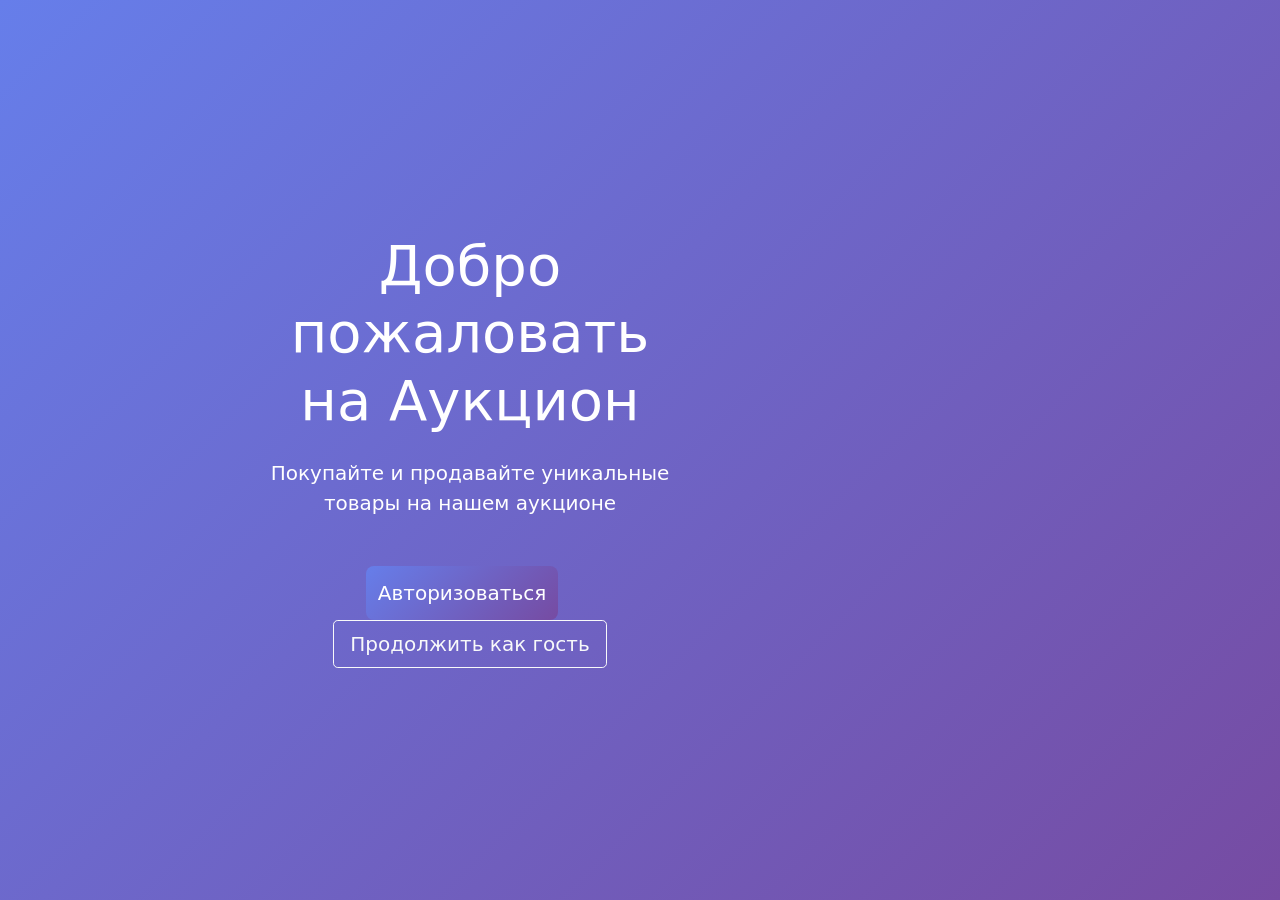
<file: src/main/resources/static/index.html>
<!DOCTYPE html>
<html lang="ru">
    <head>
        <title>Аукцион - Вход</title>
        <meta charset="UTF-8">
        <meta name="viewport" content="width=device-width, initial-scale=1.0">
        <link href="library/bootstrap.min.css" rel="stylesheet" type="text/css"/>
        <script src="library/jquery-3.7.1.min.js" defer></script>
        <link href="style/index.css" rel="stylesheet" type="text/css"/>
        <script src="js/index.js" defer></script>

    </head>
    <body>
        <div class="container-fluid hero-section">
            <div class="row justify-content-center align-items-center min-vh-100">
                <div class="col-md-6 text-center text-white">
                    <h1 class="display-4 mb-4">Добро пожаловать на Аукцион</h1>
                    <p class="lead mb-5">Покупайте и продавайте уникальные товары на нашем аукционе</p>
                    <div class="d-grid gap-3 d-md-block">
                        <a href="html/auth.html" class="btn btn-primary btn-lg me-md-3">Авторизоваться</a>
                        <button id="guest-btn" class="btn btn-outline-light btn-lg">Продолжить как гость</button>
                    </div>
                </div>
            </div>
        </div>
    </body>
</html>
</file>
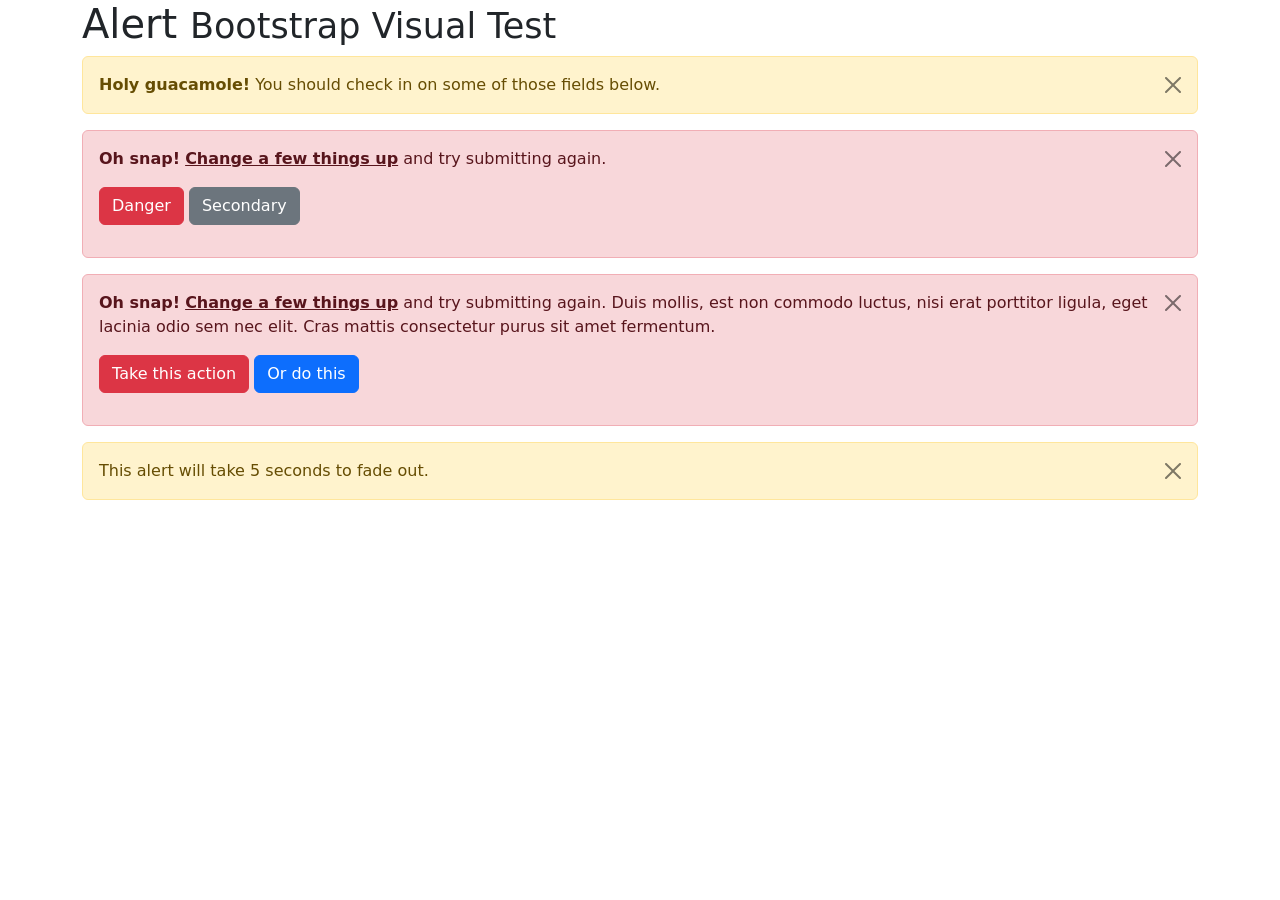
<file: bootstrap-5.3.8/js/tests/visual/alert.html>
<!doctype html>
<html lang="en">
  <head>
    <meta charset="utf-8">
    <meta name="viewport" content="width=device-width, initial-scale=1">
    <link href="../../../dist/css/bootstrap.min.css" rel="stylesheet">
    <title>Alert</title>
  </head>
  <body>
    <div class="container">
      <h1>Alert <small>Bootstrap Visual Test</small></h1>

      <div class="alert alert-warning alert-dismissible fade show" role="alert">
        <button type="button" class="btn-close" data-bs-dismiss="alert" aria-label="Close"></button>
        <strong>Holy guacamole!</strong> You should check in on some of those fields below.
      </div>

      <div class="alert alert-danger alert-dismissible fade show" role="alert">
        <button type="button" class="btn-close" data-bs-dismiss="alert" aria-label="Close"></button>
        <p>
          <strong>Oh snap!</strong> <a href="#" class="alert-link">Change a few things up</a> and try submitting again.
        </p>
        <p>
          <button type="button" class="btn btn-danger">Danger</button>
          <button type="button" class="btn btn-secondary">Secondary</button>
        </p>
      </div>

      <div class="alert alert-danger alert-dismissible fade show" role="alert">
        <button type="button" class="btn-close" data-bs-dismiss="alert" aria-label="Close"></button>
        <p>
          <strong>Oh snap!</strong> <a href="#" class="alert-link">Change a few things up</a> and try submitting again. Duis mollis, est non commodo luctus, nisi erat porttitor ligula, eget lacinia odio sem nec elit. Cras mattis consectetur purus sit amet fermentum.
        </p>
        <p>
          <button type="button" class="btn btn-danger">Take this action</button>
          <button type="button" class="btn btn-primary">Or do this</button>
        </p>
      </div>

      <div class="alert alert-warning alert-dismissible fade show" role="alert" style="transition-duration: 5s;">
        <button type="button" class="btn-close" data-bs-dismiss="alert" aria-label="Close"></button>
        This alert will take 5 seconds to fade out.
      </div>
    </div>

    <script src="../../../dist/js/bootstrap.bundle.js"></script>
  </body>
</html>
</file>
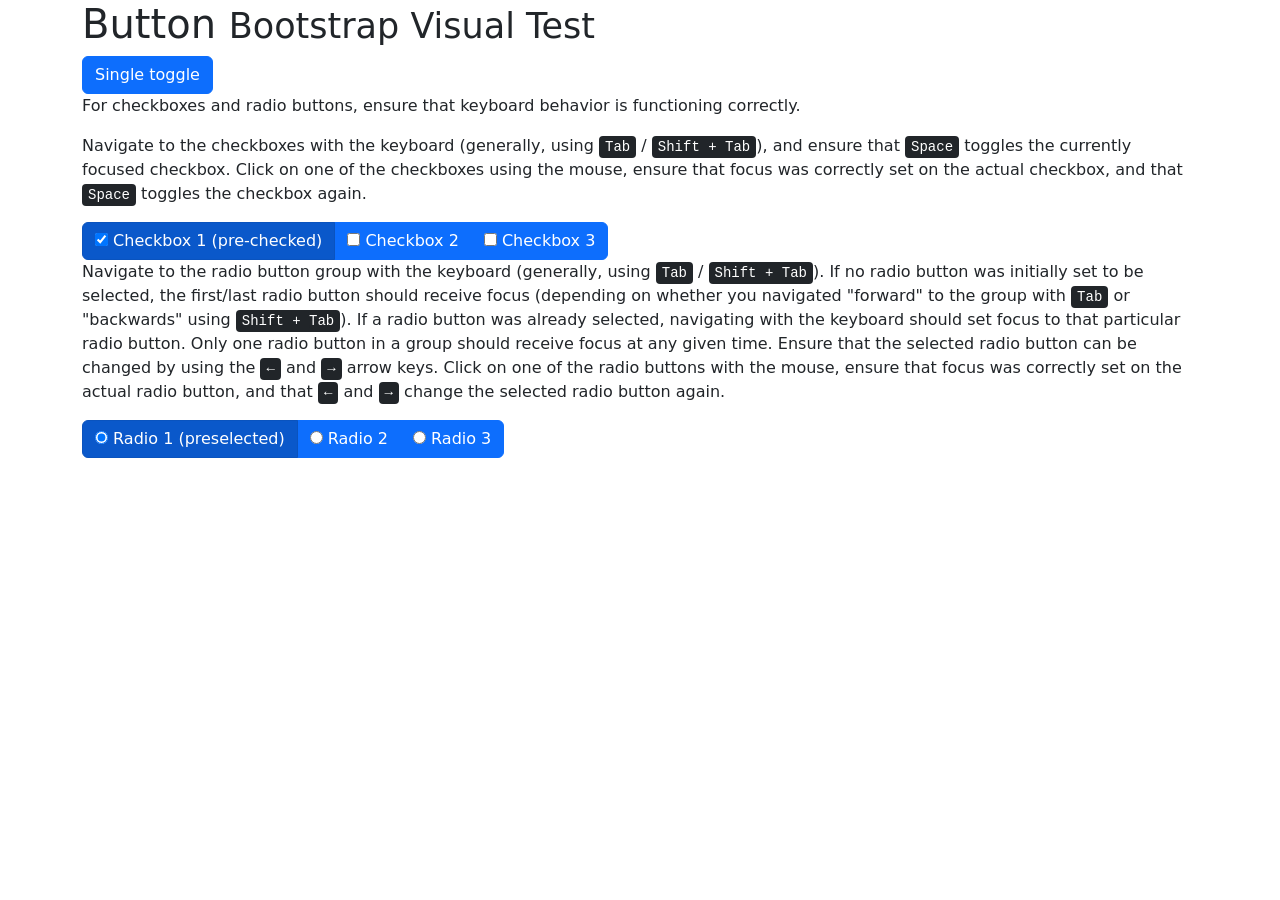
<file: bootstrap-5.3.8/js/tests/visual/button.html>
<!doctype html>
<html lang="en">
  <head>
    <meta charset="utf-8">
    <meta name="viewport" content="width=device-width, initial-scale=1">
    <link href="../../../dist/css/bootstrap.min.css" rel="stylesheet">
    <title>Button</title>
  </head>
  <body>
    <div class="container">
      <h1>Button <small>Bootstrap Visual Test</small></h1>

      <button type="button" class="btn btn-primary" data-bs-toggle="button" aria-pressed="false" autocomplete="off">
        Single toggle
      </button>

      <p>For checkboxes and radio buttons, ensure that keyboard behavior is functioning correctly.</p>
      <p>Navigate to the checkboxes with the keyboard (generally, using <kbd>Tab</kbd> / <kbd><kbd>Shift</kbd> + <kbd>Tab</kbd></kbd>), and ensure that <kbd>Space</kbd> toggles the currently focused checkbox. Click on one of the checkboxes using the mouse, ensure that focus was correctly set on the actual checkbox, and that <kbd>Space</kbd> toggles the checkbox again.</p>

      <div class="btn-group" data-bs-toggle="buttons">
        <label class="btn btn-primary active">
          <input type="checkbox" checked autocomplete="off"> Checkbox 1 (pre-checked)
        </label>
        <label class="btn btn-primary">
          <input type="checkbox" autocomplete="off"> Checkbox 2
        </label>
        <label class="btn btn-primary">
          <input type="checkbox" autocomplete="off"> Checkbox 3
        </label>
      </div>

      <p>Navigate to the radio button group with the keyboard (generally, using <kbd>Tab</kbd> / <kbd><kbd>Shift</kbd> + <kbd>Tab</kbd></kbd>). If no radio button was initially set to be selected, the first/last radio button should receive focus (depending on whether you navigated "forward" to the group with <kbd>Tab</kbd> or "backwards" using <kbd><kbd>Shift</kbd> + <kbd>Tab</kbd></kbd>). If a radio button was already selected, navigating with the keyboard should set focus to that particular radio button. Only one radio button in a group should receive focus at any given time.  Ensure that the selected radio button can be changed by using the <kbd>←</kbd> and <kbd>→</kbd> arrow keys. Click on one of the radio buttons with the mouse,  ensure that focus was correctly set on the actual radio button, and that <kbd>←</kbd> and <kbd>→</kbd> change the selected radio button again.</p>

      <div class="btn-group" data-bs-toggle="buttons">
        <label class="btn btn-primary active">
          <input type="radio" name="options" id="option1" autocomplete="off" checked> Radio 1 (preselected)
        </label>
        <label class="btn btn-primary">
          <input type="radio" name="options" id="option2" autocomplete="off"> Radio 2
        </label>
        <label class="btn btn-primary">
          <input type="radio" name="options" id="option3" autocomplete="off"> Radio 3
        </label>
      </div>
    </div>

    <script src="../../../dist/js/bootstrap.bundle.js"></script>
  </body>
</html>
</file>
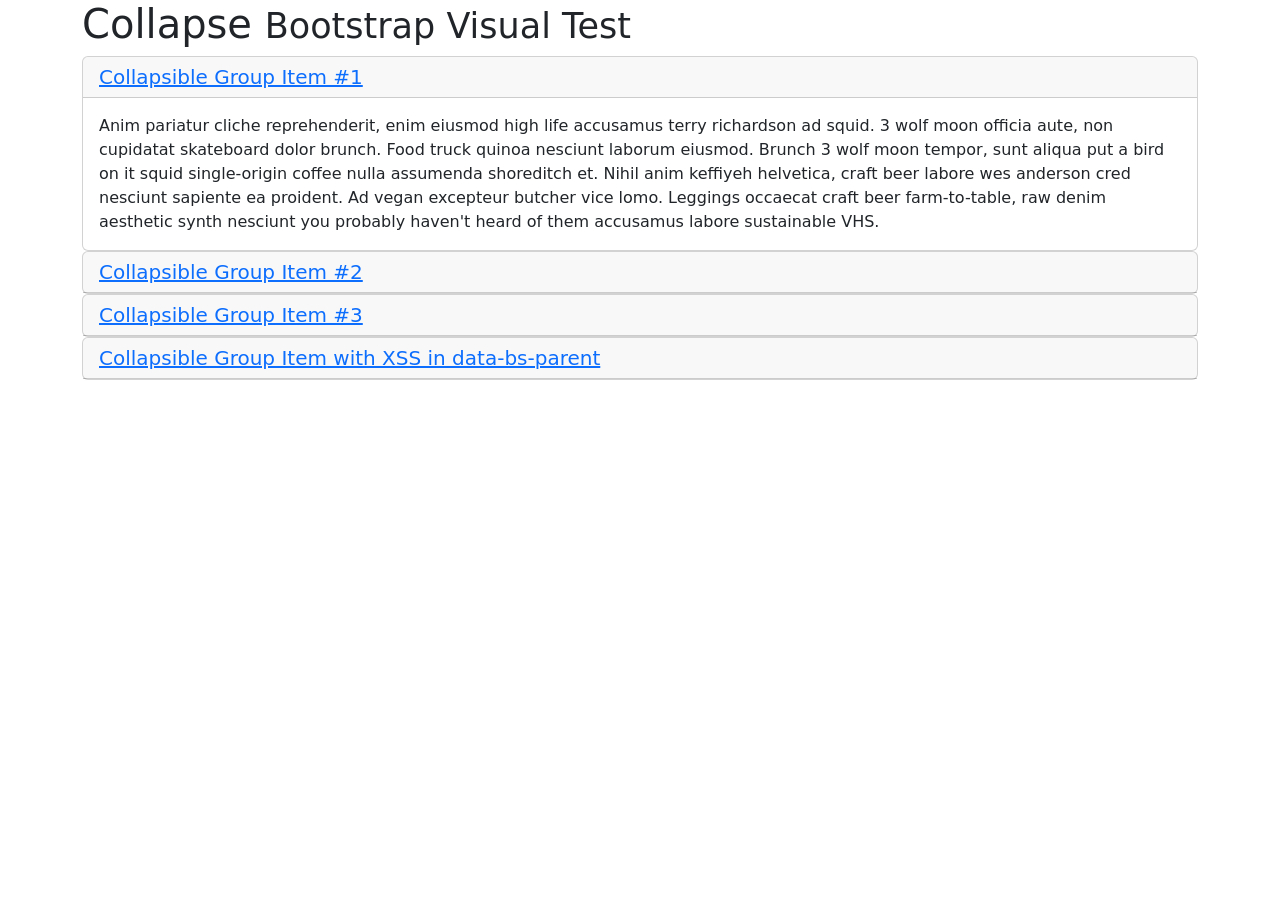
<file: bootstrap-5.3.8/js/tests/visual/collapse.html>
<!doctype html>
<html lang="en">
  <head>
    <meta charset="utf-8">
    <meta name="viewport" content="width=device-width, initial-scale=1">
    <link href="../../../dist/css/bootstrap.min.css" rel="stylesheet">
    <title>Collapse</title>
  </head>
  <body>
    <div class="container">
      <h1>Collapse <small>Bootstrap Visual Test</small></h1>

      <div id="accordion" role="tablist">
        <div class="card" role="presentation">
          <div class="card-header" role="tab" id="headingOne">
            <h5 class="mb-0">
              <a data-bs-toggle="collapse" href="#collapseOne" aria-expanded="true" aria-controls="collapseOne">
                Collapsible Group Item #1
              </a>
            </h5>
          </div>

          <div id="collapseOne" class="collapse show" data-bs-parent="#accordion" role="tabpanel" aria-labelledby="headingOne">
            <div class="card-body">
              Anim pariatur cliche reprehenderit, enim eiusmod high life accusamus terry richardson ad squid. 3 wolf moon officia aute, non cupidatat skateboard dolor brunch. Food truck quinoa nesciunt laborum eiusmod. Brunch 3 wolf moon tempor, sunt aliqua put a bird on it squid single-origin coffee nulla assumenda shoreditch et. Nihil anim keffiyeh helvetica, craft beer labore wes anderson cred nesciunt sapiente ea proident. Ad vegan excepteur butcher vice lomo. Leggings occaecat craft beer farm-to-table, raw denim aesthetic synth nesciunt you probably haven't heard of them accusamus labore sustainable VHS.
            </div>
          </div>
        </div>
        <div class="card" role="presentation">
          <div class="card-header" role="tab" id="headingTwo">
            <h5 class="mb-0">
              <a class="collapsed" data-bs-toggle="collapse" href="#collapseTwo" aria-expanded="false" aria-controls="collapseTwo">
                Collapsible Group Item #2
              </a>
            </h5>
          </div>
          <div id="collapseTwo" class="collapse" data-bs-parent="#accordion" role="tabpanel" aria-labelledby="headingTwo">
            <div class="card-body">
              Anim pariatur cliche reprehenderit, enim eiusmod high life accusamus terry richardson ad squid. 3 wolf moon officia aute, non cupidatat skateboard dolor brunch. Food truck quinoa nesciunt laborum eiusmod. Brunch 3 wolf moon tempor, sunt aliqua put a bird on it squid single-origin coffee nulla assumenda shoreditch et. Nihil anim keffiyeh helvetica, craft beer labore wes anderson cred nesciunt sapiente ea proident. Ad vegan excepteur butcher vice lomo. Leggings occaecat craft beer farm-to-table, raw denim aesthetic synth nesciunt you probably haven't heard of them accusamus labore sustainable VHS.
            </div>
          </div>
        </div>
        <div class="card" role="presentation">
          <div class="card-header" role="tab" id="headingThree">
            <h5 class="mb-0">
              <a class="collapsed" data-bs-toggle="collapse" href="#collapseThree" aria-expanded="false" aria-controls="collapseThree">
                Collapsible Group Item #3
              </a>
            </h5>
          </div>
          <div id="collapseThree" class="collapse" data-bs-parent="#accordion" role="tabpanel" aria-labelledby="headingThree">
            <div class="card-body">
              Anim pariatur cliche reprehenderit, enim eiusmod high life accusamus terry richardson ad squid. 3 wolf moon officia aute, non cupidatat skateboard dolor brunch. Food truck quinoa nesciunt laborum eiusmod. Brunch 3 wolf moon tempor, sunt aliqua put a bird on it squid single-origin coffee nulla assumenda shoreditch et. Nihil anim keffiyeh helvetica, craft beer labore wes anderson cred nesciunt sapiente ea proident. Ad vegan excepteur butcher vice lomo. Leggings occaecat craft beer farm-to-table, raw denim aesthetic synth nesciunt you probably haven't heard of them accusamus labore sustainable VHS.
            </div>
          </div>
        </div>
        <div class="card" role="presentation">
          <div class="card-header" role="tab" id="headingFour">
            <h5 class="mb-0">
              <a class="collapsed" data-bs-toggle="collapse" href="#collapseFour" aria-expanded="false" aria-controls="collapseFour">
                Collapsible Group Item with XSS in data-bs-parent
              </a>
            </h5>
          </div>
          <div id="collapseFour" class="collapse" data-bs-parent="<img src=1 onerror=alert(123)>" role="tabpanel" aria-labelledby="headingFour">
            <div class="card-body">
              Anim pariatur cliche reprehenderit, enim eiusmod high life accusamus terry richardson ad squid. 3 wolf moon officia aute, non cupidatat skateboard dolor brunch. Food truck quinoa nesciunt laborum eiusmod. Brunch 3 wolf moon tempor, sunt aliqua put a bird on it squid single-origin coffee nulla assumenda shoreditch et. Nihil anim keffiyeh helvetica, craft beer labore wes anderson cred nesciunt sapiente ea proident. Ad vegan excepteur butcher vice lomo. Leggings occaecat craft beer farm-to-table, raw denim aesthetic synth nesciunt you probably haven't heard of them accusamus labore sustainable VHS.
            </div>
          </div>
        </div>
      </div>
    </div>

    <script src="../../../dist/js/bootstrap.bundle.js"></script>
  </body>
</html>
</file>
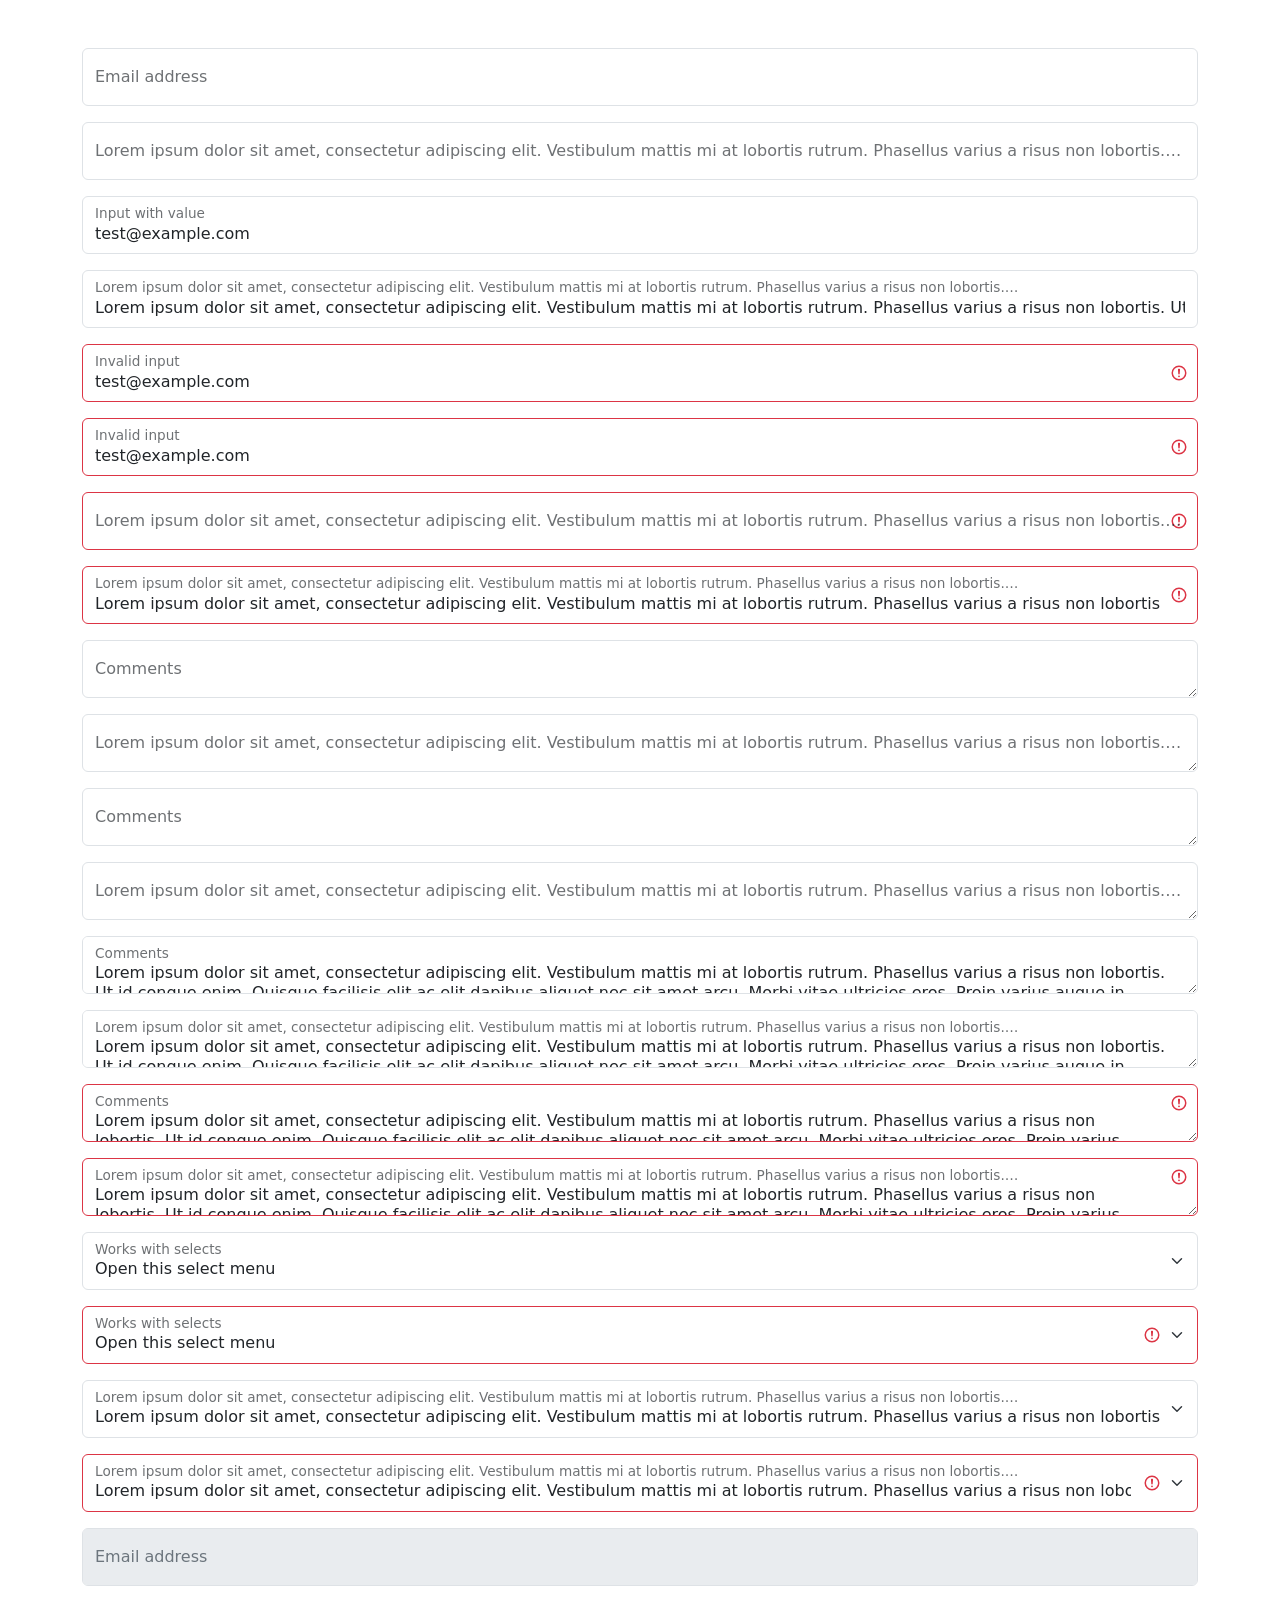
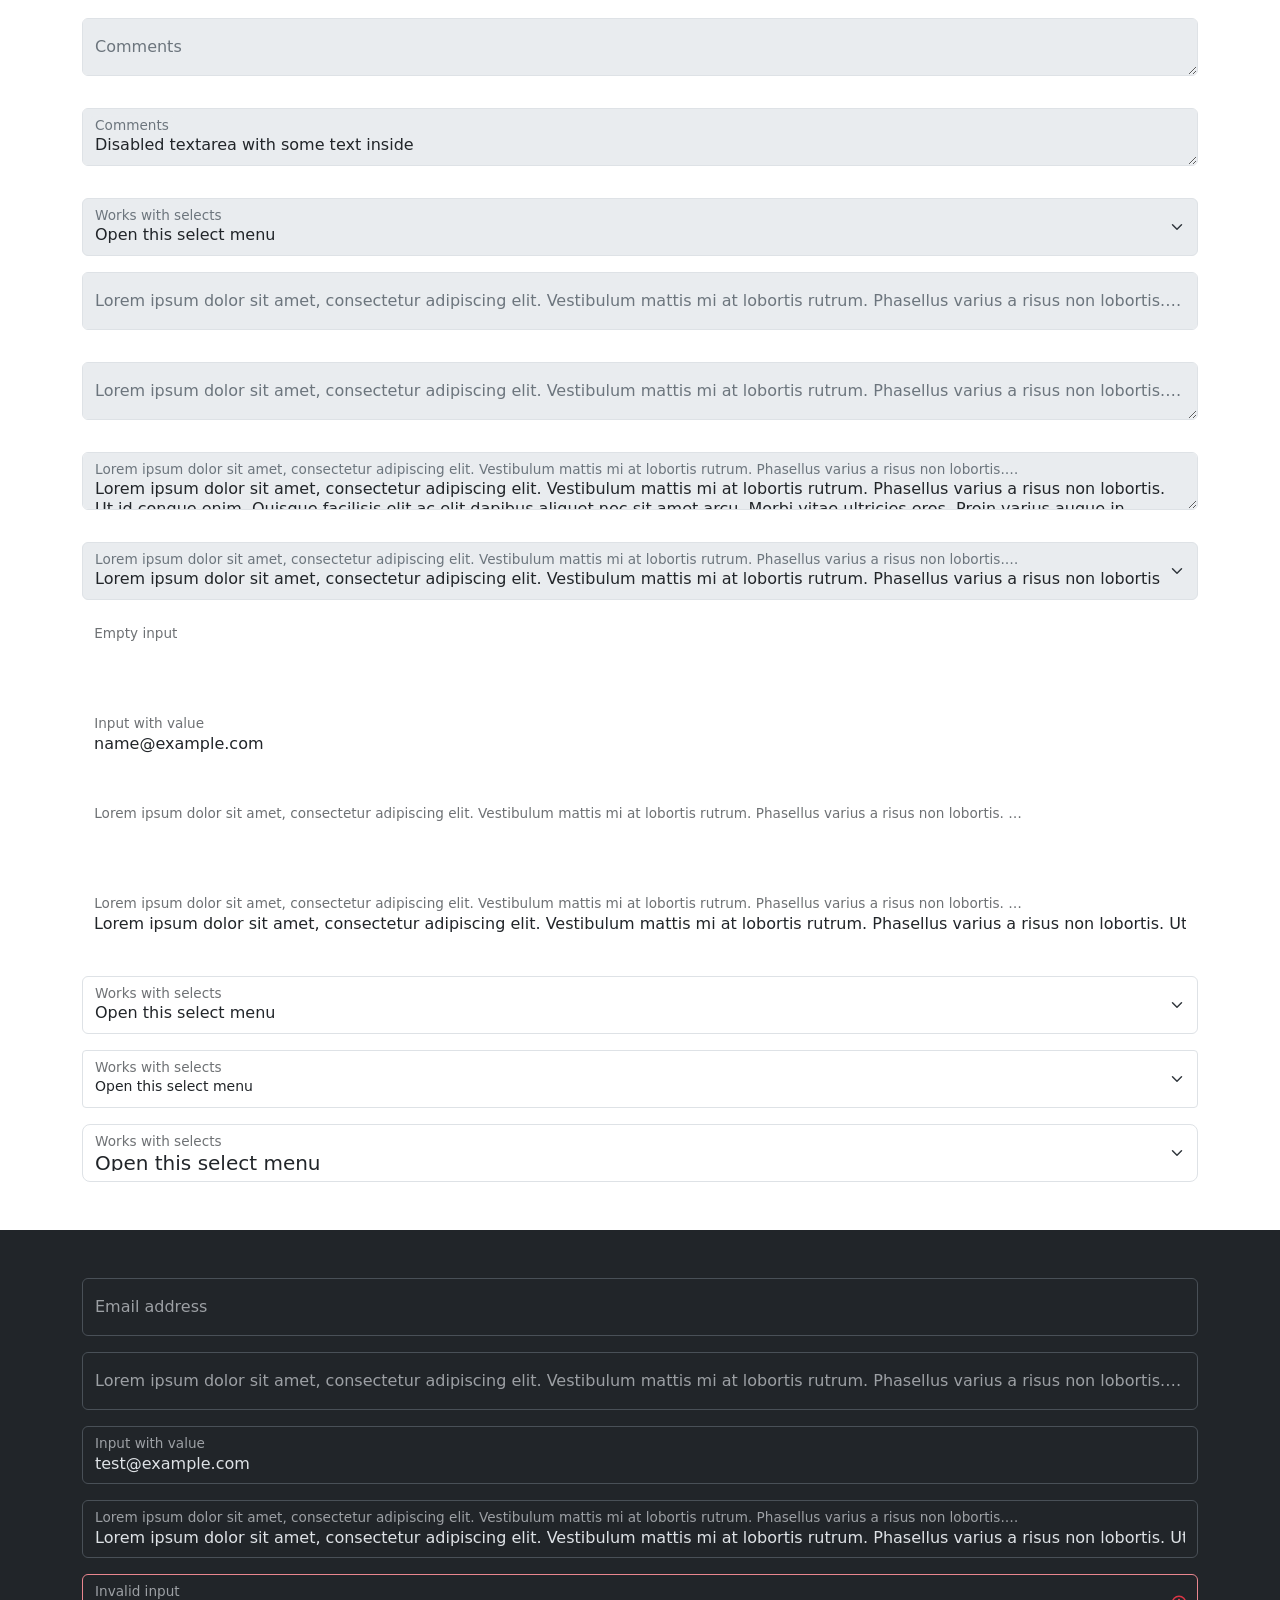
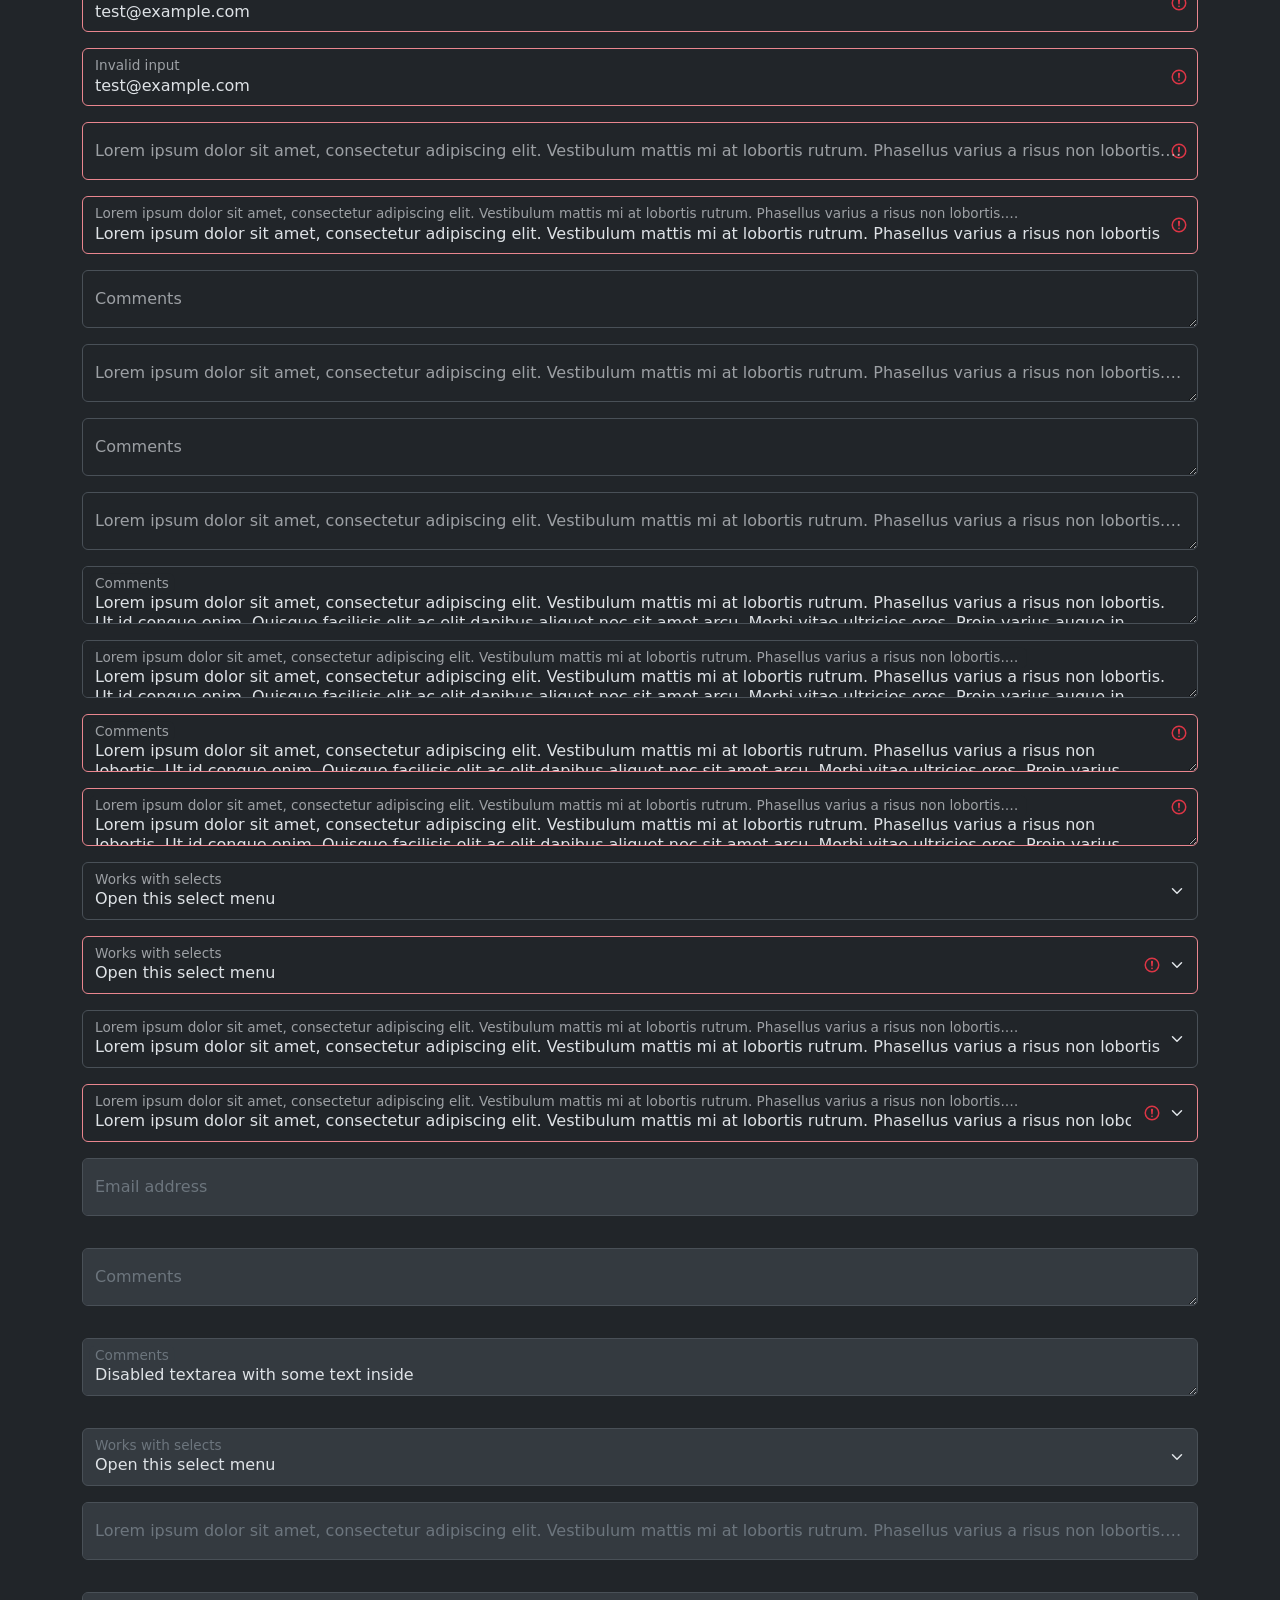
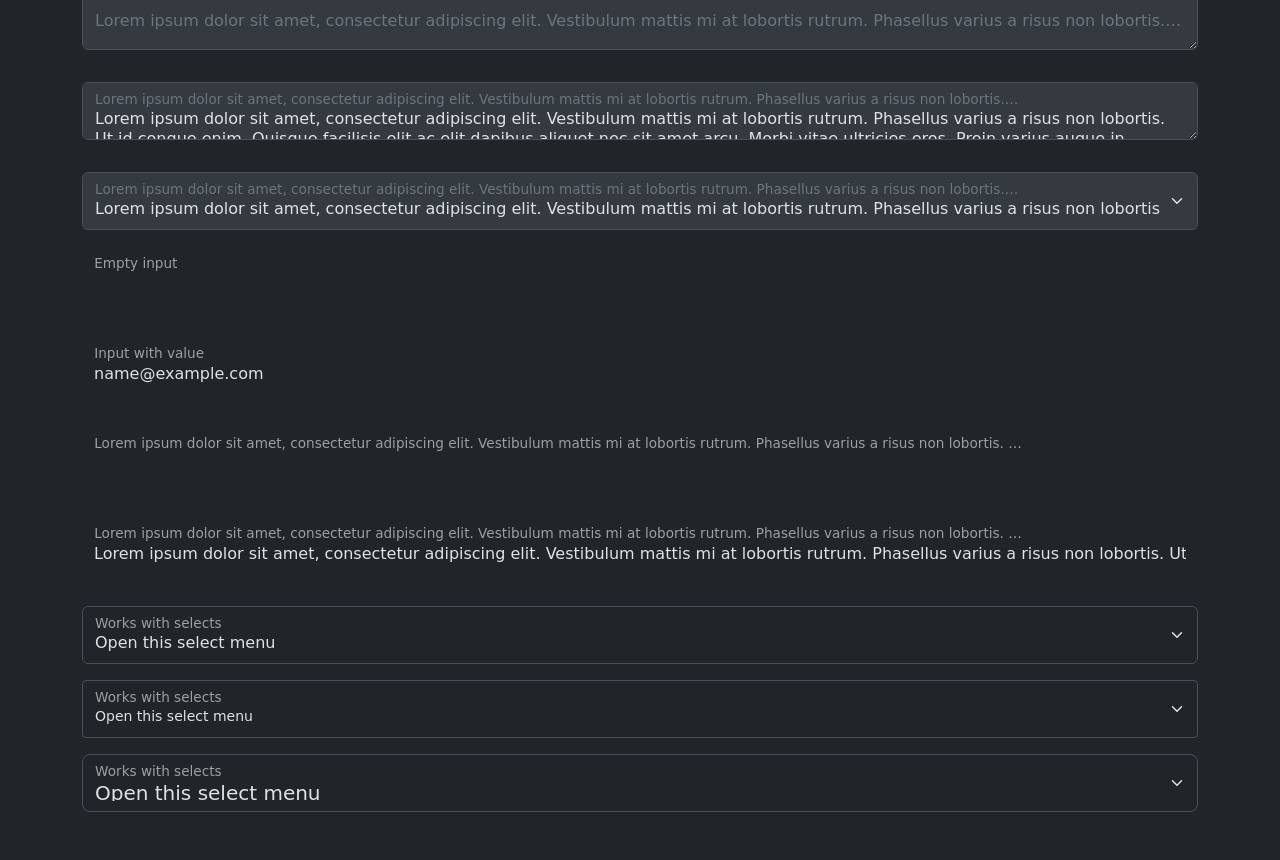
<file: bootstrap-5.3.8/js/tests/visual/floating-label.html>
<!doctype html>
<html lang="zxx">
  <head>
    <meta charset="utf-8">
    <meta name="viewport" content="width=device-width, initial-scale=1">
    <link href="../../../dist/css/bootstrap.min.css" rel="stylesheet">
    <title>Form</title>
    <style></style>
  </head>
  <body>
    <div class="container py-5 d-flex flex-column gap-3">
      <div class="form-floating">
        <input type="email" class="form-control" id="floatingInput" placeholder="name@example.com">
        <label for="floatingInput">Email address</label>
      </div>
      <div class="form-floating">
        <input type="email" class="form-control" id="floatingInput1" placeholder="name@example.com">
        <label for="floatingInput1">Lorem ipsum dolor sit amet, consectetur adipiscing elit. Vestibulum mattis mi at lobortis rutrum. Phasellus varius a risus non lobortis. Ut id congue enim. Quisque facilisis elit ac elit dapibus aliquet nec sit amet arcu. Morbi vitae ultricies eros. Proin varius augue in tristique pretium. Morbi at ullamcorper elit, at ullamcorper massa. Vivamus suscipit quam quis viverra eleifend.</label>
      </div>
      <form class="form-floating">
        <input type="email" class="form-control" id="floatingInputValue" placeholder="name@example.com" value="test@example.com">
        <label for="floatingInputValue">Input with value</label>
      </form>
      <form class="form-floating">
        <input type="email" class="form-control" id="floatingInputValue1" placeholder="name@example.com" value="Lorem ipsum dolor sit amet, consectetur adipiscing elit. Vestibulum mattis mi at lobortis rutrum. Phasellus varius a risus non lobortis. Ut id congue enim. Quisque facilisis elit ac elit dapibus aliquet nec sit amet arcu. Morbi vitae ultricies eros. Proin varius augue in tristique pretium. Morbi at ullamcorper elit, at ullamcorper massa. Vivamus suscipit quam quis viverra eleifend.">
        <label for="floatingInputValue1">Lorem ipsum dolor sit amet, consectetur adipiscing elit. Vestibulum mattis mi at lobortis rutrum. Phasellus varius a risus non lobortis. Ut id congue enim. Quisque facilisis elit ac elit dapibus aliquet nec sit amet arcu. Morbi vitae ultricies eros. Proin varius augue in tristique pretium. Morbi at ullamcorper elit, at ullamcorper massa. Vivamus suscipit quam quis viverra eleifend.</label>
      </form>
      <form class="form-floating">
        <input type="email" class="form-control is-invalid" id="floatingInputInvalid" placeholder="name@example.com" value="test@example.com">
        <label for="floatingInputInvalid">Invalid input</label>
      </form>
      <form class="form-floating">
        <input type="email" class="form-control is-invalid" id="floatingInputInvalid1" placeholder="name@example.com" value="test@example.com">
        <label for="floatingInputInvalid1">Invalid input</label>
      </form>
      <form class="form-floating">
        <input type="email" class="form-control is-invalid" id="floatingInputInvalid2" placeholder="name@example.com">
        <label for="floatingInputInvalid2">Lorem ipsum dolor sit amet, consectetur adipiscing elit. Vestibulum mattis mi at lobortis rutrum. Phasellus varius a risus non lobortis. Ut id congue enim. Quisque facilisis elit ac elit dapibus aliquet nec sit amet arcu. Morbi vitae ultricies eros. Proin varius augue in tristique pretium. Morbi at ullamcorper elit, at ullamcorper massa. Vivamus suscipit quam quis viverra eleifend.</label>
      </form>
      <form class="form-floating">
        <input type="email" class="form-control is-invalid" id="floatingInputInvalid3" placeholder="name@example.com" value="Lorem ipsum dolor sit amet, consectetur adipiscing elit. Vestibulum mattis mi at lobortis rutrum. Phasellus varius a risus non lobortis. Ut id congue enim. Quisque facilisis elit ac elit dapibus aliquet nec sit amet arcu. Morbi vitae ultricies eros. Proin varius augue in tristique pretium. Morbi at ullamcorper elit, at ullamcorper massa. Vivamus suscipit quam quis viverra eleifend.">
        <label for="floatingInputInvalid3">Lorem ipsum dolor sit amet, consectetur adipiscing elit. Vestibulum mattis mi at lobortis rutrum. Phasellus varius a risus non lobortis. Ut id congue enim. Quisque facilisis elit ac elit dapibus aliquet nec sit amet arcu. Morbi vitae ultricies eros. Proin varius augue in tristique pretium. Morbi at ullamcorper elit, at ullamcorper massa. Vivamus suscipit quam quis viverra eleifend.</label>
      </form>
      <div class="form-floating">
        <textarea class="form-control" placeholder="Leave a comment here" id="floatingTextarea"></textarea>
        <label for="floatingTextarea">Comments</label>
      </div>
      <div class="form-floating">
        <textarea class="form-control" placeholder="Leave a comment here" id="floatingTextarea1"></textarea>
        <label for="floatingTextarea1">Lorem ipsum dolor sit amet, consectetur adipiscing elit. Vestibulum mattis mi at lobortis rutrum. Phasellus varius a risus non lobortis. Ut id congue enim. Quisque facilisis elit ac elit dapibus aliquet nec sit amet arcu. Morbi vitae ultricies eros. Proin varius augue in tristique pretium. Morbi at ullamcorper elit, at ullamcorper massa. Vivamus suscipit quam quis viverra eleifend.</label>
      </div>
      <div class="form-floating">
        <textarea class="form-control" placeholder="Leave a comment here" id="floatingTextarea2" style="height: 50px"></textarea>
        <label for="floatingTextarea2">Comments</label>
      </div>
      <div class="form-floating">
        <textarea class="form-control" placeholder="Leave a comment here" id="floatingTextarea3" style="height: 50px"></textarea>
        <label for="floatingTextarea3">Lorem ipsum dolor sit amet, consectetur adipiscing elit. Vestibulum mattis mi at lobortis rutrum. Phasellus varius a risus non lobortis. Ut id congue enim. Quisque facilisis elit ac elit dapibus aliquet nec sit amet arcu. Morbi vitae ultricies eros. Proin varius augue in tristique pretium. Morbi at ullamcorper elit, at ullamcorper massa. Vivamus suscipit quam quis viverra eleifend.</label>
      </div>
      <div class="form-floating">
        <textarea class="form-control" placeholder="Leave a comment here" id="floatingTextarea4" style="height: 50px">Lorem ipsum dolor sit amet, consectetur adipiscing elit. Vestibulum mattis mi at lobortis rutrum. Phasellus varius a risus non lobortis. Ut id congue enim. Quisque facilisis elit ac elit dapibus aliquet nec sit amet arcu. Morbi vitae ultricies eros. Proin varius augue in tristique pretium. Morbi at ullamcorper elit, at ullamcorper massa. Vivamus suscipit quam quis viverra eleifend.</textarea>
        <label for="floatingTextarea4">Comments</label>
      </div>
      <div class="form-floating">
        <textarea class="form-control" placeholder="Leave a comment here" id="floatingTextarea5" style="height: 50px">Lorem ipsum dolor sit amet, consectetur adipiscing elit. Vestibulum mattis mi at lobortis rutrum. Phasellus varius a risus non lobortis. Ut id congue enim. Quisque facilisis elit ac elit dapibus aliquet nec sit amet arcu. Morbi vitae ultricies eros. Proin varius augue in tristique pretium. Morbi at ullamcorper elit, at ullamcorper massa. Vivamus suscipit quam quis viverra eleifend.</textarea>
        <label for="floatingTextarea5">Lorem ipsum dolor sit amet, consectetur adipiscing elit. Vestibulum mattis mi at lobortis rutrum. Phasellus varius a risus non lobortis. Ut id congue enim. Quisque facilisis elit ac elit dapibus aliquet nec sit amet arcu. Morbi vitae ultricies eros. Proin varius augue in tristique pretium. Morbi at ullamcorper elit, at ullamcorper massa. Vivamus suscipit quam quis viverra eleifend.</label>
      </div>
      <div class="form-floating">
        <textarea class="form-control is-invalid" placeholder="Leave a comment here" id="floatingTextarea6" style="height: 50px">Lorem ipsum dolor sit amet, consectetur adipiscing elit. Vestibulum mattis mi at lobortis rutrum. Phasellus varius a risus non lobortis. Ut id congue enim. Quisque facilisis elit ac elit dapibus aliquet nec sit amet arcu. Morbi vitae ultricies eros. Proin varius augue in tristique pretium. Morbi at ullamcorper elit, at ullamcorper massa. Vivamus suscipit quam quis viverra eleifend.</textarea>
        <label for="floatingTextarea6">Comments</label>
      </div>
      <div class="form-floating">
        <textarea class="form-control is-invalid" placeholder="Leave a comment here" id="floatingTextarea7" style="height: 50px">Lorem ipsum dolor sit amet, consectetur adipiscing elit. Vestibulum mattis mi at lobortis rutrum. Phasellus varius a risus non lobortis. Ut id congue enim. Quisque facilisis elit ac elit dapibus aliquet nec sit amet arcu. Morbi vitae ultricies eros. Proin varius augue in tristique pretium. Morbi at ullamcorper elit, at ullamcorper massa. Vivamus suscipit quam quis viverra eleifend.</textarea>
        <label for="floatingTextarea7">Lorem ipsum dolor sit amet, consectetur adipiscing elit. Vestibulum mattis mi at lobortis rutrum. Phasellus varius a risus non lobortis. Ut id congue enim. Quisque facilisis elit ac elit dapibus aliquet nec sit amet arcu. Morbi vitae ultricies eros. Proin varius augue in tristique pretium. Morbi at ullamcorper elit, at ullamcorper massa. Vivamus suscipit quam quis viverra eleifend.</label>
      </div>
      <div class="form-floating">
        <select class="form-select" id="floatingSelect" aria-label="Floating label select example">
          <option selected>Open this select menu</option>
          <option value="1">One</option>
          <option value="2">Two</option>
          <option value="3">Three</option>
        </select>
        <label for="floatingSelect">Works with selects</label>
      </div>
      <div class="form-floating">
        <select class="form-select is-invalid" id="floatingSelect1" aria-label="Floating label select example">
          <option selected>Open this select menu</option>
          <option value="1">One</option>
          <option value="2">Two</option>
          <option value="3">Three</option>
        </select>
        <label for="floatingSelect1">Works with selects</label>
      </div>
      <div class="form-floating">
        <select class="form-select" id="floatingSelect2" aria-label="Floating label select example">
          <option selected>Lorem ipsum dolor sit amet, consectetur adipiscing elit. Vestibulum mattis mi at lobortis rutrum. Phasellus varius a risus non lobortis. Ut id congue enim. Quisque facilisis elit ac elit dapibus aliquet nec sit amet arcu. Morbi vitae ultricies eros. Proin varius augue in tristique pretium. Morbi at ullamcorper elit, at ullamcorper massa. Vivamus suscipit quam quis viverra eleifend.</option>
          <option value="1">Lorem ipsum dolor sit amet, consectetur adipiscing elit. Vestibulum mattis mi at lobortis rutrum. Phasellus varius a risus non lobortis. Ut id congue enim. Quisque facilisis elit ac elit dapibus aliquet nec sit amet arcu. Morbi vitae ultricies eros. Proin varius augue in tristique pretium. Morbi at ullamcorper elit, at ullamcorper massa. Vivamus suscipit quam quis viverra eleifend.</option>
          <option value="2">Lorem ipsum dolor sit amet, consectetur adipiscing elit. Vestibulum mattis mi at lobortis rutrum. Phasellus varius a risus non lobortis. Ut id congue enim. Quisque facilisis elit ac elit dapibus aliquet nec sit amet arcu. Morbi vitae ultricies eros. Proin varius augue in tristique pretium. Morbi at ullamcorper elit, at ullamcorper massa. Vivamus suscipit quam quis viverra eleifend.</option>
          <option value="3">Lorem ipsum dolor sit amet, consectetur adipiscing elit. Vestibulum mattis mi at lobortis rutrum. Phasellus varius a risus non lobortis. Ut id congue enim. Quisque facilisis elit ac elit dapibus aliquet nec sit amet arcu. Morbi vitae ultricies eros. Proin varius augue in tristique pretium. Morbi at ullamcorper elit, at ullamcorper massa. Vivamus suscipit quam quis viverra eleifend.</option>
        </select>
        <label for="floatingSelect2">Lorem ipsum dolor sit amet, consectetur adipiscing elit. Vestibulum mattis mi at lobortis rutrum. Phasellus varius a risus non lobortis. Ut id congue enim. Quisque facilisis elit ac elit dapibus aliquet nec sit amet arcu. Morbi vitae ultricies eros. Proin varius augue in tristique pretium. Morbi at ullamcorper elit, at ullamcorper massa. Vivamus suscipit quam quis viverra eleifend.</label>
      </div>
      <div class="form-floating">
        <select class="form-select is-invalid" id="floatingSelect3" aria-label="Floating label select example">
          <option selected>Lorem ipsum dolor sit amet, consectetur adipiscing elit. Vestibulum mattis mi at lobortis rutrum. Phasellus varius a risus non lobortis. Ut id congue enim. Quisque facilisis elit ac elit dapibus aliquet nec sit amet arcu. Morbi vitae ultricies eros. Proin varius augue in tristique pretium. Morbi at ullamcorper elit, at ullamcorper massa. Vivamus suscipit quam quis viverra eleifend.</option>
          <option value="1">Lorem ipsum dolor sit amet, consectetur adipiscing elit. Vestibulum mattis mi at lobortis rutrum. Phasellus varius a risus non lobortis. Ut id congue enim. Quisque facilisis elit ac elit dapibus aliquet nec sit amet arcu. Morbi vitae ultricies eros. Proin varius augue in tristique pretium. Morbi at ullamcorper elit, at ullamcorper massa. Vivamus suscipit quam quis viverra eleifend.</option>
          <option value="2">Lorem ipsum dolor sit amet, consectetur adipiscing elit. Vestibulum mattis mi at lobortis rutrum. Phasellus varius a risus non lobortis. Ut id congue enim. Quisque facilisis elit ac elit dapibus aliquet nec sit amet arcu. Morbi vitae ultricies eros. Proin varius augue in tristique pretium. Morbi at ullamcorper elit, at ullamcorper massa. Vivamus suscipit quam quis viverra eleifend.</option>
          <option value="3">Lorem ipsum dolor sit amet, consectetur adipiscing elit. Vestibulum mattis mi at lobortis rutrum. Phasellus varius a risus non lobortis. Ut id congue enim. Quisque facilisis elit ac elit dapibus aliquet nec sit amet arcu. Morbi vitae ultricies eros. Proin varius augue in tristique pretium. Morbi at ullamcorper elit, at ullamcorper massa. Vivamus suscipit quam quis viverra eleifend.</option>
        </select>
        <label for="floatingSelect3">Lorem ipsum dolor sit amet, consectetur adipiscing elit. Vestibulum mattis mi at lobortis rutrum. Phasellus varius a risus non lobortis. Ut id congue enim. Quisque facilisis elit ac elit dapibus aliquet nec sit amet arcu. Morbi vitae ultricies eros. Proin varius augue in tristique pretium. Morbi at ullamcorper elit, at ullamcorper massa. Vivamus suscipit quam quis viverra eleifend.</label>
      </div>
      <div class="form-floating mb-3">
        <input type="email" class="form-control" id="floatingInputDisabled" placeholder="name@example.com" disabled>
        <label for="floatingInputDisabled">Email address</label>
      </div>
      <div class="form-floating mb-3">
        <textarea class="form-control" placeholder="Leave a comment here" id="floatingTextareaDisabled" disabled></textarea>
        <label for="floatingTextareaDisabled">Comments</label>
      </div>
      <div class="form-floating mb-3">
        <textarea class="form-control" placeholder="Leave a comment here" id="floatingTextareaDisabled1" style="height: 50px" disabled>Disabled textarea with some text inside</textarea>
        <label for="floatingTextareaDisabled1">Comments</label>
      </div>
      <div class="form-floating">
        <select class="form-select" id="floatingSelectDisabled" aria-label="Floating label disabled select example" disabled>
          <option selected>Open this select menu</option>
          <option value="1">One</option>
          <option value="2">Two</option>
          <option value="3">Three</option>
        </select>
        <label for="floatingSelectDisabled">Works with selects</label>
      </div>
      <div class="form-floating mb-3">
        <input type="email" class="form-control" id="floatingInputDisabled1" placeholder="name@example.com" disabled>
        <label for="floatingInputDisabled1">Lorem ipsum dolor sit amet, consectetur adipiscing elit. Vestibulum mattis mi at lobortis rutrum. Phasellus varius a risus non lobortis. Ut id congue enim. Quisque facilisis elit ac elit dapibus aliquet nec sit amet arcu. Morbi vitae ultricies eros. Proin varius augue in tristique pretium. Morbi at ullamcorper elit, at ullamcorper massa. Vivamus suscipit quam quis viverra eleifend.</label>
      </div>
      <div class="form-floating mb-3">
        <textarea class="form-control" placeholder="Leave a comment here" id="floatingTextareaDisabled2" disabled></textarea>
        <label for="floatingTextareaDisabled2">Lorem ipsum dolor sit amet, consectetur adipiscing elit. Vestibulum mattis mi at lobortis rutrum. Phasellus varius a risus non lobortis. Ut id congue enim. Quisque facilisis elit ac elit dapibus aliquet nec sit amet arcu. Morbi vitae ultricies eros. Proin varius augue in tristique pretium. Morbi at ullamcorper elit, at ullamcorper massa. Vivamus suscipit quam quis viverra eleifend.</label>
      </div>
      <div class="form-floating mb-3">
        <textarea class="form-control" placeholder="Leave a comment here" id="floatingTextareaDisabled3" style="height: 50px" disabled>Lorem ipsum dolor sit amet, consectetur adipiscing elit. Vestibulum mattis mi at lobortis rutrum. Phasellus varius a risus non lobortis. Ut id congue enim. Quisque facilisis elit ac elit dapibus aliquet nec sit amet arcu. Morbi vitae ultricies eros. Proin varius augue in tristique pretium. Morbi at ullamcorper elit, at ullamcorper massa. Vivamus suscipit quam quis viverra eleifend.</textarea>
        <label for="floatingTextareaDisabled3">Lorem ipsum dolor sit amet, consectetur adipiscing elit. Vestibulum mattis mi at lobortis rutrum. Phasellus varius a risus non lobortis. Ut id congue enim. Quisque facilisis elit ac elit dapibus aliquet nec sit amet arcu. Morbi vitae ultricies eros. Proin varius augue in tristique pretium. Morbi at ullamcorper elit, at ullamcorper massa. Vivamus suscipit quam quis viverra eleifend.</label>
      </div>
      <div class="form-floating">
        <select class="form-select" id="floatingSelectDisabled1" aria-label="Floating label disabled select example" disabled>
          <option selected>Lorem ipsum dolor sit amet, consectetur adipiscing elit. Vestibulum mattis mi at lobortis rutrum. Phasellus varius a risus non lobortis. Ut id congue enim. Quisque facilisis elit ac elit dapibus aliquet nec sit amet arcu. Morbi vitae ultricies eros. Proin varius augue in tristique pretium. Morbi at ullamcorper elit, at ullamcorper massa. Vivamus suscipit quam quis viverra eleifend.</option>
          <option value="1">Lorem ipsum dolor sit amet, consectetur adipiscing elit. Vestibulum mattis mi at lobortis rutrum. Phasellus varius a risus non lobortis. Ut id congue enim. Quisque facilisis elit ac elit dapibus aliquet nec sit amet arcu. Morbi vitae ultricies eros. Proin varius augue in tristique pretium. Morbi at ullamcorper elit, at ullamcorper massa. Vivamus suscipit quam quis viverra eleifend.</option>
          <option value="2">Lorem ipsum dolor sit amet, consectetur adipiscing elit. Vestibulum mattis mi at lobortis rutrum. Phasellus varius a risus non lobortis. Ut id congue enim. Quisque facilisis elit ac elit dapibus aliquet nec sit amet arcu. Morbi vitae ultricies eros. Proin varius augue in tristique pretium. Morbi at ullamcorper elit, at ullamcorper massa. Vivamus suscipit quam quis viverra eleifend.</option>
          <option value="3">Lorem ipsum dolor sit amet, consectetur adipiscing elit. Vestibulum mattis mi at lobortis rutrum. Phasellus varius a risus non lobortis. Ut id congue enim. Quisque facilisis elit ac elit dapibus aliquet nec sit amet arcu. Morbi vitae ultricies eros. Proin varius augue in tristique pretium. Morbi at ullamcorper elit, at ullamcorper massa. Vivamus suscipit quam quis viverra eleifend.</option>
        </select>
        <label for="floatingSelectDisabled1">Lorem ipsum dolor sit amet, consectetur adipiscing elit. Vestibulum mattis mi at lobortis rutrum. Phasellus varius a risus non lobortis. Ut id congue enim. Quisque facilisis elit ac elit dapibus aliquet nec sit amet arcu. Morbi vitae ultricies eros. Proin varius augue in tristique pretium. Morbi at ullamcorper elit, at ullamcorper massa. Vivamus suscipit quam quis viverra eleifend.</label>
      </div>
      <div class="form-floating mb-3">
        <input type="email" readonly class="form-control-plaintext" id="floatingEmptyPlaintextInput" placeholder="name@example.com">
        <label for="floatingEmptyPlaintextInput">Empty input</label>
      </div>
      <div class="form-floating mb-3">
        <input type="email" readonly class="form-control-plaintext" id="floatingPlaintextInput" placeholder="name@example.com" value="name@example.com">
        <label for="floatingPlaintextInput">Input with value</label>
      </div>
      <div class="form-floating mb-3">
        <input type="email" readonly class="form-control-plaintext" id="floatingEmptyPlaintextInput1" placeholder="name@example.com">
        <label for="floatingEmptyPlaintextInput1">Lorem ipsum dolor sit amet, consectetur adipiscing elit. Vestibulum mattis mi at lobortis rutrum. Phasellus varius a risus non lobortis. Ut id congue enim. Quisque facilisis elit ac elit dapibus aliquet nec sit amet arcu. Morbi vitae ultricies eros. Proin varius augue in tristique pretium. Morbi at ullamcorper elit, at ullamcorper massa. Vivamus suscipit quam quis viverra eleifend.</label>
      </div>
      <div class="form-floating mb-3">
        <input type="email" readonly class="form-control-plaintext" id="floatingPlaintextInput1" placeholder="name@example.com" value="Lorem ipsum dolor sit amet, consectetur adipiscing elit. Vestibulum mattis mi at lobortis rutrum. Phasellus varius a risus non lobortis. Ut id congue enim. Quisque facilisis elit ac elit dapibus aliquet nec sit amet arcu. Morbi vitae ultricies eros. Proin varius augue in tristique pretium. Morbi at ullamcorper elit, at ullamcorper massa. Vivamus suscipit quam quis viverra eleifend.">
        <label for="floatingPlaintextInput1">Lorem ipsum dolor sit amet, consectetur adipiscing elit. Vestibulum mattis mi at lobortis rutrum. Phasellus varius a risus non lobortis. Ut id congue enim. Quisque facilisis elit ac elit dapibus aliquet nec sit amet arcu. Morbi vitae ultricies eros. Proin varius augue in tristique pretium. Morbi at ullamcorper elit, at ullamcorper massa. Vivamus suscipit quam quis viverra eleifend.</label>
      </div>
      <!--Compare form-select rendering depending on the size-->
      <div class="form-floating">
        <select class="form-select" id="floatingSelectRegular" aria-label="Floating label select example">
          <option selected="">Open this select menu</option>
          <option value="1">One</option>
          <option value="2">Two</option>
          <option value="3">Three</option>
        </select>
        <label for="floatingSelectRegular">Works with selects</label>
      </div>
      <div class="form-floating">
        <select class="form-select form-select-sm" id="floatingSelectSmall" aria-label="Floating label select example">
          <option selected="">Open this select menu</option>
          <option value="1">One</option>
          <option value="2">Two</option>
          <option value="3">Three</option>
        </select>
        <label for="floatingSelectSmall">Works with selects</label>
      </div>
      <div class="form-floating">
        <select class="form-select form-select-lg" id="floatingSelectLarge" aria-label="Floating label select example">
          <option selected="">Open this select menu</option>
          <option value="1">One</option>
          <option value="2">Two</option>
          <option value="3">Three</option>
        </select>
        <label for="floatingSelectLarge">Works with selects</label>
      </div>
    </div>

    <div class="container-fluid bg-body" data-bs-theme="dark">
      <div class="container py-5 d-flex flex-column gap-3">
        <div class="form-floating">
          <input type="email" class="form-control" id="floatingInput2" placeholder="name@example.com">
          <label for="floatingInput2">Email address</label>
        </div>
        <div class="form-floating">
          <input type="email" class="form-control" id="floatingInput3" placeholder="name@example.com">
          <label for="floatingInput3">Lorem ipsum dolor sit amet, consectetur adipiscing elit. Vestibulum mattis mi at lobortis rutrum. Phasellus varius a risus non lobortis. Ut id congue enim. Quisque facilisis elit ac elit dapibus aliquet nec sit amet arcu. Morbi vitae ultricies eros. Proin varius augue in tristique pretium. Morbi at ullamcorper elit, at ullamcorper massa. Vivamus suscipit quam quis viverra eleifend.</label>
        </div>
        <form class="form-floating">
          <input type="email" class="form-control" id="floatingInputValue2" placeholder="name@example.com" value="test@example.com">
          <label for="floatingInputValue2">Input with value</label>
        </form>
        <form class="form-floating">
          <input type="email" class="form-control" id="floatingInputValue3" placeholder="name@example.com" value="Lorem ipsum dolor sit amet, consectetur adipiscing elit. Vestibulum mattis mi at lobortis rutrum. Phasellus varius a risus non lobortis. Ut id congue enim. Quisque facilisis elit ac elit dapibus aliquet nec sit amet arcu. Morbi vitae ultricies eros. Proin varius augue in tristique pretium. Morbi at ullamcorper elit, at ullamcorper massa. Vivamus suscipit quam quis viverra eleifend.">
          <label for="floatingInputValue3">Lorem ipsum dolor sit amet, consectetur adipiscing elit. Vestibulum mattis mi at lobortis rutrum. Phasellus varius a risus non lobortis. Ut id congue enim. Quisque facilisis elit ac elit dapibus aliquet nec sit amet arcu. Morbi vitae ultricies eros. Proin varius augue in tristique pretium. Morbi at ullamcorper elit, at ullamcorper massa. Vivamus suscipit quam quis viverra eleifend.</label>
        </form>
        <form class="form-floating">
          <input type="email" class="form-control is-invalid" id="floatingInputInvalid4" placeholder="name@example.com" value="test@example.com">
          <label for="floatingInputInvalid4">Invalid input</label>
        </form>
        <form class="form-floating">
          <input type="email" class="form-control is-invalid" id="floatingInputInvalid5" placeholder="name@example.com" value="test@example.com">
          <label for="floatingInputInvalid5">Invalid input</label>
        </form>
        <form class="form-floating">
          <input type="email" class="form-control is-invalid" id="floatingInputInvalid6" placeholder="name@example.com">
          <label for="floatingInputInvalid6">Lorem ipsum dolor sit amet, consectetur adipiscing elit. Vestibulum mattis mi at lobortis rutrum. Phasellus varius a risus non lobortis. Ut id congue enim. Quisque facilisis elit ac elit dapibus aliquet nec sit amet arcu. Morbi vitae ultricies eros. Proin varius augue in tristique pretium. Morbi at ullamcorper elit, at ullamcorper massa. Vivamus suscipit quam quis viverra eleifend.</label>
        </form>
        <form class="form-floating">
          <input type="email" class="form-control is-invalid" id="floatingInputInvalid7" placeholder="name@example.com" value="Lorem ipsum dolor sit amet, consectetur adipiscing elit. Vestibulum mattis mi at lobortis rutrum. Phasellus varius a risus non lobortis. Ut id congue enim. Quisque facilisis elit ac elit dapibus aliquet nec sit amet arcu. Morbi vitae ultricies eros. Proin varius augue in tristique pretium. Morbi at ullamcorper elit, at ullamcorper massa. Vivamus suscipit quam quis viverra eleifend.">
          <label for="floatingInputInvalid7">Lorem ipsum dolor sit amet, consectetur adipiscing elit. Vestibulum mattis mi at lobortis rutrum. Phasellus varius a risus non lobortis. Ut id congue enim. Quisque facilisis elit ac elit dapibus aliquet nec sit amet arcu. Morbi vitae ultricies eros. Proin varius augue in tristique pretium. Morbi at ullamcorper elit, at ullamcorper massa. Vivamus suscipit quam quis viverra eleifend.</label>
        </form>
        <div class="form-floating">
          <textarea class="form-control" placeholder="Leave a comment here" id="floatingTextarea8"></textarea>
          <label for="floatingTextarea8">Comments</label>
        </div>
        <div class="form-floating">
          <textarea class="form-control" placeholder="Leave a comment here" id="floatingTextarea9"></textarea>
          <label for="floatingTextarea9">Lorem ipsum dolor sit amet, consectetur adipiscing elit. Vestibulum mattis mi at lobortis rutrum. Phasellus varius a risus non lobortis. Ut id congue enim. Quisque facilisis elit ac elit dapibus aliquet nec sit amet arcu. Morbi vitae ultricies eros. Proin varius augue in tristique pretium. Morbi at ullamcorper elit, at ullamcorper massa. Vivamus suscipit quam quis viverra eleifend.</label>
        </div>
        <div class="form-floating">
          <textarea class="form-control" placeholder="Leave a comment here" id="floatingTextarea10" style="height: 50px"></textarea>
          <label for="floatingTextarea10">Comments</label>
        </div>
        <div class="form-floating">
          <textarea class="form-control" placeholder="Leave a comment here" id="floatingTextarea11" style="height: 50px"></textarea>
          <label for="floatingTextarea11">Lorem ipsum dolor sit amet, consectetur adipiscing elit. Vestibulum mattis mi at lobortis rutrum. Phasellus varius a risus non lobortis. Ut id congue enim. Quisque facilisis elit ac elit dapibus aliquet nec sit amet arcu. Morbi vitae ultricies eros. Proin varius augue in tristique pretium. Morbi at ullamcorper elit, at ullamcorper massa. Vivamus suscipit quam quis viverra eleifend.</label>
        </div>
        <div class="form-floating">
          <textarea class="form-control" placeholder="Leave a comment here" id="floatingTextarea12" style="height: 50px">Lorem ipsum dolor sit amet, consectetur adipiscing elit. Vestibulum mattis mi at lobortis rutrum. Phasellus varius a risus non lobortis. Ut id congue enim. Quisque facilisis elit ac elit dapibus aliquet nec sit amet arcu. Morbi vitae ultricies eros. Proin varius augue in tristique pretium. Morbi at ullamcorper elit, at ullamcorper massa. Vivamus suscipit quam quis viverra eleifend.</textarea>
          <label for="floatingTextarea12">Comments</label>
        </div>
        <div class="form-floating">
          <textarea class="form-control" placeholder="Leave a comment here" id="floatingTextarea13" style="height: 50px">Lorem ipsum dolor sit amet, consectetur adipiscing elit. Vestibulum mattis mi at lobortis rutrum. Phasellus varius a risus non lobortis. Ut id congue enim. Quisque facilisis elit ac elit dapibus aliquet nec sit amet arcu. Morbi vitae ultricies eros. Proin varius augue in tristique pretium. Morbi at ullamcorper elit, at ullamcorper massa. Vivamus suscipit quam quis viverra eleifend.</textarea>
          <label for="floatingTextarea13">Lorem ipsum dolor sit amet, consectetur adipiscing elit. Vestibulum mattis mi at lobortis rutrum. Phasellus varius a risus non lobortis. Ut id congue enim. Quisque facilisis elit ac elit dapibus aliquet nec sit amet arcu. Morbi vitae ultricies eros. Proin varius augue in tristique pretium. Morbi at ullamcorper elit, at ullamcorper massa. Vivamus suscipit quam quis viverra eleifend.</label>
        </div>
        <div class="form-floating">
          <textarea class="form-control is-invalid" placeholder="Leave a comment here" id="floatingTextarea14" style="height: 50px">Lorem ipsum dolor sit amet, consectetur adipiscing elit. Vestibulum mattis mi at lobortis rutrum. Phasellus varius a risus non lobortis. Ut id congue enim. Quisque facilisis elit ac elit dapibus aliquet nec sit amet arcu. Morbi vitae ultricies eros. Proin varius augue in tristique pretium. Morbi at ullamcorper elit, at ullamcorper massa. Vivamus suscipit quam quis viverra eleifend.</textarea>
          <label for="floatingTextarea14">Comments</label>
        </div>
        <div class="form-floating">
          <textarea class="form-control is-invalid" placeholder="Leave a comment here" id="floatingTextarea15" style="height: 50px">Lorem ipsum dolor sit amet, consectetur adipiscing elit. Vestibulum mattis mi at lobortis rutrum. Phasellus varius a risus non lobortis. Ut id congue enim. Quisque facilisis elit ac elit dapibus aliquet nec sit amet arcu. Morbi vitae ultricies eros. Proin varius augue in tristique pretium. Morbi at ullamcorper elit, at ullamcorper massa. Vivamus suscipit quam quis viverra eleifend.</textarea>
          <label for="floatingTextarea15">Lorem ipsum dolor sit amet, consectetur adipiscing elit. Vestibulum mattis mi at lobortis rutrum. Phasellus varius a risus non lobortis. Ut id congue enim. Quisque facilisis elit ac elit dapibus aliquet nec sit amet arcu. Morbi vitae ultricies eros. Proin varius augue in tristique pretium. Morbi at ullamcorper elit, at ullamcorper massa. Vivamus suscipit quam quis viverra eleifend.</label>
        </div>
        <div class="form-floating">
          <select class="form-select" id="floatingSelect4" aria-label="Floating label select example">
            <option selected>Open this select menu</option>
            <option value="1">One</option>
            <option value="2">Two</option>
            <option value="3">Three</option>
          </select>
          <label for="floatingSelect4">Works with selects</label>
        </div>
        <div class="form-floating">
          <select class="form-select is-invalid" id="floatingSelect5" aria-label="Floating label select example">
            <option selected>Open this select menu</option>
            <option value="1">One</option>
            <option value="2">Two</option>
            <option value="3">Three</option>
          </select>
          <label for="floatingSelect5">Works with selects</label>
        </div>
        <div class="form-floating">
          <select class="form-select" id="floatingSelect6" aria-label="Floating label select example">
            <option selected>Lorem ipsum dolor sit amet, consectetur adipiscing elit. Vestibulum mattis mi at lobortis rutrum. Phasellus varius a risus non lobortis. Ut id congue enim. Quisque facilisis elit ac elit dapibus aliquet nec sit amet arcu. Morbi vitae ultricies eros. Proin varius augue in tristique pretium. Morbi at ullamcorper elit, at ullamcorper massa. Vivamus suscipit quam quis viverra eleifend.</option>
            <option value="1">Lorem ipsum dolor sit amet, consectetur adipiscing elit. Vestibulum mattis mi at lobortis rutrum. Phasellus varius a risus non lobortis. Ut id congue enim. Quisque facilisis elit ac elit dapibus aliquet nec sit amet arcu. Morbi vitae ultricies eros. Proin varius augue in tristique pretium. Morbi at ullamcorper elit, at ullamcorper massa. Vivamus suscipit quam quis viverra eleifend.</option>
            <option value="2">Lorem ipsum dolor sit amet, consectetur adipiscing elit. Vestibulum mattis mi at lobortis rutrum. Phasellus varius a risus non lobortis. Ut id congue enim. Quisque facilisis elit ac elit dapibus aliquet nec sit amet arcu. Morbi vitae ultricies eros. Proin varius augue in tristique pretium. Morbi at ullamcorper elit, at ullamcorper massa. Vivamus suscipit quam quis viverra eleifend.</option>
            <option value="3">Lorem ipsum dolor sit amet, consectetur adipiscing elit. Vestibulum mattis mi at lobortis rutrum. Phasellus varius a risus non lobortis. Ut id congue enim. Quisque facilisis elit ac elit dapibus aliquet nec sit amet arcu. Morbi vitae ultricies eros. Proin varius augue in tristique pretium. Morbi at ullamcorper elit, at ullamcorper massa. Vivamus suscipit quam quis viverra eleifend.</option>
          </select>
          <label for="floatingSelect6">Lorem ipsum dolor sit amet, consectetur adipiscing elit. Vestibulum mattis mi at lobortis rutrum. Phasellus varius a risus non lobortis. Ut id congue enim. Quisque facilisis elit ac elit dapibus aliquet nec sit amet arcu. Morbi vitae ultricies eros. Proin varius augue in tristique pretium. Morbi at ullamcorper elit, at ullamcorper massa. Vivamus suscipit quam quis viverra eleifend.</label>
        </div>
        <div class="form-floating">
          <select class="form-select is-invalid" id="floatingSelect7" aria-label="Floating label select example">
            <option selected>Lorem ipsum dolor sit amet, consectetur adipiscing elit. Vestibulum mattis mi at lobortis rutrum. Phasellus varius a risus non lobortis. Ut id congue enim. Quisque facilisis elit ac elit dapibus aliquet nec sit amet arcu. Morbi vitae ultricies eros. Proin varius augue in tristique pretium. Morbi at ullamcorper elit, at ullamcorper massa. Vivamus suscipit quam quis viverra eleifend.</option>
            <option value="1">Lorem ipsum dolor sit amet, consectetur adipiscing elit. Vestibulum mattis mi at lobortis rutrum. Phasellus varius a risus non lobortis. Ut id congue enim. Quisque facilisis elit ac elit dapibus aliquet nec sit amet arcu. Morbi vitae ultricies eros. Proin varius augue in tristique pretium. Morbi at ullamcorper elit, at ullamcorper massa. Vivamus suscipit quam quis viverra eleifend.</option>
            <option value="2">Lorem ipsum dolor sit amet, consectetur adipiscing elit. Vestibulum mattis mi at lobortis rutrum. Phasellus varius a risus non lobortis. Ut id congue enim. Quisque facilisis elit ac elit dapibus aliquet nec sit amet arcu. Morbi vitae ultricies eros. Proin varius augue in tristique pretium. Morbi at ullamcorper elit, at ullamcorper massa. Vivamus suscipit quam quis viverra eleifend.</option>
            <option value="3">Lorem ipsum dolor sit amet, consectetur adipiscing elit. Vestibulum mattis mi at lobortis rutrum. Phasellus varius a risus non lobortis. Ut id congue enim. Quisque facilisis elit ac elit dapibus aliquet nec sit amet arcu. Morbi vitae ultricies eros. Proin varius augue in tristique pretium. Morbi at ullamcorper elit, at ullamcorper massa. Vivamus suscipit quam quis viverra eleifend.</option>
          </select>
          <label for="floatingSelect7">Lorem ipsum dolor sit amet, consectetur adipiscing elit. Vestibulum mattis mi at lobortis rutrum. Phasellus varius a risus non lobortis. Ut id congue enim. Quisque facilisis elit ac elit dapibus aliquet nec sit amet arcu. Morbi vitae ultricies eros. Proin varius augue in tristique pretium. Morbi at ullamcorper elit, at ullamcorper massa. Vivamus suscipit quam quis viverra eleifend.</label>
        </div>
        <div class="form-floating mb-3">
          <input type="email" class="form-control" id="floatingInputDisabled2" placeholder="name@example.com" disabled>
          <label for="floatingInputDisabled2">Email address</label>
        </div>
        <div class="form-floating mb-3">
          <textarea class="form-control" placeholder="Leave a comment here" id="floatingTextareaDisabled4" disabled></textarea>
          <label for="floatingTextareaDisabled4">Comments</label>
        </div>
        <div class="form-floating mb-3">
          <textarea class="form-control" placeholder="Leave a comment here" id="floatingTextareaDisabled5" style="height: 50px" disabled>Disabled textarea with some text inside</textarea>
          <label for="floatingTextareaDisabled5">Comments</label>
        </div>
        <div class="form-floating">
          <select class="form-select" id="floatingSelectDisabled2" aria-label="Floating label disabled select example" disabled>
            <option selected>Open this select menu</option>
            <option value="1">One</option>
            <option value="2">Two</option>
            <option value="3">Three</option>
          </select>
          <label for="floatingSelectDisabled2">Works with selects</label>
        </div>
        <div class="form-floating mb-3">
          <input type="email" class="form-control" id="floatingInputDisabled3" placeholder="name@example.com" disabled>
          <label for="floatingInputDisabled3">Lorem ipsum dolor sit amet, consectetur adipiscing elit. Vestibulum mattis mi at lobortis rutrum. Phasellus varius a risus non lobortis. Ut id congue enim. Quisque facilisis elit ac elit dapibus aliquet nec sit amet arcu. Morbi vitae ultricies eros. Proin varius augue in tristique pretium. Morbi at ullamcorper elit, at ullamcorper massa. Vivamus suscipit quam quis viverra eleifend.</label>
        </div>
        <div class="form-floating mb-3">
          <textarea class="form-control" placeholder="Leave a comment here" id="floatingTextareaDisabled6" disabled></textarea>
          <label for="floatingTextareaDisabled6">Lorem ipsum dolor sit amet, consectetur adipiscing elit. Vestibulum mattis mi at lobortis rutrum. Phasellus varius a risus non lobortis. Ut id congue enim. Quisque facilisis elit ac elit dapibus aliquet nec sit amet arcu. Morbi vitae ultricies eros. Proin varius augue in tristique pretium. Morbi at ullamcorper elit, at ullamcorper massa. Vivamus suscipit quam quis viverra eleifend.</label>
        </div>
        <div class="form-floating mb-3">
          <textarea class="form-control" placeholder="Leave a comment here" id="floatingTextareaDisabled7" style="height: 50px" disabled>Lorem ipsum dolor sit amet, consectetur adipiscing elit. Vestibulum mattis mi at lobortis rutrum. Phasellus varius a risus non lobortis. Ut id congue enim. Quisque facilisis elit ac elit dapibus aliquet nec sit amet arcu. Morbi vitae ultricies eros. Proin varius augue in tristique pretium. Morbi at ullamcorper elit, at ullamcorper massa. Vivamus suscipit quam quis viverra eleifend.</textarea>
          <label for="floatingTextareaDisabled7">Lorem ipsum dolor sit amet, consectetur adipiscing elit. Vestibulum mattis mi at lobortis rutrum. Phasellus varius a risus non lobortis. Ut id congue enim. Quisque facilisis elit ac elit dapibus aliquet nec sit amet arcu. Morbi vitae ultricies eros. Proin varius augue in tristique pretium. Morbi at ullamcorper elit, at ullamcorper massa. Vivamus suscipit quam quis viverra eleifend.</label>
        </div>
        <div class="form-floating">
          <select class="form-select" id="floatingSelectDisabled3" aria-label="Floating label disabled select example" disabled>
            <option selected>Lorem ipsum dolor sit amet, consectetur adipiscing elit. Vestibulum mattis mi at lobortis rutrum. Phasellus varius a risus non lobortis. Ut id congue enim. Quisque facilisis elit ac elit dapibus aliquet nec sit amet arcu. Morbi vitae ultricies eros. Proin varius augue in tristique pretium. Morbi at ullamcorper elit, at ullamcorper massa. Vivamus suscipit quam quis viverra eleifend.</option>
            <option value="1">Lorem ipsum dolor sit amet, consectetur adipiscing elit. Vestibulum mattis mi at lobortis rutrum. Phasellus varius a risus non lobortis. Ut id congue enim. Quisque facilisis elit ac elit dapibus aliquet nec sit amet arcu. Morbi vitae ultricies eros. Proin varius augue in tristique pretium. Morbi at ullamcorper elit, at ullamcorper massa. Vivamus suscipit quam quis viverra eleifend.</option>
            <option value="2">Lorem ipsum dolor sit amet, consectetur adipiscing elit. Vestibulum mattis mi at lobortis rutrum. Phasellus varius a risus non lobortis. Ut id congue enim. Quisque facilisis elit ac elit dapibus aliquet nec sit amet arcu. Morbi vitae ultricies eros. Proin varius augue in tristique pretium. Morbi at ullamcorper elit, at ullamcorper massa. Vivamus suscipit quam quis viverra eleifend.</option>
            <option value="3">Lorem ipsum dolor sit amet, consectetur adipiscing elit. Vestibulum mattis mi at lobortis rutrum. Phasellus varius a risus non lobortis. Ut id congue enim. Quisque facilisis elit ac elit dapibus aliquet nec sit amet arcu. Morbi vitae ultricies eros. Proin varius augue in tristique pretium. Morbi at ullamcorper elit, at ullamcorper massa. Vivamus suscipit quam quis viverra eleifend.</option>
          </select>
          <label for="floatingSelectDisabled3">Lorem ipsum dolor sit amet, consectetur adipiscing elit. Vestibulum mattis mi at lobortis rutrum. Phasellus varius a risus non lobortis. Ut id congue enim. Quisque facilisis elit ac elit dapibus aliquet nec sit amet arcu. Morbi vitae ultricies eros. Proin varius augue in tristique pretium. Morbi at ullamcorper elit, at ullamcorper massa. Vivamus suscipit quam quis viverra eleifend.</label>
        </div>
        <div class="form-floating mb-3">
          <input type="email" readonly class="form-control-plaintext" id="floatingEmptyPlaintextInput2" placeholder="name@example.com">
          <label for="floatingEmptyPlaintextInput2">Empty input</label>
        </div>
        <div class="form-floating mb-3">
          <input type="email" readonly class="form-control-plaintext" id="floatingPlaintextInput2" placeholder="name@example.com" value="name@example.com">
          <label for="floatingPlaintextInput2">Input with value</label>
        </div>
        <div class="form-floating mb-3">
          <input type="email" readonly class="form-control-plaintext" id="floatingEmptyPlaintextInput3" placeholder="name@example.com">
          <label for="floatingEmptyPlaintextInput3">Lorem ipsum dolor sit amet, consectetur adipiscing elit. Vestibulum mattis mi at lobortis rutrum. Phasellus varius a risus non lobortis. Ut id congue enim. Quisque facilisis elit ac elit dapibus aliquet nec sit amet arcu. Morbi vitae ultricies eros. Proin varius augue in tristique pretium. Morbi at ullamcorper elit, at ullamcorper massa. Vivamus suscipit quam quis viverra eleifend.</label>
        </div>
        <div class="form-floating mb-3">
          <input type="email" readonly class="form-control-plaintext" id="floatingPlaintextInput3" placeholder="name@example.com" value="Lorem ipsum dolor sit amet, consectetur adipiscing elit. Vestibulum mattis mi at lobortis rutrum. Phasellus varius a risus non lobortis. Ut id congue enim. Quisque facilisis elit ac elit dapibus aliquet nec sit amet arcu. Morbi vitae ultricies eros. Proin varius augue in tristique pretium. Morbi at ullamcorper elit, at ullamcorper massa. Vivamus suscipit quam quis viverra eleifend.">
          <label for="floatingPlaintextInput3">Lorem ipsum dolor sit amet, consectetur adipiscing elit. Vestibulum mattis mi at lobortis rutrum. Phasellus varius a risus non lobortis. Ut id congue enim. Quisque facilisis elit ac elit dapibus aliquet nec sit amet arcu. Morbi vitae ultricies eros. Proin varius augue in tristique pretium. Morbi at ullamcorper elit, at ullamcorper massa. Vivamus suscipit quam quis viverra eleifend.</label>
        </div>
        <!--Compare form-select rendering depending on the size-->
        <div class="form-floating">
          <select class="form-select" id="floatingSelectRegularDark" aria-label="Floating label select example">
            <option selected="">Open this select menu</option>
            <option value="1">One</option>
            <option value="2">Two</option>
            <option value="3">Three</option>
          </select>
          <label for="floatingSelectRegularDark">Works with selects</label>
        </div>
        <div class="form-floating">
          <select class="form-select form-select-sm" id="floatingSelectSmallDark" aria-label="Floating label select example">
            <option selected="">Open this select menu</option>
            <option value="1">One</option>
            <option value="2">Two</option>
            <option value="3">Three</option>
          </select>
          <label for="floatingSelectSmallDark">Works with selects</label>
        </div>
        <div class="form-floating">
          <select class="form-select form-select-lg" id="floatingSelectLargeDark" aria-label="Floating label select example">
            <option selected="">Open this select menu</option>
            <option value="1">One</option>
            <option value="2">Two</option>
            <option value="3">Three</option>
          </select>
          <label for="floatingSelectLargeDark">Works with selects</label>
        </div>
      </div>
    </div>

    <script src="../../../dist/js/bootstrap.bundle.js"></script>
  </body>
</html>
</file>
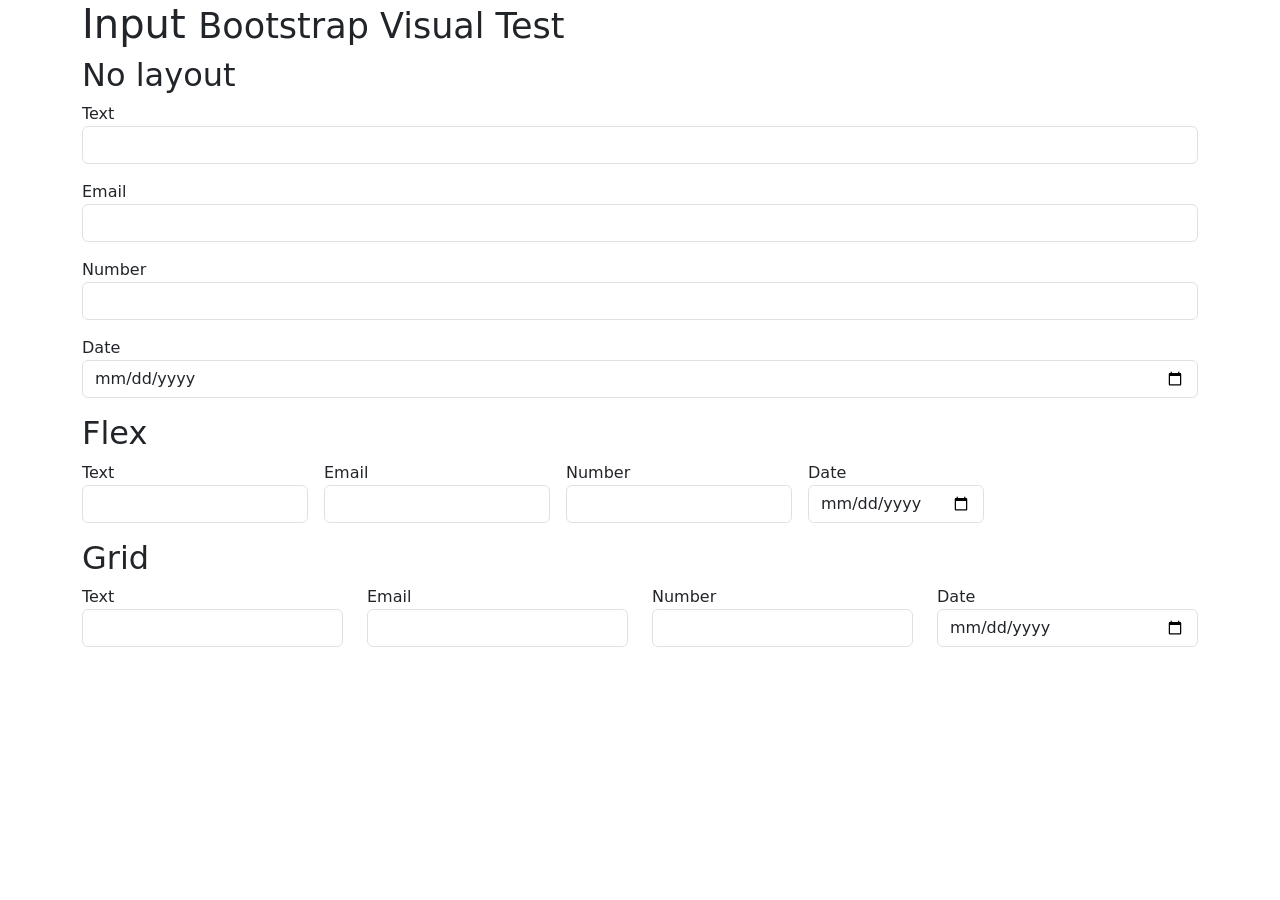
<file: bootstrap-5.3.8/js/tests/visual/input.html>
<!doctype html>
<html lang="en">
  <head>
    <meta charset="utf-8">
    <meta name="viewport" content="width=device-width, initial-scale=1">
    <link href="../../../dist/css/bootstrap.min.css" rel="stylesheet">
    <title>Form</title>
    <style></style>
  </head>
  <body>
    <div class="container">
      <h1>Input <small>Bootstrap Visual Test</small></h1>

      <h2>No layout</h2>

      <div class="mb-3">
        Text
        <input class="form-control">
      </div>
      <div class="mb-3">
        Email
        <input type="email" class="form-control">
      </div>
      <div class="mb-3">
        Number
        <input type="number" class="form-control">
      </div>
      <div class="mb-3">
        Date
        <input type="date" class="form-control">
      </div>

      <h2>Flex</h2>

      <div class="d-flex flex-wrap gap-3 mb-3">
        <div>
          Text
          <input class="form-control">
        </div>
        <div>
          Email
          <input type="email" class="form-control">
        </div>
        <div>
          Number
          <input type="number" class="form-control">
        </div>
        <div>
          Date
          <input type="date" class="form-control">
        </div>
      </div>

      <h2>Grid</h2>

      <div class="row mb-3">
        <div class="col">
          Text
          <input class="form-control">
        </div>
        <div class="col">
          Email
          <input type="email" class="form-control">
        </div>
        <div class="col">
          Number
          <input type="number" class="form-control">
        </div>
        <div class="col">
          Date
          <input type="date" class="form-control">
        </div>
      </div>
    </div>

    <script src="../../../dist/js/bootstrap.bundle.js"></script>
  </body>
</html>
</file>
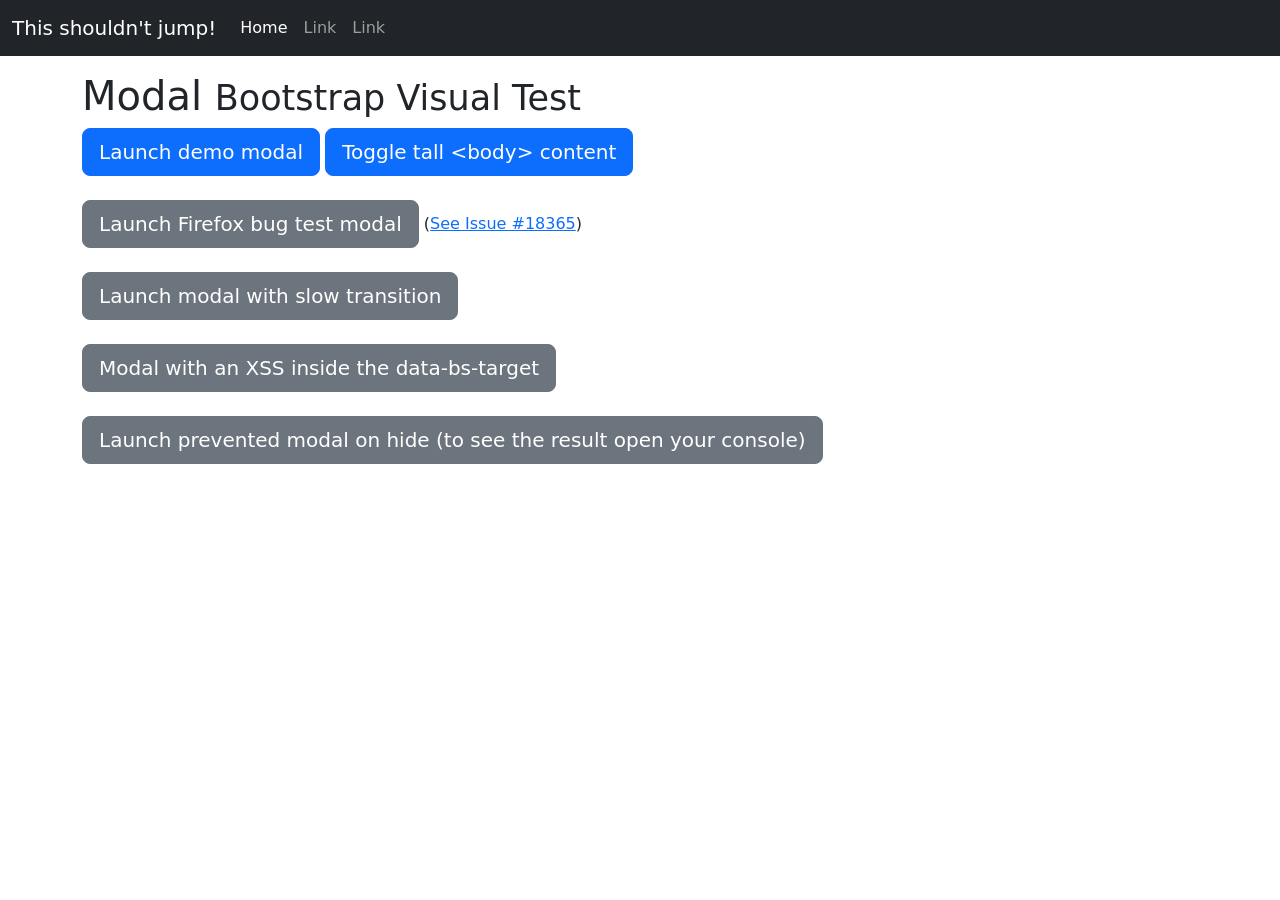
<file: bootstrap-5.3.8/js/tests/visual/modal.html>
<!doctype html>
<html lang="en">
  <head>
    <meta charset="utf-8">
    <meta name="viewport" content="width=device-width, initial-scale=1">
    <link href="../../../dist/css/bootstrap.min.css" rel="stylesheet">
    <title>Modal</title>
    <style>
      #tall {
        height: 1500px;
        width: 100px;
      }
    </style>
  </head>
  <body>
    <nav class="navbar navbar-expand-lg navbar-dark bg-dark">
      <div class="container-fluid">
        <button class="navbar-toggler" type="button" data-bs-toggle="collapse" data-bs-target="#navbarResponsive" aria-controls="navbarResponsive" aria-expanded="false" aria-label="Toggle navigation">
          <span class="navbar-toggler-icon"></span>
        </button>
        <div class="collapse navbar-collapse" id="navbarResponsive">
          <a class="navbar-brand" href="#">This shouldn't jump!</a>
          <ul class="navbar-nav">
            <li class="nav-item">
              <a class="nav-link active" href="#" aria-current="page">Home</a>
            </li>
            <li class="nav-item">
              <a class="nav-link" href="#">Link</a>
            </li>
            <li class="nav-item">
              <a class="nav-link" href="#">Link</a>
            </li>
          </ul>
        </div>
      </div>
    </nav>

    <div class="container mt-3">
      <h1>Modal <small>Bootstrap Visual Test</small></h1>

      <div class="modal fade" id="myModal" tabindex="-1" aria-labelledby="myModalLabel" aria-hidden="true">
        <div class="modal-dialog">
          <div class="modal-content">
            <div class="modal-header">
              <h1 class="modal-title fs-4" id="myModalLabel">Modal title</h1>
              <button type="button" class="btn-close" data-bs-dismiss="modal" aria-label="Close"></button>
            </div>
            <div class="modal-body">
              <h4>Text in a modal</h4>
              <p>Duis mollis, est non commodo luctus, nisi erat porttitor ligula.</p>

              <h4>Popover in a modal</h4>
              <p>This <button type="button" class="btn btn-primary" data-bs-toggle="popover" data-bs-placement="left" title="Popover title" data-bs-content="And here's some amazing content. It's very engaging. Right?">button</button> should trigger a popover on click.</p>


              <h4>Tooltips in a modal</h4>
              <p><a href="#" data-bs-toggle="tooltip" data-bs-placement="top" title="Tooltip on top">This link</a> and <a href="#" data-bs-toggle="tooltip" data-bs-placement="bottom" title="Tooltip on bottom">that link</a> should have tooltips on hover.</p>

              <div id="accordion" role="tablist">
                <div class="card" role="presentation">
                  <div class="card-header" role="tab" id="headingOne">
                    <h5 class="mb-0">
                      <a data-bs-toggle="collapse" href="#collapseOne" aria-expanded="true" aria-controls="collapseOne">
                        Collapsible Group Item #1
                      </a>
                    </h5>
                  </div>

                  <div id="collapseOne" class="collapse show" data-bs-parent="#accordion" role="tabpanel" aria-labelledby="headingOne">
                    <div class="card-body">
                      Anim pariatur cliche reprehenderit, enim eiusmod high life accusamus terry richardson ad squid. 3 wolf moon officia aute, non cupidatat skateboard dolor brunch. Food truck quinoa nesciunt laborum eiusmod. Brunch 3 wolf moon tempor, sunt aliqua put a bird on it squid single-origin coffee nulla assumenda shoreditch et. Nihil anim keffiyeh helvetica, craft beer labore wes anderson cred nesciunt sapiente ea proident. Ad vegan excepteur butcher vice lomo. Leggings occaecat craft beer farm-to-table, raw denim aesthetic synth nesciunt you probably haven't heard of them accusamus labore sustainable VHS.
                    </div>
                  </div>
                </div>
                <div class="card" role="presentation">
                  <div class="card-header" role="tab" id="headingTwo">
                    <h5 class="mb-0">
                      <a class="collapsed" data-bs-toggle="collapse" href="#collapseTwo" aria-expanded="false" aria-controls="collapseTwo">
                        Collapsible Group Item #2
                      </a>
                    </h5>
                  </div>
                  <div id="collapseTwo" class="collapse" data-bs-parent="#accordion" role="tabpanel" aria-labelledby="headingTwo">
                    <div class="card-body">
                      Anim pariatur cliche reprehenderit, enim eiusmod high life accusamus terry richardson ad squid. 3 wolf moon officia aute, non cupidatat skateboard dolor brunch. Food truck quinoa nesciunt laborum eiusmod. Brunch 3 wolf moon tempor, sunt aliqua put a bird on it squid single-origin coffee nulla assumenda shoreditch et. Nihil anim keffiyeh helvetica, craft beer labore wes anderson cred nesciunt sapiente ea proident. Ad vegan excepteur butcher vice lomo. Leggings occaecat craft beer farm-to-table, raw denim aesthetic synth nesciunt you probably haven't heard of them accusamus labore sustainable VHS.
                    </div>
                  </div>
                </div>
                <div class="card" role="presentation">
                  <div class="card-header" role="tab" id="headingThree">
                    <h5 class="mb-0">
                      <a class="collapsed" data-bs-toggle="collapse" href="#collapseThree" aria-expanded="false" aria-controls="collapseThree">
                        Collapsible Group Item #3
                      </a>
                    </h5>
                  </div>
                  <div id="collapseThree" class="collapse" data-bs-parent="#accordion" role="tabpanel" aria-labelledby="headingThree">
                    <div class="card-body">
                      Anim pariatur cliche reprehenderit, enim eiusmod high life accusamus terry richardson ad squid. 3 wolf moon officia aute, non cupidatat skateboard dolor brunch. Food truck quinoa nesciunt laborum eiusmod. Brunch 3 wolf moon tempor, sunt aliqua put a bird on it squid single-origin coffee nulla assumenda shoreditch et. Nihil anim keffiyeh helvetica, craft beer labore wes anderson cred nesciunt sapiente ea proident. Ad vegan excepteur butcher vice lomo. Leggings occaecat craft beer farm-to-table, raw denim aesthetic synth nesciunt you probably haven't heard of them accusamus labore sustainable VHS.
                    </div>
                  </div>
                </div>
              </div>

              <hr>

              <h4>Overflowing text to show scroll behavior</h4>
              <p>Cras mattis consectetur purus sit amet fermentum. Cras justo odio, dapibus ac facilisis in, egestas eget quam. Morbi leo risus, porta ac consectetur ac, vestibulum at eros.</p>
              <p>Praesent commodo cursus magna, vel scelerisque nisl consectetur et. Vivamus sagittis lacus vel augue laoreet rutrum faucibus dolor auctor.</p>
              <p>Aenean lacinia bibendum nulla sed consectetur. Praesent commodo cursus magna, vel scelerisque nisl consectetur et. Donec sed odio dui. Donec ullamcorper nulla non metus auctor fringilla.</p>
              <p>Cras mattis consectetur purus sit amet fermentum. Cras justo odio, dapibus ac facilisis in, egestas eget quam. Morbi leo risus, porta ac consectetur ac, vestibulum at eros.</p>
              <p>Praesent commodo cursus magna, vel scelerisque nisl consectetur et. Vivamus sagittis lacus vel augue laoreet rutrum faucibus dolor auctor.</p>
              <p>Aenean lacinia bibendum nulla sed consectetur. Praesent commodo cursus magna, vel scelerisque nisl consectetur et. Donec sed odio dui. Donec ullamcorper nulla non metus auctor fringilla.</p>
              <p>Cras mattis consectetur purus sit amet fermentum. Cras justo odio, dapibus ac facilisis in, egestas eget quam. Morbi leo risus, porta ac consectetur ac, vestibulum at eros.</p>
              <p>Praesent commodo cursus magna, vel scelerisque nisl consectetur et. Vivamus sagittis lacus vel augue laoreet rutrum faucibus dolor auctor.</p>
              <p>Aenean lacinia bibendum nulla sed consectetur. Praesent commodo cursus magna, vel scelerisque nisl consectetur et. Donec sed odio dui. Donec ullamcorper nulla non metus auctor fringilla.</p>
            </div>
            <div class="modal-footer">
              <button type="button" class="btn btn-secondary" data-bs-dismiss="modal">Close</button>
              <button type="button" class="btn btn-primary">Save changes</button>
            </div>
          </div>
        </div>
      </div>

      <div class="modal fade" id="firefoxModal" tabindex="-1" aria-labelledby="firefoxModalLabel" aria-hidden="true">
        <div class="modal-dialog">
          <div class="modal-content">
            <div class="modal-header">
              <h1 class="modal-title fs-4" id="firefoxModalLabel">Firefox Bug Test</h1>
              <button type="button" class="btn-close" data-bs-dismiss="modal" aria-label="Close"></button>
            </div>
            <div class="modal-body">
              <ol>
                <li>Ensure you're using Firefox.</li>
                <li>Open a new tab and then switch back to this tab.</li>
                <li>Click into this input: <input type="text" id="ff-bug-input"></li>
                <li>Switch to the other tab and then back to this tab.</li>
              </ol>
              <p>Test result: <strong id="ff-bug-test-result"></strong></p>
            </div>
            <div class="modal-footer">
              <button type="button" class="btn btn-secondary" data-bs-dismiss="modal">Close</button>
              <button type="button" class="btn btn-primary">Save changes</button>
            </div>
          </div>
        </div>
      </div>

      <div class="modal fade" id="slowModal" tabindex="-1" aria-labelledby="slowModalLabel" aria-hidden="true" style="transition-duration: 5s;">
        <div class="modal-dialog" style="transition-duration: inherit;">
          <div class="modal-content">
            <div class="modal-header">
              <h1 class="modal-title fs-4" id="slowModalLabel">Lorem slowly</h1>
              <button type="button" class="btn-close" data-bs-dismiss="modal" aria-label="Close"></button>
            </div>
            <div class="modal-body">
              <p>Cum sociis natoque penatibus et magnis dis parturient montes, nascetur ridiculus mus. Duis mollis, est non commodo luctus, nisi erat porttitor ligula, eget lacinia odio sem nec elit. Donec sed odio dui. Nullam quis risus eget urna mollis ornare vel eu leo. Nulla vitae elit libero, a pharetra augue.</p>
            </div>
            <div class="modal-footer">
              <button type="button" class="btn btn-secondary" data-bs-dismiss="modal">Close</button>
              <button type="button" class="btn btn-primary">Save changes</button>
            </div>
          </div>
        </div>
      </div>

      <button type="button" class="btn btn-primary btn-lg" data-bs-toggle="modal" data-bs-target="#myModal">
        Launch demo modal
      </button>

      <button type="button" class="btn btn-primary btn-lg" id="tall-toggle">
        Toggle tall &lt;body&gt; content
      </button>

      <br><br>

      <button type="button" class="btn btn-secondary btn-lg" data-bs-toggle="modal" data-bs-target="#firefoxModal">
        Launch Firefox bug test modal
      </button>
      (<a href="https://github.com/twbs/bootstrap/issues/18365">See Issue #18365</a>)

      <br><br>

      <button type="button" class="btn btn-secondary btn-lg" data-bs-toggle="modal" data-bs-target="#slowModal">
        Launch modal with slow transition
      </button>

      <br><br>

      <div class="text-bg-dark p-2" id="tall" style="display: none;">
        Tall body content to force the page to have a scrollbar.
      </div>

      <button type="button" class="btn btn-secondary btn-lg" data-bs-toggle="modal" data-bs-target="&#x3C;div class=&#x22;modal fade the-bad&#x22; tabindex=&#x22;-1&#x22;&#x3E;&#x3C;div class=&#x22;modal-dialog&#x22;&#x3E;&#x3C;div class=&#x22;modal-content&#x22;&#x3E;&#x3C;div class=&#x22;modal-header&#x22;&#x3E;&#x3C;button type=&#x22;button&#x22; class=&#x22;btn-close&#x22; data-bs-dismiss=&#x22;modal&#x22; aria-label=&#x22;Close&#x22;&#x3E;&#x3C;span aria-hidden=&#x22;true&#x22;&#x3E;&#x26;times;&#x3C;/span&#x3E;&#x3C;/button&#x3E;&#x3C;h1 class=&#x22;modal-title fs-4&#x22;&#x3E;The Bad Modal&#x3C;/h1&#x3E;&#x3C;/div&#x3E;&#x3C;div class=&#x22;modal-body&#x22;&#x3E;This modal&#x27;s HTTML source code is declared inline, inside the data-bs-target attribute of it&#x27;s show-button&#x3C;/div&#x3E;&#x3C;/div&#x3E;&#x3C;/div&#x3E;&#x3C;/div&#x3E;">
        Modal with an XSS inside the data-bs-target
      </button>

      <br><br>

      <button type="button" class="btn btn-secondary btn-lg" id="btnPreventModal">
        Launch prevented modal on hide (to see the result open your console)
      </button>
    </div>

    <script src="../../../dist/js/bootstrap.bundle.js"></script>
    <script>
      /* global bootstrap: false */

      const ffBugTestResult = document.getElementById('ff-bug-test-result')
      const firefoxTestDone = false

      function reportFirefoxTestResult(result) {
        if (!firefoxTestDone) {
          ffBugTestResult.classList.add(result ? 'text-success' : 'text-danger')
          ffBugTestResult.textContent = result ? 'PASS' : 'FAIL'
        }
      }

      document.querySelectorAll('[data-bs-toggle="popover"]').forEach(popoverEl => new bootstrap.Popover(popoverEl))

      document.querySelectorAll('[data-bs-toggle="tooltip"]').forEach(tooltipEl => new bootstrap.Tooltip(tooltipEl))

      const tall = document.getElementById('tall')
      document.getElementById('tall-toggle').addEventListener('click', () => {
        tall.style.display = tall.style.display === 'none' ? 'block' : 'none'
      })

      const ffBugInput = document.getElementById('ff-bug-input')
      const firefoxModal = document.getElementById('firefoxModal')
      function handlerClickFfBugInput() {
        firefoxModal.addEventListener('focus', reportFirefoxTestResult.bind(false))
        ffBugInput.addEventListener('focus', reportFirefoxTestResult.bind(true))
        ffBugInput.removeEventListener('focus', handlerClickFfBugInput)
      }

      ffBugInput.addEventListener('focus', handlerClickFfBugInput)

      const modalFf = new bootstrap.Modal(firefoxModal)

      document.getElementById('btnPreventModal').addEventListener('click', () => {
        const shownFirefoxModal = () => {
          modalFf.hide()
          firefoxModal.removeEventListener('shown.bs.modal', hideFirefoxModal)
        }

        const hideFirefoxModal = event => {
          event.preventDefault()
          firefoxModal.removeEventListener('hide.bs.modal', hideFirefoxModal)

          if (modalFf._isTransitioning) {
            console.error('Modal plugin should not set _isTransitioning when hide event is prevented')
          } else {
            console.log('Test passed')
            modalFf.hide() // work as expected
          }
        }

        firefoxModal.addEventListener('shown.bs.modal', shownFirefoxModal)
        firefoxModal.addEventListener('hide.bs.modal', hideFirefoxModal)
        modalFf.show()
      })

      // Test transition duration
      let t0
      let t1
      const slowModal = document.getElementById('slowModal')

      slowModal.addEventListener('shown.bs.modal', () => {
        t1 = performance.now()
        console.log(`transition-duration took ${t1 - t0}ms.`)
      })

      slowModal.addEventListener('show.bs.modal', () => {
        t0 = performance.now()
      })
    </script>
  </body>
</html>
</file>
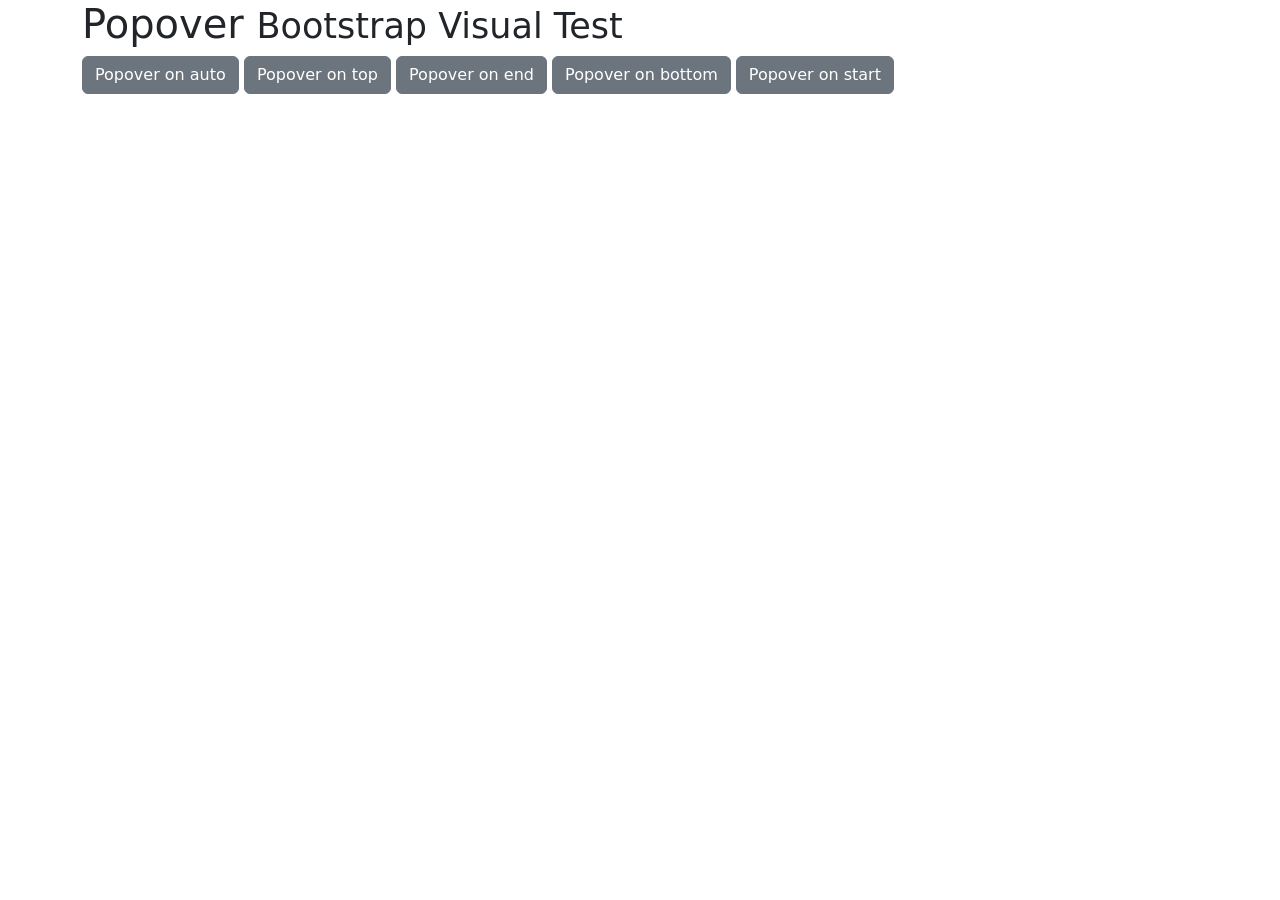
<file: bootstrap-5.3.8/js/tests/visual/popover.html>
<!doctype html>
<html lang="en">
  <head>
    <meta charset="utf-8">
    <meta name="viewport" content="width=device-width, initial-scale=1">
    <link href="../../../dist/css/bootstrap.min.css" rel="stylesheet">
    <title>Popover</title>
  </head>
  <body>
    <div class="container">
      <h1>Popover <small>Bootstrap Visual Test</small></h1>

      <button type="button" class="btn btn-secondary" data-bs-container="body" data-bs-toggle="popover" data-bs-placement="auto" data-bs-content="Vivamus sagittis lacus vel augue laoreet rutrum faucibus.">
        Popover on auto
      </button>

      <button type="button" class="btn btn-secondary" data-bs-container="body" data-bs-toggle="popover" data-bs-placement="top" data-bs-content="Default placement was on top but not enough place">
        Popover on top
      </button>

      <button type="button" class="btn btn-secondary" data-bs-container="body" data-bs-toggle="popover" data-bs-placement="right" data-bs-content="Vivamus sagittis lacus vel augue laoreet rutrum faucibus.">
        Popover on end
      </button>

      <button type="button" class="btn btn-secondary" data-bs-container="body" data-bs-toggle="popover" data-bs-placement="bottom" data-bs-content="Vivamus sagittis lacus vel augue laoreet rutrum faucibus.">
        Popover on bottom
      </button>

      <button type="button" class="btn btn-secondary" data-bs-container="body" data-bs-toggle="popover" data-bs-placement="left" data-bs-content="Vivamus sagittis lacus vel augue laoreet rutrum faucibus.">
        Popover on start
      </button>
    </div>

    <script src="../../../dist/js/bootstrap.bundle.js"></script>
    <script>
      /* global bootstrap: false */

      document.querySelectorAll('[data-bs-toggle="popover"]').forEach(popoverEl => new bootstrap.Popover(popoverEl))
    </script>
  </body>
</html>
</file>
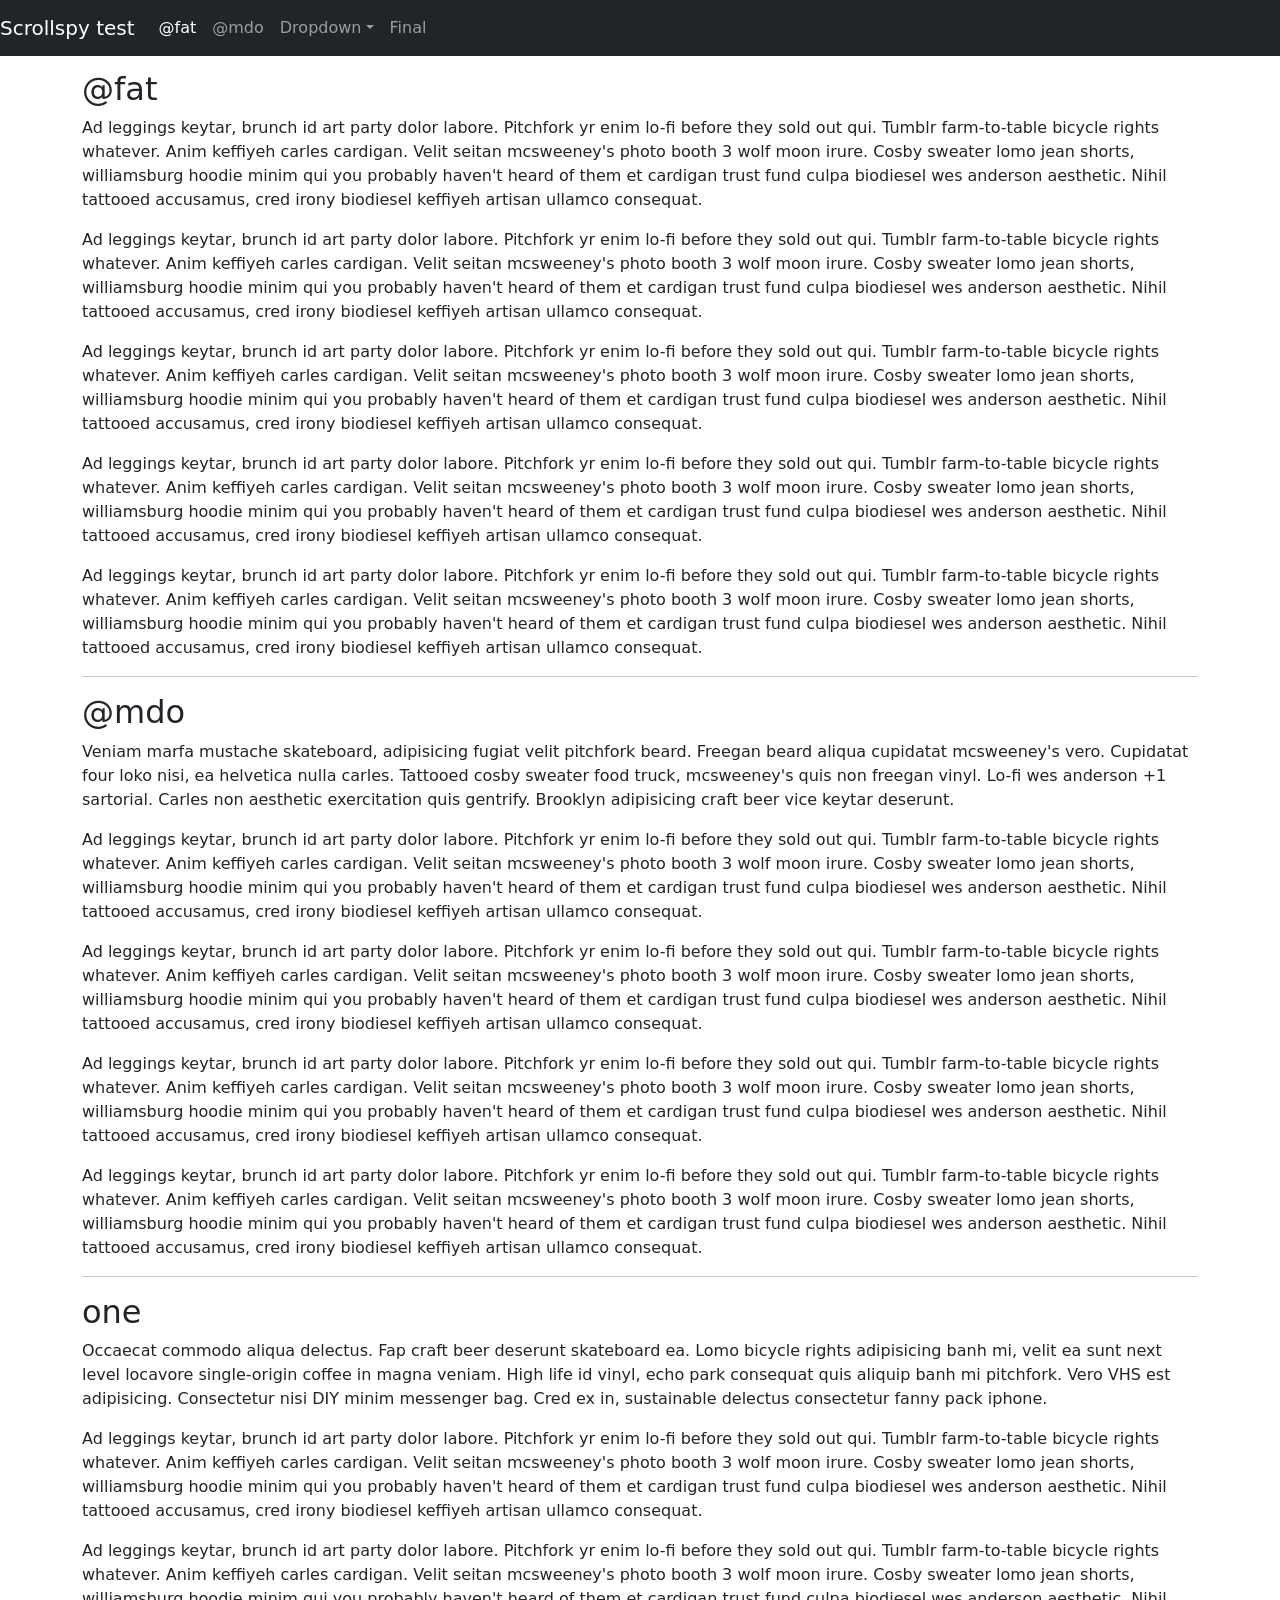
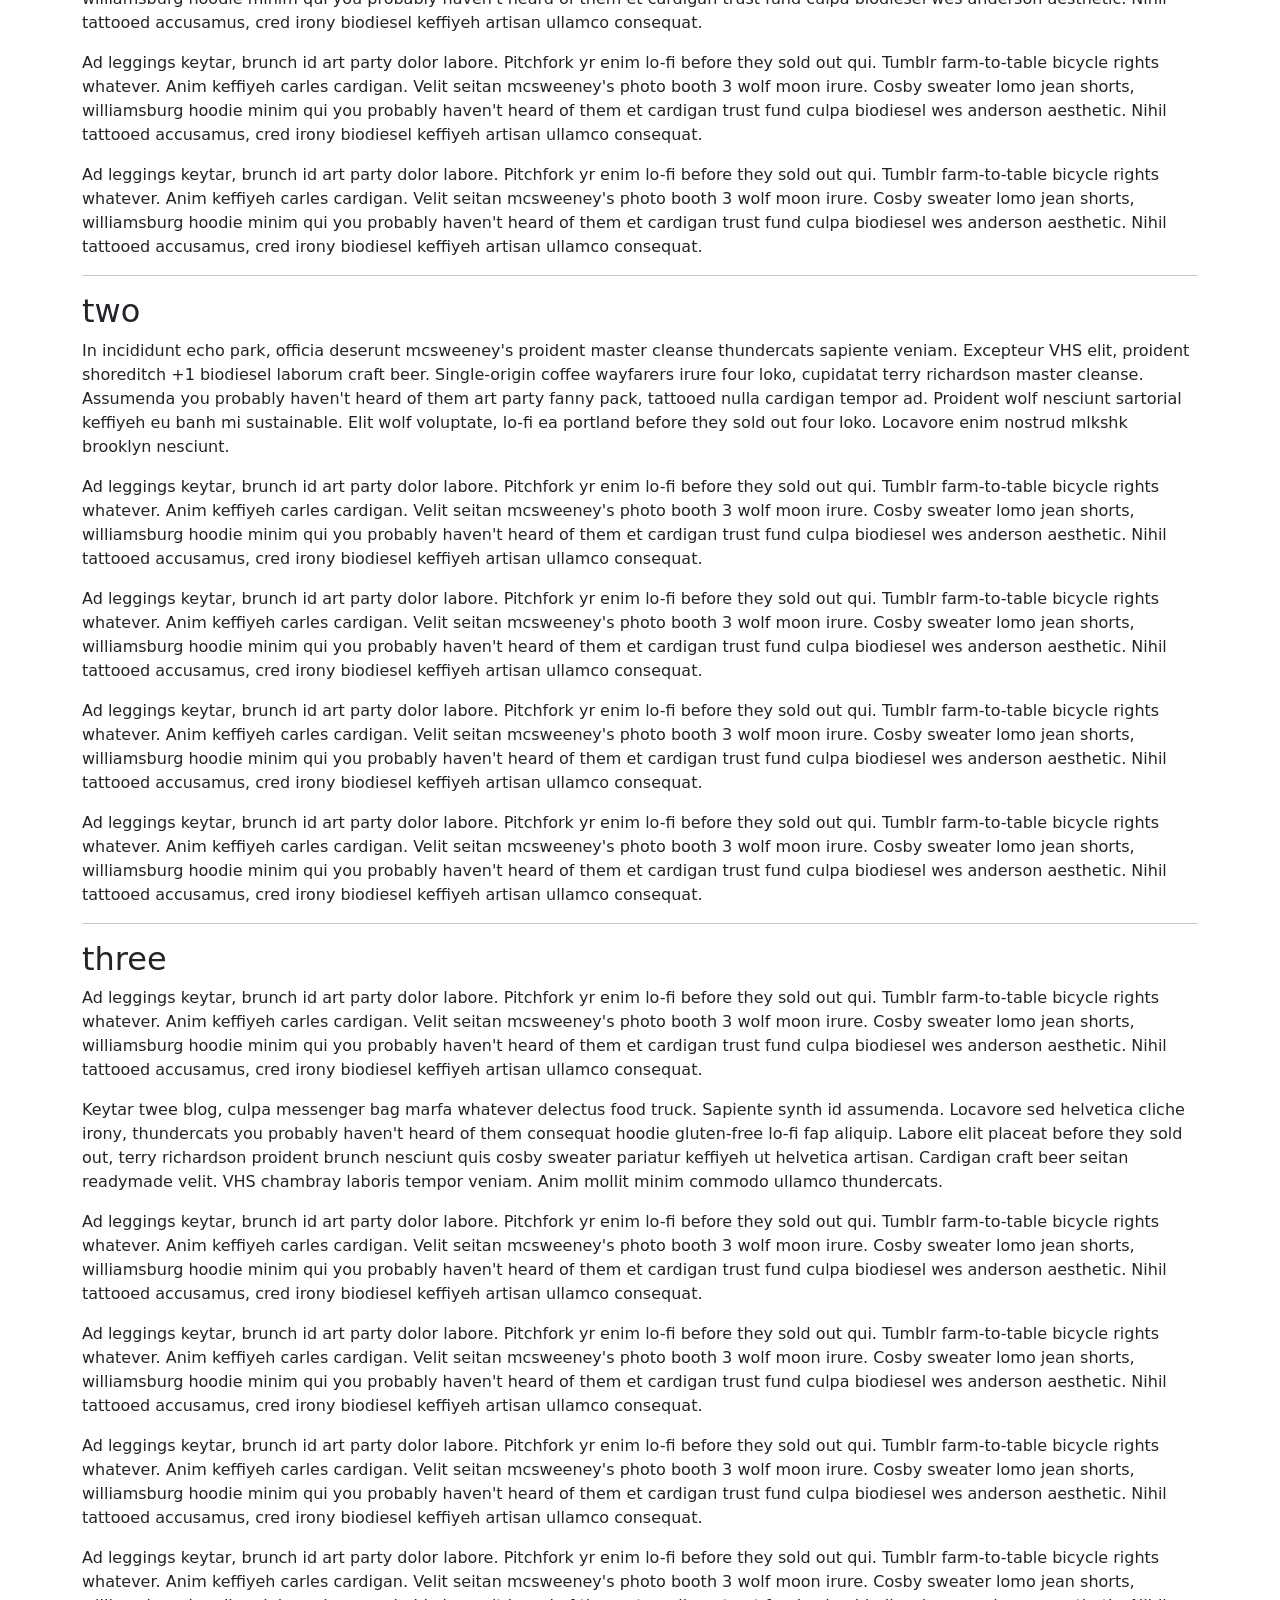
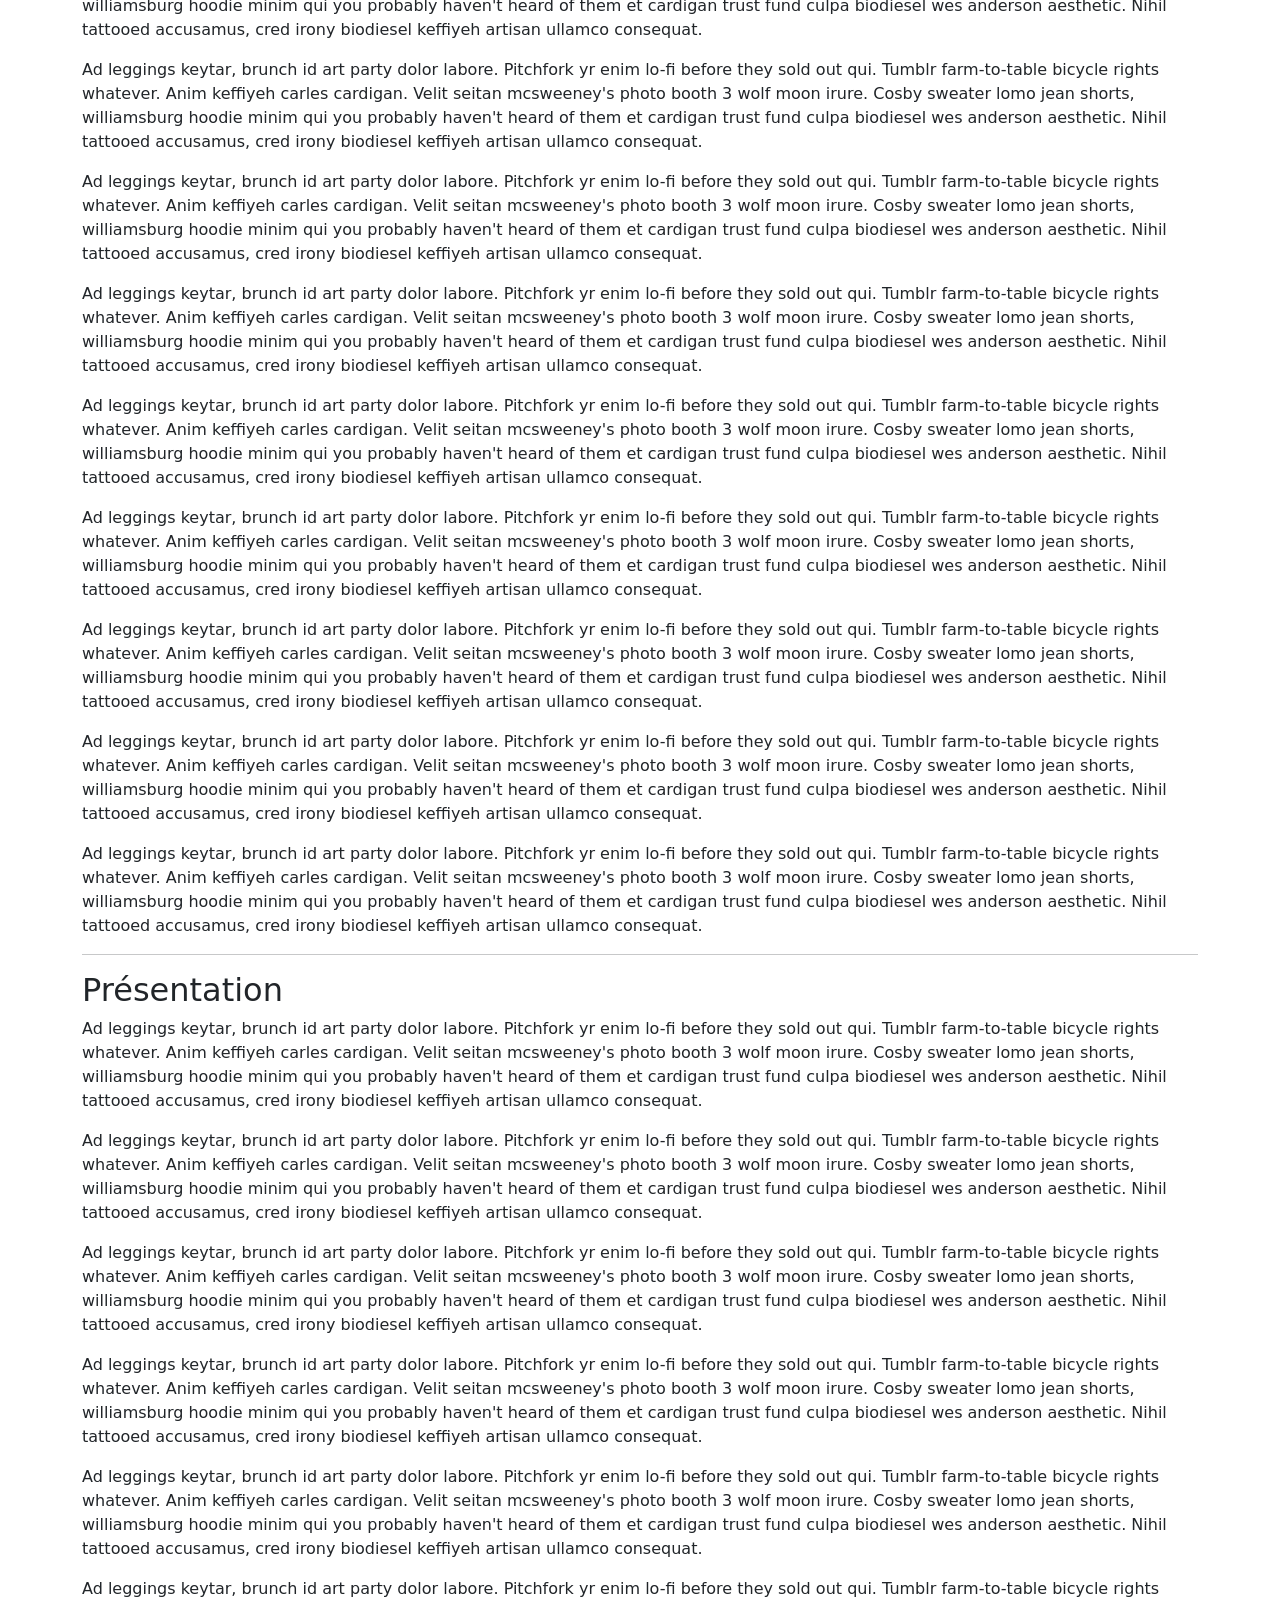
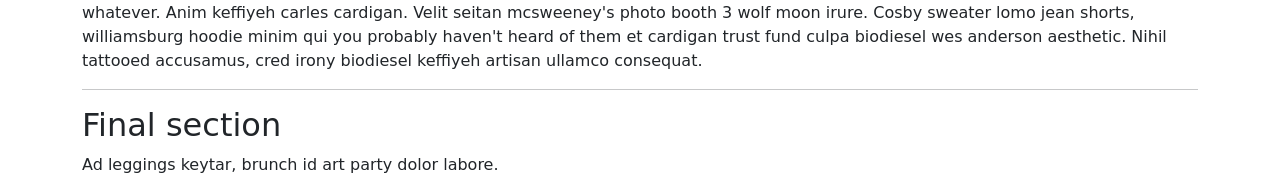
<file: bootstrap-5.3.8/js/tests/visual/scrollspy.html>
<!doctype html>
<html lang="en">
  <head>
    <meta charset="utf-8">
    <meta name="viewport" content="width=device-width, initial-scale=1">
    <link href="../../../dist/css/bootstrap.min.css" rel="stylesheet">
    <title>Scrollspy</title>
    <style>
      body { padding-top: 70px; }
    </style>
  </head>
  <body data-bs-spy="scroll" data-bs-target=".navbar" data-bs-offset="70">
    <nav class="navbar navbar-expand-md navbar-dark bg-dark fixed-top">
      <a class="navbar-brand" href="#">Scrollspy test</a>
      <button class="navbar-toggler" type="button" data-bs-toggle="collapse" data-bs-target="#navbarSupportedContent" aria-controls="navbarSupportedContent" aria-expanded="false" aria-label="Toggle navigation">
        <span class="navbar-toggler-icon"></span>
      </button>
      <div class="navbar-collapse collapse" id="navbarSupportedContent">
        <ul class="navbar-nav me-auto">
          <li class="nav-item">
            <a class="nav-link" href="#fat">@fat</a>
          </li>
          <li class="nav-item">
            <a class="nav-link" href="#mdo">@mdo</a>
          </li>
          <li class="nav-item dropdown">
            <a class="nav-link dropdown-toggle" href="#" data-bs-toggle="dropdown" aria-expanded="false">Dropdown</a>
            <ul class="dropdown-menu">
              <li><a class="dropdown-item" href="#one">One</a></li>
              <li><a class="dropdown-item" href="#two">Two</a></li>
              <li><a class="dropdown-item" href="#three">Three</a></li>
              <li><a class="dropdown-item" href="#présentation">Présentation</a></li>
            </ul>
          </li>
          <li class="nav-item">
            <a class="nav-link" href="#final">Final</a>
          </li>
        </ul>
      </div>
    </nav>
    <div class="container">
      <h2 id="fat">@fat</h2>
      <p>Ad leggings keytar, brunch id art party dolor labore. Pitchfork yr enim lo-fi before they sold out qui. Tumblr farm-to-table bicycle rights whatever. Anim keffiyeh carles cardigan. Velit seitan mcsweeney's photo booth 3 wolf moon irure. Cosby sweater lomo jean shorts, williamsburg hoodie minim qui you probably haven't heard of them et cardigan trust fund culpa biodiesel wes anderson aesthetic. Nihil tattooed accusamus, cred irony biodiesel keffiyeh artisan ullamco consequat.</p>
      <p>Ad leggings keytar, brunch id art party dolor labore. Pitchfork yr enim lo-fi before they sold out qui. Tumblr farm-to-table bicycle rights whatever. Anim keffiyeh carles cardigan. Velit seitan mcsweeney's photo booth 3 wolf moon irure. Cosby sweater lomo jean shorts, williamsburg hoodie minim qui you probably haven't heard of them et cardigan trust fund culpa biodiesel wes anderson aesthetic. Nihil tattooed accusamus, cred irony biodiesel keffiyeh artisan ullamco consequat.</p>
      <p>Ad leggings keytar, brunch id art party dolor labore. Pitchfork yr enim lo-fi before they sold out qui. Tumblr farm-to-table bicycle rights whatever. Anim keffiyeh carles cardigan. Velit seitan mcsweeney's photo booth 3 wolf moon irure. Cosby sweater lomo jean shorts, williamsburg hoodie minim qui you probably haven't heard of them et cardigan trust fund culpa biodiesel wes anderson aesthetic. Nihil tattooed accusamus, cred irony biodiesel keffiyeh artisan ullamco consequat.</p>
      <p>Ad leggings keytar, brunch id art party dolor labore. Pitchfork yr enim lo-fi before they sold out qui. Tumblr farm-to-table bicycle rights whatever. Anim keffiyeh carles cardigan. Velit seitan mcsweeney's photo booth 3 wolf moon irure. Cosby sweater lomo jean shorts, williamsburg hoodie minim qui you probably haven't heard of them et cardigan trust fund culpa biodiesel wes anderson aesthetic. Nihil tattooed accusamus, cred irony biodiesel keffiyeh artisan ullamco consequat.</p>
      <p>Ad leggings keytar, brunch id art party dolor labore. Pitchfork yr enim lo-fi before they sold out qui. Tumblr farm-to-table bicycle rights whatever. Anim keffiyeh carles cardigan. Velit seitan mcsweeney's photo booth 3 wolf moon irure. Cosby sweater lomo jean shorts, williamsburg hoodie minim qui you probably haven't heard of them et cardigan trust fund culpa biodiesel wes anderson aesthetic. Nihil tattooed accusamus, cred irony biodiesel keffiyeh artisan ullamco consequat.</p>
      <hr>
      <h2 id="mdo">@mdo</h2>
      <p>Veniam marfa mustache skateboard, adipisicing fugiat velit pitchfork beard. Freegan beard aliqua cupidatat mcsweeney's vero. Cupidatat four loko nisi, ea helvetica nulla carles. Tattooed cosby sweater food truck, mcsweeney's quis non freegan vinyl. Lo-fi wes anderson +1 sartorial. Carles non aesthetic exercitation quis gentrify. Brooklyn adipisicing craft beer vice keytar deserunt.</p>
      <p>Ad leggings keytar, brunch id art party dolor labore. Pitchfork yr enim lo-fi before they sold out qui. Tumblr farm-to-table bicycle rights whatever. Anim keffiyeh carles cardigan. Velit seitan mcsweeney's photo booth 3 wolf moon irure. Cosby sweater lomo jean shorts, williamsburg hoodie minim qui you probably haven't heard of them et cardigan trust fund culpa biodiesel wes anderson aesthetic. Nihil tattooed accusamus, cred irony biodiesel keffiyeh artisan ullamco consequat.</p>
      <p>Ad leggings keytar, brunch id art party dolor labore. Pitchfork yr enim lo-fi before they sold out qui. Tumblr farm-to-table bicycle rights whatever. Anim keffiyeh carles cardigan. Velit seitan mcsweeney's photo booth 3 wolf moon irure. Cosby sweater lomo jean shorts, williamsburg hoodie minim qui you probably haven't heard of them et cardigan trust fund culpa biodiesel wes anderson aesthetic. Nihil tattooed accusamus, cred irony biodiesel keffiyeh artisan ullamco consequat.</p>
      <p>Ad leggings keytar, brunch id art party dolor labore. Pitchfork yr enim lo-fi before they sold out qui. Tumblr farm-to-table bicycle rights whatever. Anim keffiyeh carles cardigan. Velit seitan mcsweeney's photo booth 3 wolf moon irure. Cosby sweater lomo jean shorts, williamsburg hoodie minim qui you probably haven't heard of them et cardigan trust fund culpa biodiesel wes anderson aesthetic. Nihil tattooed accusamus, cred irony biodiesel keffiyeh artisan ullamco consequat.</p>
      <p>Ad leggings keytar, brunch id art party dolor labore. Pitchfork yr enim lo-fi before they sold out qui. Tumblr farm-to-table bicycle rights whatever. Anim keffiyeh carles cardigan. Velit seitan mcsweeney's photo booth 3 wolf moon irure. Cosby sweater lomo jean shorts, williamsburg hoodie minim qui you probably haven't heard of them et cardigan trust fund culpa biodiesel wes anderson aesthetic. Nihil tattooed accusamus, cred irony biodiesel keffiyeh artisan ullamco consequat.</p>
      <hr>
      <h2 id="one">one</h2>
      <p>Occaecat commodo aliqua delectus. Fap craft beer deserunt skateboard ea. Lomo bicycle rights adipisicing banh mi, velit ea sunt next level locavore single-origin coffee in magna veniam. High life id vinyl, echo park consequat quis aliquip banh mi pitchfork. Vero VHS est adipisicing. Consectetur nisi DIY minim messenger bag. Cred ex in, sustainable delectus consectetur fanny pack iphone.</p>
      <p>Ad leggings keytar, brunch id art party dolor labore. Pitchfork yr enim lo-fi before they sold out qui. Tumblr farm-to-table bicycle rights whatever. Anim keffiyeh carles cardigan. Velit seitan mcsweeney's photo booth 3 wolf moon irure. Cosby sweater lomo jean shorts, williamsburg hoodie minim qui you probably haven't heard of them et cardigan trust fund culpa biodiesel wes anderson aesthetic. Nihil tattooed accusamus, cred irony biodiesel keffiyeh artisan ullamco consequat.</p>
      <p>Ad leggings keytar, brunch id art party dolor labore. Pitchfork yr enim lo-fi before they sold out qui. Tumblr farm-to-table bicycle rights whatever. Anim keffiyeh carles cardigan. Velit seitan mcsweeney's photo booth 3 wolf moon irure. Cosby sweater lomo jean shorts, williamsburg hoodie minim qui you probably haven't heard of them et cardigan trust fund culpa biodiesel wes anderson aesthetic. Nihil tattooed accusamus, cred irony biodiesel keffiyeh artisan ullamco consequat.</p>
      <p>Ad leggings keytar, brunch id art party dolor labore. Pitchfork yr enim lo-fi before they sold out qui. Tumblr farm-to-table bicycle rights whatever. Anim keffiyeh carles cardigan. Velit seitan mcsweeney's photo booth 3 wolf moon irure. Cosby sweater lomo jean shorts, williamsburg hoodie minim qui you probably haven't heard of them et cardigan trust fund culpa biodiesel wes anderson aesthetic. Nihil tattooed accusamus, cred irony biodiesel keffiyeh artisan ullamco consequat.</p>
      <p>Ad leggings keytar, brunch id art party dolor labore. Pitchfork yr enim lo-fi before they sold out qui. Tumblr farm-to-table bicycle rights whatever. Anim keffiyeh carles cardigan. Velit seitan mcsweeney's photo booth 3 wolf moon irure. Cosby sweater lomo jean shorts, williamsburg hoodie minim qui you probably haven't heard of them et cardigan trust fund culpa biodiesel wes anderson aesthetic. Nihil tattooed accusamus, cred irony biodiesel keffiyeh artisan ullamco consequat.</p>
      <hr>
      <h2 id="two">two</h2>
      <p>In incididunt echo park, officia deserunt mcsweeney's proident master cleanse thundercats sapiente veniam. Excepteur VHS elit, proident shoreditch +1 biodiesel laborum craft beer. Single-origin coffee wayfarers irure four loko, cupidatat terry richardson master cleanse. Assumenda you probably haven't heard of them art party fanny pack, tattooed nulla cardigan tempor ad. Proident wolf nesciunt sartorial keffiyeh eu banh mi sustainable. Elit wolf voluptate, lo-fi ea portland before they sold out four loko. Locavore enim nostrud mlkshk brooklyn nesciunt.</p>
      <p>Ad leggings keytar, brunch id art party dolor labore. Pitchfork yr enim lo-fi before they sold out qui. Tumblr farm-to-table bicycle rights whatever. Anim keffiyeh carles cardigan. Velit seitan mcsweeney's photo booth 3 wolf moon irure. Cosby sweater lomo jean shorts, williamsburg hoodie minim qui you probably haven't heard of them et cardigan trust fund culpa biodiesel wes anderson aesthetic. Nihil tattooed accusamus, cred irony biodiesel keffiyeh artisan ullamco consequat.</p>
      <p>Ad leggings keytar, brunch id art party dolor labore. Pitchfork yr enim lo-fi before they sold out qui. Tumblr farm-to-table bicycle rights whatever. Anim keffiyeh carles cardigan. Velit seitan mcsweeney's photo booth 3 wolf moon irure. Cosby sweater lomo jean shorts, williamsburg hoodie minim qui you probably haven't heard of them et cardigan trust fund culpa biodiesel wes anderson aesthetic. Nihil tattooed accusamus, cred irony biodiesel keffiyeh artisan ullamco consequat.</p>
      <p>Ad leggings keytar, brunch id art party dolor labore. Pitchfork yr enim lo-fi before they sold out qui. Tumblr farm-to-table bicycle rights whatever. Anim keffiyeh carles cardigan. Velit seitan mcsweeney's photo booth 3 wolf moon irure. Cosby sweater lomo jean shorts, williamsburg hoodie minim qui you probably haven't heard of them et cardigan trust fund culpa biodiesel wes anderson aesthetic. Nihil tattooed accusamus, cred irony biodiesel keffiyeh artisan ullamco consequat.</p>
      <p>Ad leggings keytar, brunch id art party dolor labore. Pitchfork yr enim lo-fi before they sold out qui. Tumblr farm-to-table bicycle rights whatever. Anim keffiyeh carles cardigan. Velit seitan mcsweeney's photo booth 3 wolf moon irure. Cosby sweater lomo jean shorts, williamsburg hoodie minim qui you probably haven't heard of them et cardigan trust fund culpa biodiesel wes anderson aesthetic. Nihil tattooed accusamus, cred irony biodiesel keffiyeh artisan ullamco consequat.</p>
      <hr>
      <h2 id="three">three</h2>
      <p>Ad leggings keytar, brunch id art party dolor labore. Pitchfork yr enim lo-fi before they sold out qui. Tumblr farm-to-table bicycle rights whatever. Anim keffiyeh carles cardigan. Velit seitan mcsweeney's photo booth 3 wolf moon irure. Cosby sweater lomo jean shorts, williamsburg hoodie minim qui you probably haven't heard of them et cardigan trust fund culpa biodiesel wes anderson aesthetic. Nihil tattooed accusamus, cred irony biodiesel keffiyeh artisan ullamco consequat.</p>
      <p>Keytar twee blog, culpa messenger bag marfa whatever delectus food truck. Sapiente synth id assumenda. Locavore sed helvetica cliche irony, thundercats you probably haven't heard of them consequat hoodie gluten-free lo-fi fap aliquip. Labore elit placeat before they sold out, terry richardson proident brunch nesciunt quis cosby sweater pariatur keffiyeh ut helvetica artisan. Cardigan craft beer seitan readymade velit. VHS chambray laboris tempor veniam. Anim mollit minim commodo ullamco thundercats.</p>
      <p>Ad leggings keytar, brunch id art party dolor labore. Pitchfork yr enim lo-fi before they sold out qui. Tumblr farm-to-table bicycle rights whatever. Anim keffiyeh carles cardigan. Velit seitan mcsweeney's photo booth 3 wolf moon irure. Cosby sweater lomo jean shorts, williamsburg hoodie minim qui you probably haven't heard of them et cardigan trust fund culpa biodiesel wes anderson aesthetic. Nihil tattooed accusamus, cred irony biodiesel keffiyeh artisan ullamco consequat.</p>
      <p>Ad leggings keytar, brunch id art party dolor labore. Pitchfork yr enim lo-fi before they sold out qui. Tumblr farm-to-table bicycle rights whatever. Anim keffiyeh carles cardigan. Velit seitan mcsweeney's photo booth 3 wolf moon irure. Cosby sweater lomo jean shorts, williamsburg hoodie minim qui you probably haven't heard of them et cardigan trust fund culpa biodiesel wes anderson aesthetic. Nihil tattooed accusamus, cred irony biodiesel keffiyeh artisan ullamco consequat.</p>
      <p>Ad leggings keytar, brunch id art party dolor labore. Pitchfork yr enim lo-fi before they sold out qui. Tumblr farm-to-table bicycle rights whatever. Anim keffiyeh carles cardigan. Velit seitan mcsweeney's photo booth 3 wolf moon irure. Cosby sweater lomo jean shorts, williamsburg hoodie minim qui you probably haven't heard of them et cardigan trust fund culpa biodiesel wes anderson aesthetic. Nihil tattooed accusamus, cred irony biodiesel keffiyeh artisan ullamco consequat.</p>
      <p>Ad leggings keytar, brunch id art party dolor labore. Pitchfork yr enim lo-fi before they sold out qui. Tumblr farm-to-table bicycle rights whatever. Anim keffiyeh carles cardigan. Velit seitan mcsweeney's photo booth 3 wolf moon irure. Cosby sweater lomo jean shorts, williamsburg hoodie minim qui you probably haven't heard of them et cardigan trust fund culpa biodiesel wes anderson aesthetic. Nihil tattooed accusamus, cred irony biodiesel keffiyeh artisan ullamco consequat.</p>
      <p>Ad leggings keytar, brunch id art party dolor labore. Pitchfork yr enim lo-fi before they sold out qui. Tumblr farm-to-table bicycle rights whatever. Anim keffiyeh carles cardigan. Velit seitan mcsweeney's photo booth 3 wolf moon irure. Cosby sweater lomo jean shorts, williamsburg hoodie minim qui you probably haven't heard of them et cardigan trust fund culpa biodiesel wes anderson aesthetic. Nihil tattooed accusamus, cred irony biodiesel keffiyeh artisan ullamco consequat.</p>
      <p>Ad leggings keytar, brunch id art party dolor labore. Pitchfork yr enim lo-fi before they sold out qui. Tumblr farm-to-table bicycle rights whatever. Anim keffiyeh carles cardigan. Velit seitan mcsweeney's photo booth 3 wolf moon irure. Cosby sweater lomo jean shorts, williamsburg hoodie minim qui you probably haven't heard of them et cardigan trust fund culpa biodiesel wes anderson aesthetic. Nihil tattooed accusamus, cred irony biodiesel keffiyeh artisan ullamco consequat.</p>
      <p>Ad leggings keytar, brunch id art party dolor labore. Pitchfork yr enim lo-fi before they sold out qui. Tumblr farm-to-table bicycle rights whatever. Anim keffiyeh carles cardigan. Velit seitan mcsweeney's photo booth 3 wolf moon irure. Cosby sweater lomo jean shorts, williamsburg hoodie minim qui you probably haven't heard of them et cardigan trust fund culpa biodiesel wes anderson aesthetic. Nihil tattooed accusamus, cred irony biodiesel keffiyeh artisan ullamco consequat.</p>
      <p>Ad leggings keytar, brunch id art party dolor labore. Pitchfork yr enim lo-fi before they sold out qui. Tumblr farm-to-table bicycle rights whatever. Anim keffiyeh carles cardigan. Velit seitan mcsweeney's photo booth 3 wolf moon irure. Cosby sweater lomo jean shorts, williamsburg hoodie minim qui you probably haven't heard of them et cardigan trust fund culpa biodiesel wes anderson aesthetic. Nihil tattooed accusamus, cred irony biodiesel keffiyeh artisan ullamco consequat.</p>
      <p>Ad leggings keytar, brunch id art party dolor labore. Pitchfork yr enim lo-fi before they sold out qui. Tumblr farm-to-table bicycle rights whatever. Anim keffiyeh carles cardigan. Velit seitan mcsweeney's photo booth 3 wolf moon irure. Cosby sweater lomo jean shorts, williamsburg hoodie minim qui you probably haven't heard of them et cardigan trust fund culpa biodiesel wes anderson aesthetic. Nihil tattooed accusamus, cred irony biodiesel keffiyeh artisan ullamco consequat.</p>
      <p>Ad leggings keytar, brunch id art party dolor labore. Pitchfork yr enim lo-fi before they sold out qui. Tumblr farm-to-table bicycle rights whatever. Anim keffiyeh carles cardigan. Velit seitan mcsweeney's photo booth 3 wolf moon irure. Cosby sweater lomo jean shorts, williamsburg hoodie minim qui you probably haven't heard of them et cardigan trust fund culpa biodiesel wes anderson aesthetic. Nihil tattooed accusamus, cred irony biodiesel keffiyeh artisan ullamco consequat.</p>
      <p>Ad leggings keytar, brunch id art party dolor labore. Pitchfork yr enim lo-fi before they sold out qui. Tumblr farm-to-table bicycle rights whatever. Anim keffiyeh carles cardigan. Velit seitan mcsweeney's photo booth 3 wolf moon irure. Cosby sweater lomo jean shorts, williamsburg hoodie minim qui you probably haven't heard of them et cardigan trust fund culpa biodiesel wes anderson aesthetic. Nihil tattooed accusamus, cred irony biodiesel keffiyeh artisan ullamco consequat.</p>
      <p>Ad leggings keytar, brunch id art party dolor labore. Pitchfork yr enim lo-fi before they sold out qui. Tumblr farm-to-table bicycle rights whatever. Anim keffiyeh carles cardigan. Velit seitan mcsweeney's photo booth 3 wolf moon irure. Cosby sweater lomo jean shorts, williamsburg hoodie minim qui you probably haven't heard of them et cardigan trust fund culpa biodiesel wes anderson aesthetic. Nihil tattooed accusamus, cred irony biodiesel keffiyeh artisan ullamco consequat.</p>
      <hr>
      <h2 id="présentation">Présentation</h2>
      <p>Ad leggings keytar, brunch id art party dolor labore. Pitchfork yr enim lo-fi before they sold out qui. Tumblr farm-to-table bicycle rights whatever. Anim keffiyeh carles cardigan. Velit seitan mcsweeney's photo booth 3 wolf moon irure. Cosby sweater lomo jean shorts, williamsburg hoodie minim qui you probably haven't heard of them et cardigan trust fund culpa biodiesel wes anderson aesthetic. Nihil tattooed accusamus, cred irony biodiesel keffiyeh artisan ullamco consequat.</p>
      <p>Ad leggings keytar, brunch id art party dolor labore. Pitchfork yr enim lo-fi before they sold out qui. Tumblr farm-to-table bicycle rights whatever. Anim keffiyeh carles cardigan. Velit seitan mcsweeney's photo booth 3 wolf moon irure. Cosby sweater lomo jean shorts, williamsburg hoodie minim qui you probably haven't heard of them et cardigan trust fund culpa biodiesel wes anderson aesthetic. Nihil tattooed accusamus, cred irony biodiesel keffiyeh artisan ullamco consequat.</p>
      <p>Ad leggings keytar, brunch id art party dolor labore. Pitchfork yr enim lo-fi before they sold out qui. Tumblr farm-to-table bicycle rights whatever. Anim keffiyeh carles cardigan. Velit seitan mcsweeney's photo booth 3 wolf moon irure. Cosby sweater lomo jean shorts, williamsburg hoodie minim qui you probably haven't heard of them et cardigan trust fund culpa biodiesel wes anderson aesthetic. Nihil tattooed accusamus, cred irony biodiesel keffiyeh artisan ullamco consequat.</p>
      <p>Ad leggings keytar, brunch id art party dolor labore. Pitchfork yr enim lo-fi before they sold out qui. Tumblr farm-to-table bicycle rights whatever. Anim keffiyeh carles cardigan. Velit seitan mcsweeney's photo booth 3 wolf moon irure. Cosby sweater lomo jean shorts, williamsburg hoodie minim qui you probably haven't heard of them et cardigan trust fund culpa biodiesel wes anderson aesthetic. Nihil tattooed accusamus, cred irony biodiesel keffiyeh artisan ullamco consequat.</p>
      <p>Ad leggings keytar, brunch id art party dolor labore. Pitchfork yr enim lo-fi before they sold out qui. Tumblr farm-to-table bicycle rights whatever. Anim keffiyeh carles cardigan. Velit seitan mcsweeney's photo booth 3 wolf moon irure. Cosby sweater lomo jean shorts, williamsburg hoodie minim qui you probably haven't heard of them et cardigan trust fund culpa biodiesel wes anderson aesthetic. Nihil tattooed accusamus, cred irony biodiesel keffiyeh artisan ullamco consequat.</p>
      <p>Ad leggings keytar, brunch id art party dolor labore. Pitchfork yr enim lo-fi before they sold out qui. Tumblr farm-to-table bicycle rights whatever. Anim keffiyeh carles cardigan. Velit seitan mcsweeney's photo booth 3 wolf moon irure. Cosby sweater lomo jean shorts, williamsburg hoodie minim qui you probably haven't heard of them et cardigan trust fund culpa biodiesel wes anderson aesthetic. Nihil tattooed accusamus, cred irony biodiesel keffiyeh artisan ullamco consequat.</p>
      <hr>
      <h2 id="final">Final section</h2>
      <p>Ad leggings keytar, brunch id art party dolor labore.</p>
    </div>

    <script src="../../../dist/js/bootstrap.bundle.js"></script>
  </body>
</html>
</file>
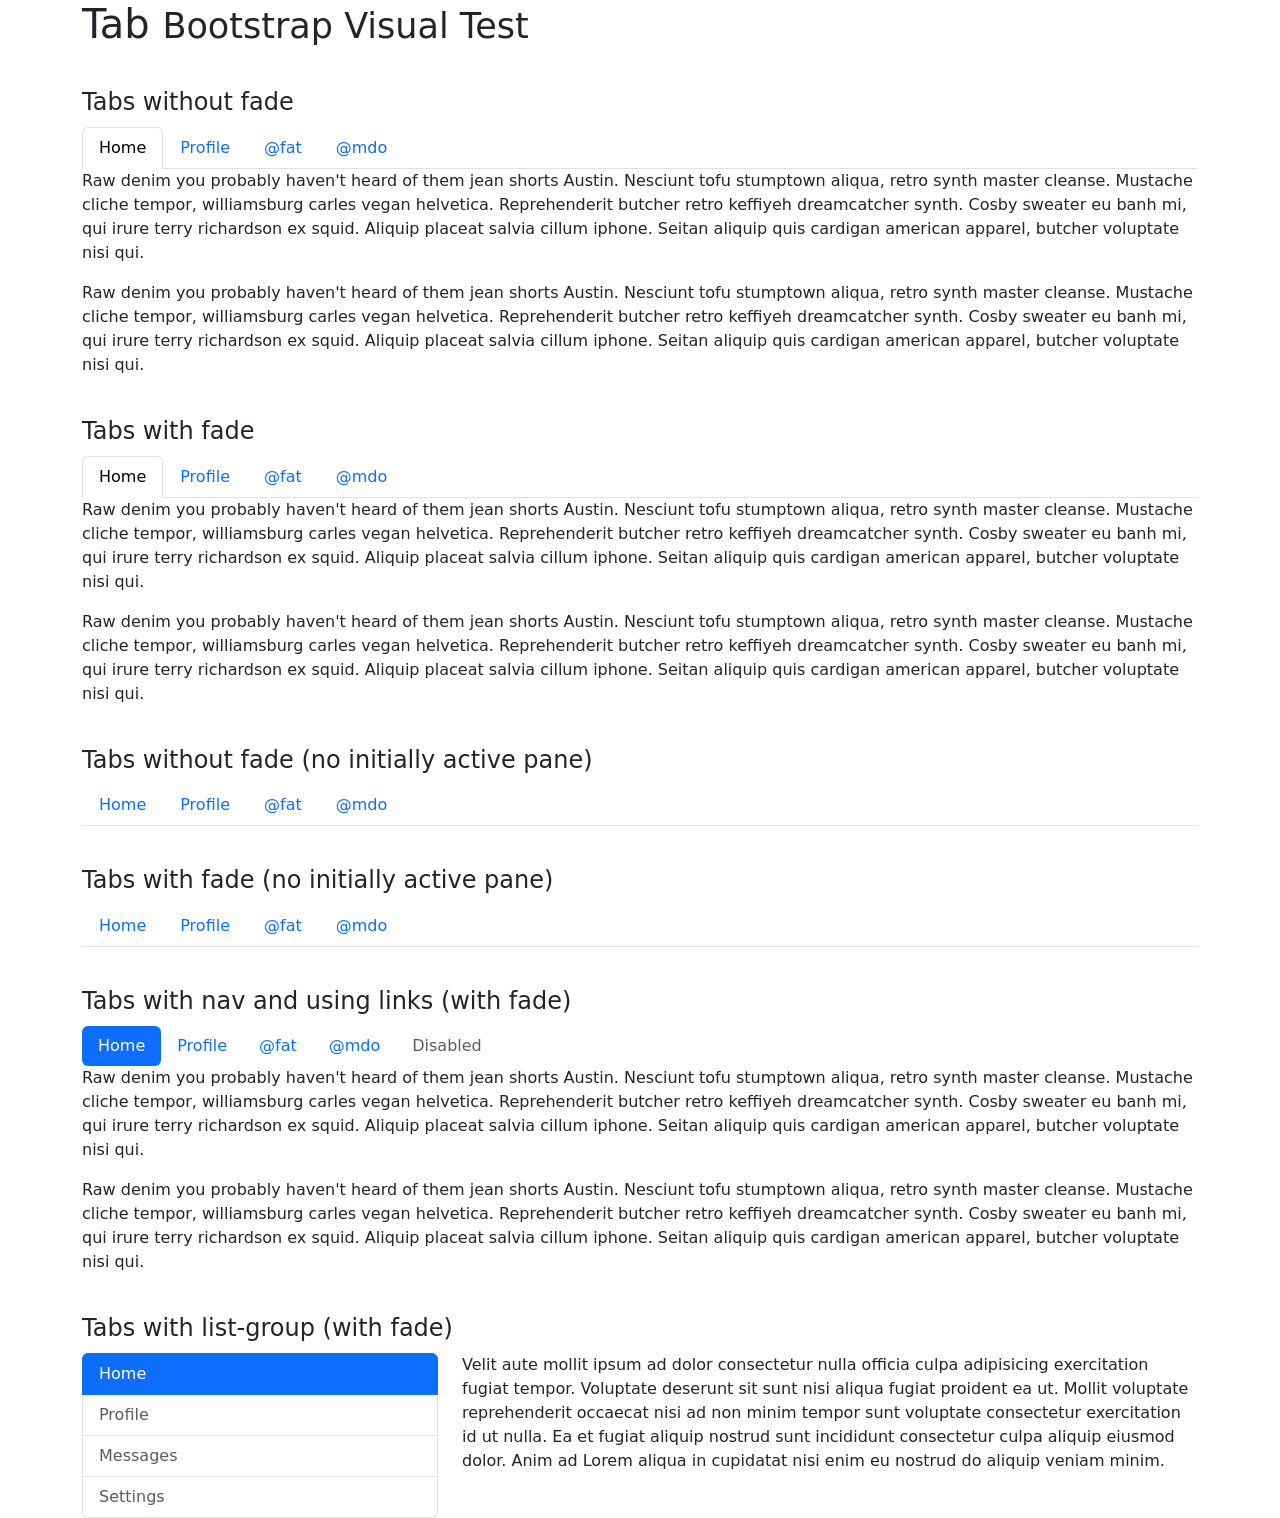
<file: bootstrap-5.3.8/js/tests/visual/tab.html>
<!doctype html>
<html lang="en">
  <head>
    <meta charset="utf-8">
    <meta name="viewport" content="width=device-width, initial-scale=1">
    <link href="../../../dist/css/bootstrap.min.css" rel="stylesheet">
    <title>Tab</title>
    <style>
      h4 {
        margin: 40px 0 10px;
      }
    </style>
  </head>
  <body>
    <div class="container">
      <h1>Tab <small>Bootstrap Visual Test</small></h1>

      <h4>Tabs without fade</h4>

      <ul class="nav nav-tabs" role="tablist">
        <li class="nav-item" role="presentation">
          <button type="button" class="nav-link active" data-bs-toggle="tab" data-bs-target="#home" role="tab" aria-selected="true">Home</button>
        </li>
        <li class="nav-item" role="presentation">
          <button type="button" class="nav-link" data-bs-toggle="tab" data-bs-target="#profile" role="tab">Profile</button>
        </li>
        <li class="nav-item" role="presentation">
          <button type="button" class="nav-link" data-bs-toggle="tab" data-bs-target="#fat" role="tab">@fat</button>
        </li>
        <li class="nav-item" role="presentation">
          <button type="button" class="nav-link" data-bs-toggle="tab" data-bs-target="#mdo" role="tab">@mdo</button>
        </li>
      </ul>

      <div class="tab-content" role="tablist">
        <div class="tab-pane active" id="home" role="tabpanel">
          <p>Raw denim you probably haven't heard of them jean shorts Austin. Nesciunt tofu stumptown aliqua, retro synth master cleanse. Mustache cliche tempor, williamsburg carles vegan helvetica. Reprehenderit butcher retro keffiyeh dreamcatcher synth. Cosby sweater eu banh mi, qui irure terry richardson ex squid. Aliquip placeat salvia cillum iphone. Seitan aliquip quis cardigan american apparel, butcher voluptate nisi qui.</p>
          <p>Raw denim you probably haven't heard of them jean shorts Austin. Nesciunt tofu stumptown aliqua, retro synth master cleanse. Mustache cliche tempor, williamsburg carles vegan helvetica. Reprehenderit butcher retro keffiyeh dreamcatcher synth. Cosby sweater eu banh mi, qui irure terry richardson ex squid. Aliquip placeat salvia cillum iphone. Seitan aliquip quis cardigan american apparel, butcher voluptate nisi qui.</p>
        </div>
        <div class="tab-pane" id="profile" role="tabpanel">
          <p>Food truck fixie locavore, accusamus mcsweeney's marfa nulla single-origin coffee squid. Exercitation +1 labore velit, blog sartorial PBR leggings next level wes anderson artisan four loko farm-to-table craft beer twee. Qui photo booth letterpress, commodo enim craft beer mlkshk aliquip jean shorts ullamco ad vinyl cillum PBR. Homo nostrud organic, assumenda labore aesthetic magna delectus mollit. Keytar helvetica VHS salvia yr, vero magna velit sapiente labore stumptown. Vegan fanny pack odio cillum wes anderson 8-bit, sustainable jean shorts beard ut DIY ethical culpa terry richardson biodiesel. Art party scenester stumptown, tumblr butcher vero sint qui sapiente accusamus tattooed echo park.</p>
          <p>Food truck fixie locavore, accusamus mcsweeney's marfa nulla single-origin coffee squid. Exercitation +1 labore velit, blog sartorial PBR leggings next level wes anderson artisan four loko farm-to-table craft beer twee. Qui photo booth letterpress, commodo enim craft beer mlkshk aliquip jean shorts ullamco ad vinyl cillum PBR. Homo nostrud organic, assumenda labore aesthetic magna delectus mollit. Keytar helvetica VHS salvia yr, vero magna velit sapiente labore stumptown. Vegan fanny pack odio cillum wes anderson 8-bit, sustainable jean shorts beard ut DIY ethical culpa terry richardson biodiesel. Art party scenester stumptown, tumblr butcher vero sint qui sapiente accusamus tattooed echo park.</p>
        </div>
        <div class="tab-pane" id="fat" role="tabpanel">
          <p>Etsy mixtape wayfarers, ethical wes anderson tofu before they sold out mcsweeney's organic lomo retro fanny pack lo-fi farm-to-table readymade. Messenger bag gentrify pitchfork tattooed craft beer, iphone skateboard locavore carles etsy salvia banksy hoodie helvetica. DIY synth PBR banksy irony. Leggings gentrify squid 8-bit cred pitchfork. Williamsburg banh mi whatever gluten-free, carles pitchfork biodiesel fixie etsy retro mlkshk vice blog. Scenester cred you probably haven't heard of them, vinyl craft beer blog stumptown. Pitchfork sustainable tofu synth chambray yr.</p>
          <p>Etsy mixtape wayfarers, ethical wes anderson tofu before they sold out mcsweeney's organic lomo retro fanny pack lo-fi farm-to-table readymade. Messenger bag gentrify pitchfork tattooed craft beer, iphone skateboard locavore carles etsy salvia banksy hoodie helvetica. DIY synth PBR banksy irony. Leggings gentrify squid 8-bit cred pitchfork. Williamsburg banh mi whatever gluten-free, carles pitchfork biodiesel fixie etsy retro mlkshk vice blog. Scenester cred you probably haven't heard of them, vinyl craft beer blog stumptown. Pitchfork sustainable tofu synth chambray yr.</p>
        </div>
        <div class="tab-pane" id="mdo" role="tabpanel">
          <p>Trust fund seitan letterpress, keytar raw denim keffiyeh etsy art party before they sold out master cleanse gluten-free squid scenester freegan cosby sweater. Fanny pack portland seitan DIY, art party locavore wolf cliche high life echo park Austin. Cred vinyl keffiyeh DIY salvia PBR, banh mi before they sold out farm-to-table VHS viral locavore cosby sweater. Lomo wolf viral, mustache readymade thundercats keffiyeh craft beer marfa ethical. Wolf salvia freegan, sartorial keffiyeh echo park vegan.</p>
          <p>Trust fund seitan letterpress, keytar raw denim keffiyeh etsy art party before they sold out master cleanse gluten-free squid scenester freegan cosby sweater. Fanny pack portland seitan DIY, art party locavore wolf cliche high life echo park Austin. Cred vinyl keffiyeh DIY salvia PBR, banh mi before they sold out farm-to-table VHS viral locavore cosby sweater. Lomo wolf viral, mustache readymade thundercats keffiyeh craft beer marfa ethical. Wolf salvia freegan, sartorial keffiyeh echo park vegan.</p>
        </div>
      </div>

      <h4>Tabs with fade</h4>

      <ul class="nav nav-tabs" role="tablist">
        <li class="nav-item" role="presentation">
          <button type="button" class="nav-link active" data-bs-toggle="tab" data-bs-target="#home2" role="tab" aria-selected="true">Home</button>
        </li>
        <li class="nav-item" role="presentation">
          <button type="button" class="nav-link" data-bs-toggle="tab" data-bs-target="#profile2" role="tab">Profile</button>
        </li>
        <li class="nav-item" role="presentation">
          <button type="button" class="nav-link" data-bs-toggle="tab" data-bs-target="#fat2" role="tab">@fat</button>
        </li>
        <li class="nav-item" role="presentation">
          <button type="button" class="nav-link" data-bs-toggle="tab" data-bs-target="#mdo2" role="tab">@mdo</button>
        </li>
      </ul>

      <div class="tab-content" role="tablist">
        <div class="tab-pane fade show active" id="home2" role="tabpanel">
          <p>Raw denim you probably haven't heard of them jean shorts Austin. Nesciunt tofu stumptown aliqua, retro synth master cleanse. Mustache cliche tempor, williamsburg carles vegan helvetica. Reprehenderit butcher retro keffiyeh dreamcatcher synth. Cosby sweater eu banh mi, qui irure terry richardson ex squid. Aliquip placeat salvia cillum iphone. Seitan aliquip quis cardigan american apparel, butcher voluptate nisi qui.</p>
          <p>Raw denim you probably haven't heard of them jean shorts Austin. Nesciunt tofu stumptown aliqua, retro synth master cleanse. Mustache cliche tempor, williamsburg carles vegan helvetica. Reprehenderit butcher retro keffiyeh dreamcatcher synth. Cosby sweater eu banh mi, qui irure terry richardson ex squid. Aliquip placeat salvia cillum iphone. Seitan aliquip quis cardigan american apparel, butcher voluptate nisi qui.</p>
        </div>
        <div class="tab-pane fade" id="profile2" role="tabpanel">
          <p>Food truck fixie locavore, accusamus mcsweeney's marfa nulla single-origin coffee squid. Exercitation +1 labore velit, blog sartorial PBR leggings next level wes anderson artisan four loko farm-to-table craft beer twee. Qui photo booth letterpress, commodo enim craft beer mlkshk aliquip jean shorts ullamco ad vinyl cillum PBR. Homo nostrud organic, assumenda labore aesthetic magna delectus mollit. Keytar helvetica VHS salvia yr, vero magna velit sapiente labore stumptown. Vegan fanny pack odio cillum wes anderson 8-bit, sustainable jean shorts beard ut DIY ethical culpa terry richardson biodiesel. Art party scenester stumptown, tumblr butcher vero sint qui sapiente accusamus tattooed echo park.</p>
          <p>Food truck fixie locavore, accusamus mcsweeney's marfa nulla single-origin coffee squid. Exercitation +1 labore velit, blog sartorial PBR leggings next level wes anderson artisan four loko farm-to-table craft beer twee. Qui photo booth letterpress, commodo enim craft beer mlkshk aliquip jean shorts ullamco ad vinyl cillum PBR. Homo nostrud organic, assumenda labore aesthetic magna delectus mollit. Keytar helvetica VHS salvia yr, vero magna velit sapiente labore stumptown. Vegan fanny pack odio cillum wes anderson 8-bit, sustainable jean shorts beard ut DIY ethical culpa terry richardson biodiesel. Art party scenester stumptown, tumblr butcher vero sint qui sapiente accusamus tattooed echo park.</p>
        </div>
        <div class="tab-pane fade" id="fat2" role="tabpanel">
          <p>Etsy mixtape wayfarers, ethical wes anderson tofu before they sold out mcsweeney's organic lomo retro fanny pack lo-fi farm-to-table readymade. Messenger bag gentrify pitchfork tattooed craft beer, iphone skateboard locavore carles etsy salvia banksy hoodie helvetica. DIY synth PBR banksy irony. Leggings gentrify squid 8-bit cred pitchfork. Williamsburg banh mi whatever gluten-free, carles pitchfork biodiesel fixie etsy retro mlkshk vice blog. Scenester cred you probably haven't heard of them, vinyl craft beer blog stumptown. Pitchfork sustainable tofu synth chambray yr.</p>
          <p>Etsy mixtape wayfarers, ethical wes anderson tofu before they sold out mcsweeney's organic lomo retro fanny pack lo-fi farm-to-table readymade. Messenger bag gentrify pitchfork tattooed craft beer, iphone skateboard locavore carles etsy salvia banksy hoodie helvetica. DIY synth PBR banksy irony. Leggings gentrify squid 8-bit cred pitchfork. Williamsburg banh mi whatever gluten-free, carles pitchfork biodiesel fixie etsy retro mlkshk vice blog. Scenester cred you probably haven't heard of them, vinyl craft beer blog stumptown. Pitchfork sustainable tofu synth chambray yr.</p>
        </div>
        <div class="tab-pane fade" id="mdo2" role="tabpanel">
          <p>Trust fund seitan letterpress, keytar raw denim keffiyeh etsy art party before they sold out master cleanse gluten-free squid scenester freegan cosby sweater. Fanny pack portland seitan DIY, art party locavore wolf cliche high life echo park Austin. Cred vinyl keffiyeh DIY salvia PBR, banh mi before they sold out farm-to-table VHS viral locavore cosby sweater. Lomo wolf viral, mustache readymade thundercats keffiyeh craft beer marfa ethical. Wolf salvia freegan, sartorial keffiyeh echo park vegan.</p>
          <p>Trust fund seitan letterpress, keytar raw denim keffiyeh etsy art party before they sold out master cleanse gluten-free squid scenester freegan cosby sweater. Fanny pack portland seitan DIY, art party locavore wolf cliche high life echo park Austin. Cred vinyl keffiyeh DIY salvia PBR, banh mi before they sold out farm-to-table VHS viral locavore cosby sweater. Lomo wolf viral, mustache readymade thundercats keffiyeh craft beer marfa ethical. Wolf salvia freegan, sartorial keffiyeh echo park vegan.</p>
        </div>
      </div>

      <h4>Tabs without fade (no initially active pane)</h4>

      <ul class="nav nav-tabs" role="tablist">
        <li class="nav-item" role="presentation">
          <button type="button" class="nav-link" data-bs-toggle="tab" data-bs-target="#home3" role="tab">Home</button>
        </li>
        <li class="nav-item" role="presentation">
          <button type="button" class="nav-link" data-bs-toggle="tab" data-bs-target="#profile3" role="tab">Profile</button>
        </li>
        <li class="nav-item" role="presentation">
          <button type="button" class="nav-link" data-bs-toggle="tab" data-bs-target="#fat3" role="tab">@fat</button>
        </li>
        <li class="nav-item" role="presentation">
          <button type="button" class="nav-link" data-bs-toggle="tab" data-bs-target="#mdo3" role="tab">@mdo</button>
        </li>
      </ul>

      <div class="tab-content" role="tablist">
        <div class="tab-pane" id="home3" role="tabpanel">
          <p>Raw denim you probably haven't heard of them jean shorts Austin. Nesciunt tofu stumptown aliqua, retro synth master cleanse. Mustache cliche tempor, williamsburg carles vegan helvetica. Reprehenderit butcher retro keffiyeh dreamcatcher synth. Cosby sweater eu banh mi, qui irure terry richardson ex squid. Aliquip placeat salvia cillum iphone. Seitan aliquip quis cardigan american apparel, butcher voluptate nisi qui.</p>
          <p>Raw denim you probably haven't heard of them jean shorts Austin. Nesciunt tofu stumptown aliqua, retro synth master cleanse. Mustache cliche tempor, williamsburg carles vegan helvetica. Reprehenderit butcher retro keffiyeh dreamcatcher synth. Cosby sweater eu banh mi, qui irure terry richardson ex squid. Aliquip placeat salvia cillum iphone. Seitan aliquip quis cardigan american apparel, butcher voluptate nisi qui.</p>
        </div>
        <div class="tab-pane" id="profile3" role="tabpanel">
          <p>Food truck fixie locavore, accusamus mcsweeney's marfa nulla single-origin coffee squid. Exercitation +1 labore velit, blog sartorial PBR leggings next level wes anderson artisan four loko farm-to-table craft beer twee. Qui photo booth letterpress, commodo enim craft beer mlkshk aliquip jean shorts ullamco ad vinyl cillum PBR. Homo nostrud organic, assumenda labore aesthetic magna delectus mollit. Keytar helvetica VHS salvia yr, vero magna velit sapiente labore stumptown. Vegan fanny pack odio cillum wes anderson 8-bit, sustainable jean shorts beard ut DIY ethical culpa terry richardson biodiesel. Art party scenester stumptown, tumblr butcher vero sint qui sapiente accusamus tattooed echo park.</p>
          <p>Food truck fixie locavore, accusamus mcsweeney's marfa nulla single-origin coffee squid. Exercitation +1 labore velit, blog sartorial PBR leggings next level wes anderson artisan four loko farm-to-table craft beer twee. Qui photo booth letterpress, commodo enim craft beer mlkshk aliquip jean shorts ullamco ad vinyl cillum PBR. Homo nostrud organic, assumenda labore aesthetic magna delectus mollit. Keytar helvetica VHS salvia yr, vero magna velit sapiente labore stumptown. Vegan fanny pack odio cillum wes anderson 8-bit, sustainable jean shorts beard ut DIY ethical culpa terry richardson biodiesel. Art party scenester stumptown, tumblr butcher vero sint qui sapiente accusamus tattooed echo park.</p>
        </div>
        <div class="tab-pane" id="fat3" role="tabpanel">
          <p>Etsy mixtape wayfarers, ethical wes anderson tofu before they sold out mcsweeney's organic lomo retro fanny pack lo-fi farm-to-table readymade. Messenger bag gentrify pitchfork tattooed craft beer, iphone skateboard locavore carles etsy salvia banksy hoodie helvetica. DIY synth PBR banksy irony. Leggings gentrify squid 8-bit cred pitchfork. Williamsburg banh mi whatever gluten-free, carles pitchfork biodiesel fixie etsy retro mlkshk vice blog. Scenester cred you probably haven't heard of them, vinyl craft beer blog stumptown. Pitchfork sustainable tofu synth chambray yr.</p>
          <p>Etsy mixtape wayfarers, ethical wes anderson tofu before they sold out mcsweeney's organic lomo retro fanny pack lo-fi farm-to-table readymade. Messenger bag gentrify pitchfork tattooed craft beer, iphone skateboard locavore carles etsy salvia banksy hoodie helvetica. DIY synth PBR banksy irony. Leggings gentrify squid 8-bit cred pitchfork. Williamsburg banh mi whatever gluten-free, carles pitchfork biodiesel fixie etsy retro mlkshk vice blog. Scenester cred you probably haven't heard of them, vinyl craft beer blog stumptown. Pitchfork sustainable tofu synth chambray yr.</p>
        </div>
        <div class="tab-pane" id="mdo3" role="tabpanel">
          <p>Trust fund seitan letterpress, keytar raw denim keffiyeh etsy art party before they sold out master cleanse gluten-free squid scenester freegan cosby sweater. Fanny pack portland seitan DIY, art party locavore wolf cliche high life echo park Austin. Cred vinyl keffiyeh DIY salvia PBR, banh mi before they sold out farm-to-table VHS viral locavore cosby sweater. Lomo wolf viral, mustache readymade thundercats keffiyeh craft beer marfa ethical. Wolf salvia freegan, sartorial keffiyeh echo park vegan.</p>
          <p>Trust fund seitan letterpress, keytar raw denim keffiyeh etsy art party before they sold out master cleanse gluten-free squid scenester freegan cosby sweater. Fanny pack portland seitan DIY, art party locavore wolf cliche high life echo park Austin. Cred vinyl keffiyeh DIY salvia PBR, banh mi before they sold out farm-to-table VHS viral locavore cosby sweater. Lomo wolf viral, mustache readymade thundercats keffiyeh craft beer marfa ethical. Wolf salvia freegan, sartorial keffiyeh echo park vegan.</p>
        </div>
      </div>

      <h4>Tabs with fade (no initially active pane)</h4>

      <ul class="nav nav-tabs" role="tablist">
        <li class="nav-item" role="presentation">
          <button type="button" class="nav-link" data-bs-toggle="tab" data-bs-target="#home4" role="tab">Home</button>
        </li>
        <li class="nav-item" role="presentation">
          <button type="button" class="nav-link" data-bs-toggle="tab" data-bs-target="#profile4" role="tab">Profile</button>
        </li>
        <li class="nav-item" role="presentation">
          <button type="button" class="nav-link" data-bs-toggle="tab" data-bs-target="#fat4" role="tab">@fat</button>
        </li>
        <li class="nav-item" role="presentation">
          <button type="button" class="nav-link" data-bs-toggle="tab" data-bs-target="#mdo4" role="tab">@mdo</button>
        </li>
      </ul>

      <div class="tab-content">
        <div class="tab-pane fade" id="home4" role="tabpanel">
          <p>Raw denim you probably haven't heard of them jean shorts Austin. Nesciunt tofu stumptown aliqua, retro synth master cleanse. Mustache cliche tempor, williamsburg carles vegan helvetica. Reprehenderit butcher retro keffiyeh dreamcatcher synth. Cosby sweater eu banh mi, qui irure terry richardson ex squid. Aliquip placeat salvia cillum iphone. Seitan aliquip quis cardigan american apparel, butcher voluptate nisi qui.</p>
          <p>Raw denim you probably haven't heard of them jean shorts Austin. Nesciunt tofu stumptown aliqua, retro synth master cleanse. Mustache cliche tempor, williamsburg carles vegan helvetica. Reprehenderit butcher retro keffiyeh dreamcatcher synth. Cosby sweater eu banh mi, qui irure terry richardson ex squid. Aliquip placeat salvia cillum iphone. Seitan aliquip quis cardigan american apparel, butcher voluptate nisi qui.</p>
        </div>
        <div class="tab-pane fade" id="profile4" role="tabpanel">
          <p>Food truck fixie locavore, accusamus mcsweeney's marfa nulla single-origin coffee squid. Exercitation +1 labore velit, blog sartorial PBR leggings next level wes anderson artisan four loko farm-to-table craft beer twee. Qui photo booth letterpress, commodo enim craft beer mlkshk aliquip jean shorts ullamco ad vinyl cillum PBR. Homo nostrud organic, assumenda labore aesthetic magna delectus mollit. Keytar helvetica VHS salvia yr, vero magna velit sapiente labore stumptown. Vegan fanny pack odio cillum wes anderson 8-bit, sustainable jean shorts beard ut DIY ethical culpa terry richardson biodiesel. Art party scenester stumptown, tumblr butcher vero sint qui sapiente accusamus tattooed echo park.</p>
          <p>Food truck fixie locavore, accusamus mcsweeney's marfa nulla single-origin coffee squid. Exercitation +1 labore velit, blog sartorial PBR leggings next level wes anderson artisan four loko farm-to-table craft beer twee. Qui photo booth letterpress, commodo enim craft beer mlkshk aliquip jean shorts ullamco ad vinyl cillum PBR. Homo nostrud organic, assumenda labore aesthetic magna delectus mollit. Keytar helvetica VHS salvia yr, vero magna velit sapiente labore stumptown. Vegan fanny pack odio cillum wes anderson 8-bit, sustainable jean shorts beard ut DIY ethical culpa terry richardson biodiesel. Art party scenester stumptown, tumblr butcher vero sint qui sapiente accusamus tattooed echo park.</p>
        </div>
        <div class="tab-pane fade" id="fat4" role="tabpanel">
          <p>Etsy mixtape wayfarers, ethical wes anderson tofu before they sold out mcsweeney's organic lomo retro fanny pack lo-fi farm-to-table readymade. Messenger bag gentrify pitchfork tattooed craft beer, iphone skateboard locavore carles etsy salvia banksy hoodie helvetica. DIY synth PBR banksy irony. Leggings gentrify squid 8-bit cred pitchfork. Williamsburg banh mi whatever gluten-free, carles pitchfork biodiesel fixie etsy retro mlkshk vice blog. Scenester cred you probably haven't heard of them, vinyl craft beer blog stumptown. Pitchfork sustainable tofu synth chambray yr.</p>
          <p>Etsy mixtape wayfarers, ethical wes anderson tofu before they sold out mcsweeney's organic lomo retro fanny pack lo-fi farm-to-table readymade. Messenger bag gentrify pitchfork tattooed craft beer, iphone skateboard locavore carles etsy salvia banksy hoodie helvetica. DIY synth PBR banksy irony. Leggings gentrify squid 8-bit cred pitchfork. Williamsburg banh mi whatever gluten-free, carles pitchfork biodiesel fixie etsy retro mlkshk vice blog. Scenester cred you probably haven't heard of them, vinyl craft beer blog stumptown. Pitchfork sustainable tofu synth chambray yr.</p>
        </div>
        <div class="tab-pane fade" id="mdo4" role="tabpanel">
          <p>Trust fund seitan letterpress, keytar raw denim keffiyeh etsy art party before they sold out master cleanse gluten-free squid scenester freegan cosby sweater. Fanny pack portland seitan DIY, art party locavore wolf cliche high life echo park Austin. Cred vinyl keffiyeh DIY salvia PBR, banh mi before they sold out farm-to-table VHS viral locavore cosby sweater. Lomo wolf viral, mustache readymade thundercats keffiyeh craft beer marfa ethical. Wolf salvia freegan, sartorial keffiyeh echo park vegan.</p>
          <p>Trust fund seitan letterpress, keytar raw denim keffiyeh etsy art party before they sold out master cleanse gluten-free squid scenester freegan cosby sweater. Fanny pack portland seitan DIY, art party locavore wolf cliche high life echo park Austin. Cred vinyl keffiyeh DIY salvia PBR, banh mi before they sold out farm-to-table VHS viral locavore cosby sweater. Lomo wolf viral, mustache readymade thundercats keffiyeh craft beer marfa ethical. Wolf salvia freegan, sartorial keffiyeh echo park vegan.</p>
        </div>
      </div>

      <h4>Tabs with nav and using links (with fade)</h4>
      <nav>
        <div class="nav nav-pills" id="nav-tab" role="tablist">
          <a class="nav-link nav-item active" role="tab" data-bs-toggle="tab" href="#home5">Home</a>
          <a class="nav-link nav-item" role="tab" data-bs-toggle="tab" href="#profile5">Profile</a>
          <a class="nav-link nav-item" role="tab" data-bs-toggle="tab" href="#fat5">@fat</a>
          <a class="nav-link nav-item" role="tab" data-bs-toggle="tab" href="#mdo5">@mdo</a>
          <a class="nav-link nav-item disabled" role="tab" href="#" aria-disabled="true">Disabled</a>
        </div>
      </nav>

      <div class="tab-content">
        <div class="tab-pane fade show active" id="home5" role="tabpanel">
          <p>Raw denim you probably haven't heard of them jean shorts Austin. Nesciunt tofu stumptown aliqua, retro synth master cleanse. Mustache cliche tempor, williamsburg carles vegan helvetica. Reprehenderit butcher retro keffiyeh dreamcatcher synth. Cosby sweater eu banh mi, qui irure terry richardson ex squid. Aliquip placeat salvia cillum iphone. Seitan aliquip quis cardigan american apparel, butcher voluptate nisi qui.</p>
          <p>Raw denim you probably haven't heard of them jean shorts Austin. Nesciunt tofu stumptown aliqua, retro synth master cleanse. Mustache cliche tempor, williamsburg carles vegan helvetica. Reprehenderit butcher retro keffiyeh dreamcatcher synth. Cosby sweater eu banh mi, qui irure terry richardson ex squid. Aliquip placeat salvia cillum iphone. Seitan aliquip quis cardigan american apparel, butcher voluptate nisi qui.</p>
        </div>
        <div class="tab-pane fade" id="profile5" role="tabpanel">
          <p>Raw denim you probably haven't heard of them jean shorts Austin. Nesciunt tofu stumptown aliqua, retro synth master cleanse. Mustache cliche tempor, williamsburg carles vegan helvetica. Reprehenderit butcher retro keffiyeh dreamcatcher synth. Cosby sweater eu banh mi, qui irure terry richardson ex squid. Aliquip placeat salvia cillum iphone. Seitan aliquip quis cardigan american apparel, butcher voluptate nisi qui.</p>
          <p>Raw denim you probably haven't heard of them jean shorts Austin. Nesciunt tofu stumptown aliqua, retro synth master cleanse. Mustache cliche tempor, williamsburg carles vegan helvetica. Reprehenderit butcher retro keffiyeh dreamcatcher synth. Cosby sweater eu banh mi, qui irure terry richardson ex squid. Aliquip placeat salvia cillum iphone. Seitan aliquip quis cardigan american apparel, butcher voluptate nisi qui.</p>
        </div>
        <div class="tab-pane fade" id="fat5" role="tabpanel">
          <p>Etsy mixtape wayfarers, ethical wes anderson tofu before they sold out mcsweeney's organic lomo retro fanny pack lo-fi farm-to-table readymade. Messenger bag gentrify pitchfork tattooed craft beer, iphone skateboard locavore carles etsy salvia banksy hoodie helvetica. DIY synth PBR banksy irony. Leggings gentrify squid 8-bit cred pitchfork. Williamsburg banh mi whatever gluten-free, carles pitchfork biodiesel fixie etsy retro mlkshk vice blog. Scenester cred you probably haven't heard of them, vinyl craft beer blog stumptown. Pitchfork sustainable tofu synth chambray yr.</p>
          <p>Etsy mixtape wayfarers, ethical wes anderson tofu before they sold out mcsweeney's organic lomo retro fanny pack lo-fi farm-to-table readymade. Messenger bag gentrify pitchfork tattooed craft beer, iphone skateboard locavore carles etsy salvia banksy hoodie helvetica. DIY synth PBR banksy irony. Leggings gentrify squid 8-bit cred pitchfork. Williamsburg banh mi whatever gluten-free, carles pitchfork biodiesel fixie etsy retro mlkshk vice blog. Scenester cred you probably haven't heard of them, vinyl craft beer blog stumptown. Pitchfork sustainable tofu synth chambray yr.</p>
        </div>
        <div class="tab-pane fade" id="mdo5" role="tabpanel">
          <p>Trust fund seitan letterpress, keytar raw denim keffiyeh etsy art party before they sold out master cleanse gluten-free squid scenester freegan cosby sweater. Fanny pack portland seitan DIY, art party locavore wolf cliche high life echo park Austin. Cred vinyl keffiyeh DIY salvia PBR, banh mi before they sold out farm-to-table VHS viral locavore cosby sweater. Lomo wolf viral, mustache readymade thundercats keffiyeh craft beer marfa ethical. Wolf salvia freegan, sartorial keffiyeh echo park vegan.</p>
          <p>Trust fund seitan letterpress, keytar raw denim keffiyeh etsy art party before they sold out master cleanse gluten-free squid scenester freegan cosby sweater. Fanny pack portland seitan DIY, art party locavore wolf cliche high life echo park Austin. Cred vinyl keffiyeh DIY salvia PBR, banh mi before they sold out farm-to-table VHS viral locavore cosby sweater. Lomo wolf viral, mustache readymade thundercats keffiyeh craft beer marfa ethical. Wolf salvia freegan, sartorial keffiyeh echo park vegan.</p>
        </div>
      </div>

      <h4>Tabs with list-group (with fade)</h4>
      <div class="row">
        <div class="col-4">
          <div class="list-group" id="list-tab" role="tablist">
            <button type="button" class="list-group-item list-group-item-action active" id="list-home-list" data-bs-toggle="tab" data-bs-target="#list-home" role="tab" aria-controls="list-home" aria-selected="true">Home</button>
            <button type="button"  class="list-group-item list-group-item-action" id="list-profile-list" data-bs-toggle="tab" data-bs-target="#list-profile" role="tab" aria-controls="list-profile">Profile</button>
            <button type="button"  class="list-group-item list-group-item-action" id="list-messages-list" data-bs-toggle="tab" data-bs-target="#list-messages" role="tab" aria-controls="list-messages">Messages</button>
            <button type="button"  class="list-group-item list-group-item-action" id="list-settings-list" data-bs-toggle="tab" data-bs-target="#list-settings" role="tab" aria-controls="list-settings">Settings</button>
          </div>
        </div>
        <div class="col-8">
          <div class="tab-content" id="nav-tabContent">
            <div class="tab-pane fade show active" id="list-home" role="tabpanel" aria-labelledby="list-home-list">
              <p>Velit aute mollit ipsum ad dolor consectetur nulla officia culpa adipisicing exercitation fugiat tempor. Voluptate deserunt sit sunt nisi aliqua fugiat proident ea ut. Mollit voluptate reprehenderit occaecat nisi ad non minim tempor sunt voluptate consectetur exercitation id ut nulla. Ea et fugiat aliquip nostrud sunt incididunt consectetur culpa aliquip eiusmod dolor. Anim ad Lorem aliqua in cupidatat nisi enim eu nostrud do aliquip veniam minim.</p>
            </div>
            <div class="tab-pane fade" id="list-profile" role="tabpanel" aria-labelledby="list-profile-list">
              <p>Cupidatat quis ad sint excepteur laborum in esse qui. Et excepteur consectetur ex nisi eu do cillum ad laborum. Mollit et eu officia dolore sunt Lorem culpa qui commodo velit ex amet id ex. Officia anim incididunt laboris deserunt anim aute dolor incididunt veniam aute dolore do exercitation. Dolor nisi culpa ex ad irure in elit eu dolore. Ad laboris ipsum reprehenderit irure non commodo enim culpa commodo veniam incididunt veniam ad.</p>
            </div>
            <div class="tab-pane fade" id="list-messages" role="tabpanel" aria-labelledby="list-messages-list">
              <p>Ut ut do pariatur aliquip aliqua aliquip exercitation do nostrud commodo reprehenderit aute ipsum voluptate. Irure Lorem et laboris nostrud amet cupidatat cupidatat anim do ut velit mollit consequat enim tempor. Consectetur est minim nostrud nostrud consectetur irure labore voluptate irure. Ipsum id Lorem sit sint voluptate est pariatur eu ad cupidatat et deserunt culpa sit eiusmod deserunt. Consectetur et fugiat anim do eiusmod aliquip nulla laborum elit adipisicing pariatur cillum.</p>
            </div>
            <div class="tab-pane fade" id="list-settings" role="tabpanel" aria-labelledby="list-settings-list">
              <p>Irure enim occaecat labore sit qui aliquip reprehenderit amet velit. Deserunt ullamco ex elit nostrud ut dolore nisi officia magna sit occaecat laboris sunt dolor. Nisi eu minim cillum occaecat aute est cupidatat aliqua labore aute occaecat ea aliquip sunt amet. Aute mollit dolor ut exercitation irure commodo non amet consectetur quis amet culpa. Quis ullamco nisi amet qui aute irure eu. Magna labore dolor quis ex labore id nostrud deserunt dolor eiusmod eu pariatur culpa mollit in irure.</p>
            </div>
          </div>
        </div>
      </div>
    </div>

    <script src="../../../dist/js/bootstrap.bundle.js"></script>
  </body>
</html>
</file>
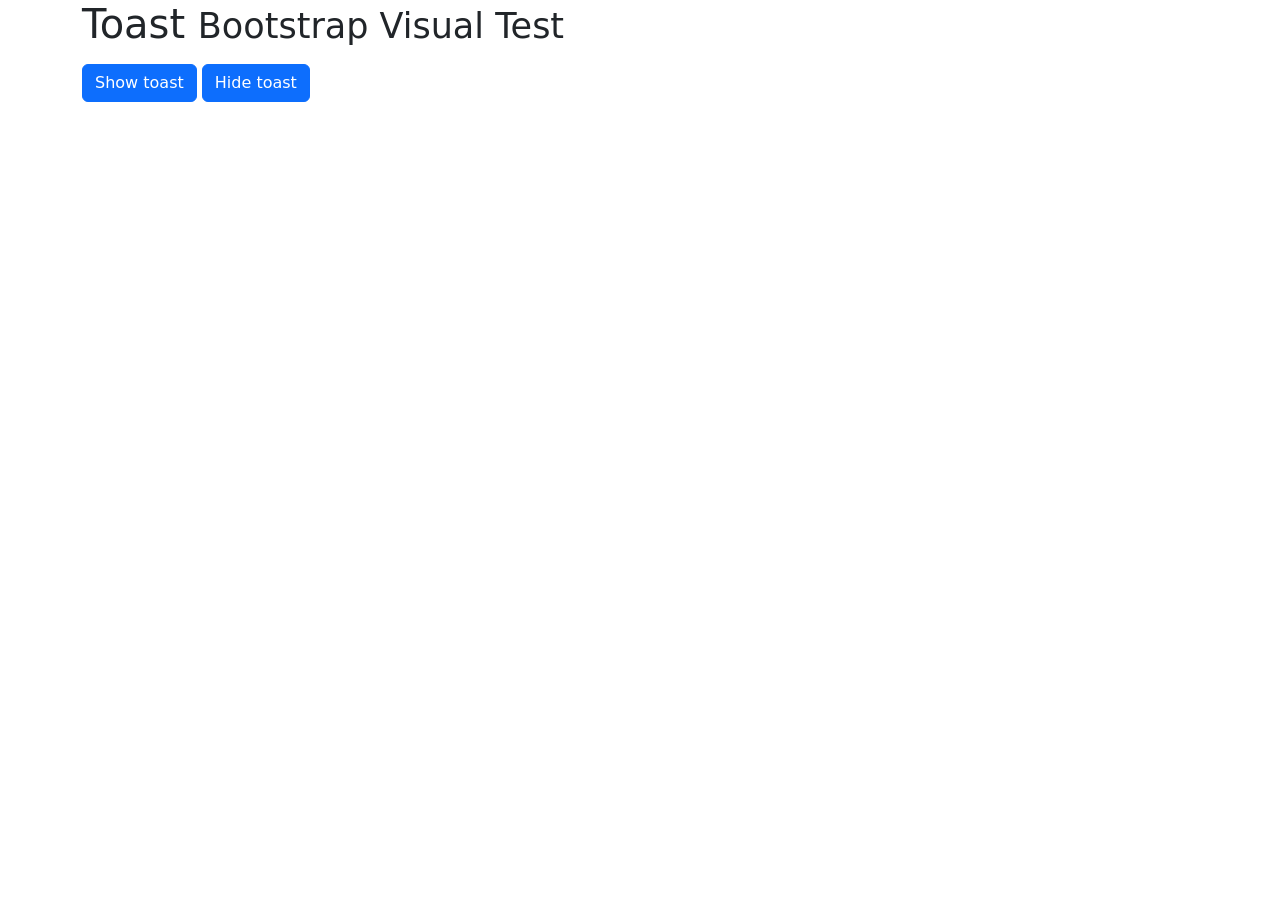
<file: bootstrap-5.3.8/js/tests/visual/toast.html>
<!doctype html>
<html lang="en">
  <head>
    <meta charset="utf-8">
    <meta name="viewport" content="width=device-width, initial-scale=1">
    <link href="../../../dist/css/bootstrap.min.css" rel="stylesheet">
    <title>Toast</title>
    <style>
      .notifications {
        position: absolute;
        top: 10px;
        right: 10px;
      }
    </style>
  </head>
  <body>
    <div class="container">
      <h1>Toast <small>Bootstrap Visual Test</small></h1>

      <div class="row mt-3">
        <div class="col-md-12">
          <button id="btnShowToast" class="btn btn-primary">Show toast</button>
          <button id="btnHideToast" class="btn btn-primary">Hide toast</button>
        </div>
      </div>
    </div>

    <div class="notifications">
      <div id="toastAutoHide" class="toast" role="alert" aria-live="assertive" aria-atomic="true" data-bs-delay="2000">
        <div class="toast-header">
          <span class="d-block bg-primary rounded me-2" style="width: 20px; height: 20px;"></span>
          <strong class="me-auto">Bootstrap</strong>
          <small>11 mins ago</small>
        </div>
        <div class="toast-body">
          Hello, world! This is a toast message with <strong>autohide</strong> in 2 seconds
        </div>
      </div>

      <div class="toast" data-bs-autohide="false" role="alert" aria-live="assertive" aria-atomic="true">
        <div class="toast-header">
          <span class="d-block bg-primary rounded me-2" style="width: 20px; height: 20px;"></span>
          <strong class="me-auto">Bootstrap</strong>
          <small class="text-body-secondary">2 seconds ago</small>
          <button type="button" class="ms-2 mb-1 btn-close" data-bs-dismiss="toast" aria-label="Close"></button>
        </div>
        <div class="toast-body">
          Heads up, toasts will stack automatically
        </div>
      </div>
    </div>

    <script src="../../../dist/js/bootstrap.bundle.js"></script>
    <script>
      /* global bootstrap: false */

      window.addEventListener('load', () => {
        document.querySelectorAll('.toast').forEach(toastEl => new bootstrap.Toast(toastEl))

        document.getElementById('btnShowToast').addEventListener('click', () => {
          document.querySelectorAll('.toast').forEach(toastEl => bootstrap.Toast.getInstance(toastEl).show())
        })

        document.getElementById('btnHideToast').addEventListener('click', () => {
          document.querySelectorAll('.toast').forEach(toastEl => bootstrap.Toast.getInstance(toastEl).hide())
        })
      })
    </script>
  </body>
</html>
</file>
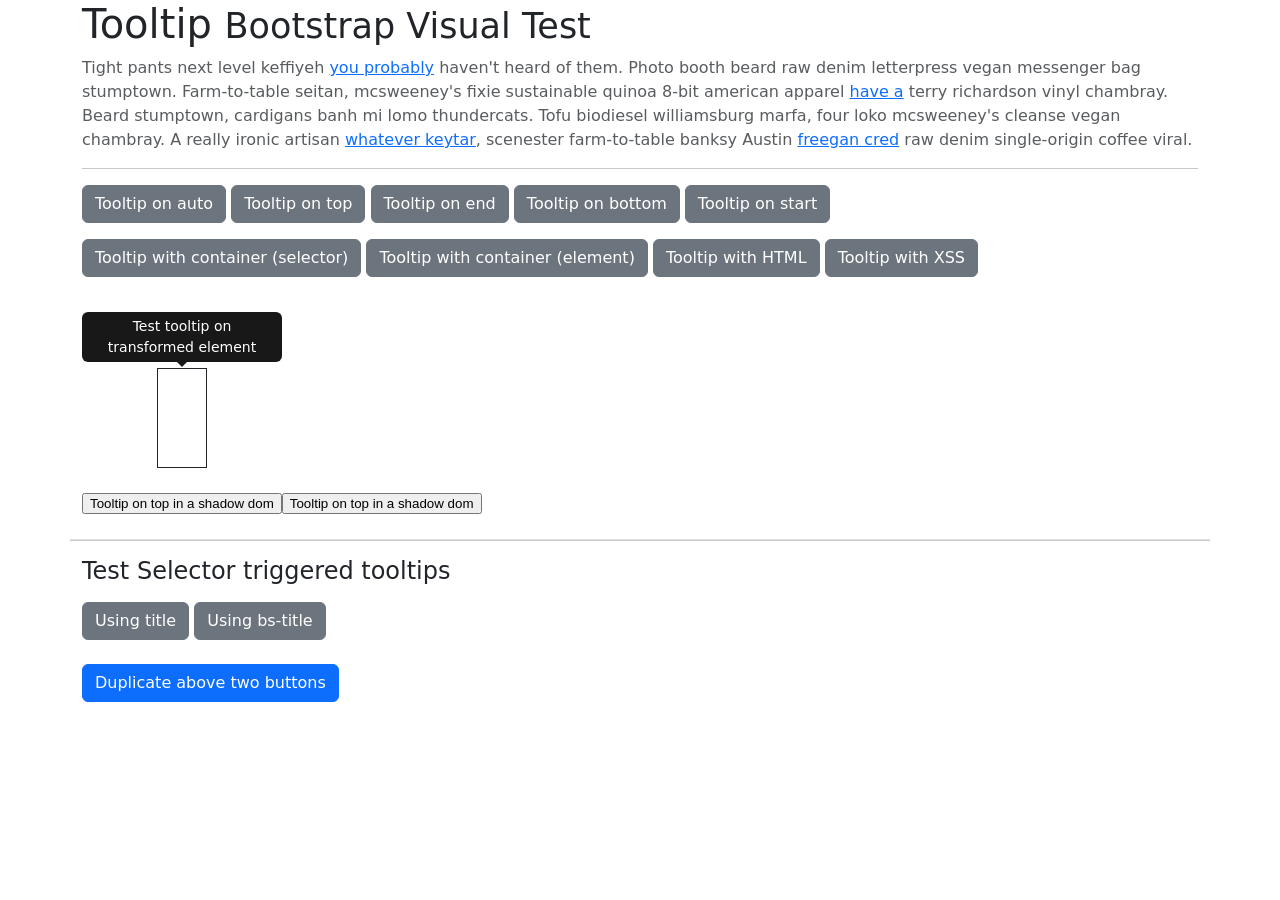
<file: bootstrap-5.3.8/js/tests/visual/tooltip.html>
<!doctype html>
<html lang="en">
  <head>
    <meta charset="utf-8">
    <meta name="viewport" content="width=device-width, initial-scale=1">
    <link href="../../../dist/css/bootstrap.min.css" rel="stylesheet">
    <title>Tooltip</title>
    <style>
      #target {
        border: 1px solid;
        width: 100px;
        height: 50px;
        margin-left: 50px;
        transform: rotate(270deg);
        margin-top: 100px;
      }
    </style>
  </head>
  <body>
    <div class="container">
      <h1>Tooltip <small>Bootstrap Visual Test</small></h1>

      <p class="text-body-secondary">Tight pants next level keffiyeh <a href="#" data-bs-toggle="tooltip" title="Default tooltip">you probably</a> haven't heard of them. Photo booth beard raw denim letterpress vegan messenger bag stumptown. Farm-to-table seitan, mcsweeney's fixie sustainable quinoa 8-bit american apparel <a href="#" data-bs-toggle="tooltip" title="Another tooltip">have a</a> terry richardson vinyl chambray. Beard stumptown, cardigans banh mi lomo thundercats. Tofu biodiesel williamsburg marfa, four loko mcsweeney's cleanse vegan chambray. A really ironic artisan <a href="#" data-bs-toggle="tooltip" title="Another one here too">whatever keytar</a>, scenester farm-to-table banksy Austin <a href="#" data-bs-toggle="tooltip" title="The last tip!">freegan cred</a> raw denim single-origin coffee viral.</p>

      <hr>

      <div class="row">
        <p>
          <button type="button" class="btn btn-secondary" data-bs-toggle="tooltip" data-bs-placement="auto" title="Tooltip on auto">
            Tooltip on auto
          </button>
          <button type="button" class="btn btn-secondary" data-bs-toggle="tooltip" data-bs-placement="top" title="Tooltip on top">
            Tooltip on top
          </button>
          <button type="button" class="btn btn-secondary" data-bs-toggle="tooltip" data-bs-placement="right" title="Tooltip on right">
            Tooltip on end
          </button>
          <button type="button" class="btn btn-secondary" data-bs-toggle="tooltip" data-bs-placement="bottom" title="Tooltip on bottom">
            Tooltip on bottom
          </button>
          <button type="button" class="btn btn-secondary" data-bs-toggle="tooltip" data-bs-placement="left" title="Tooltip on left">
            Tooltip on start
          </button>
        </p>
      </div>
      <div class="row">
        <p>
          <button type="button" class="btn btn-secondary" data-bs-toggle="tooltip" data-bs-placement="left" title="Tooltip with container (selector)" data-bs-container="#customContainer">
            Tooltip with container (selector)
          </button>
          <button id="tooltipElement" type="button" class="btn btn-secondary" data-bs-placement="left" title="Tooltip with container (element)">
            Tooltip with container (element)
          </button>
          <button type="button" class="btn btn-secondary" data-bs-toggle="tooltip" data-bs-html="true" title="<em>Tooltip</em> <u>with</u> <b>HTML</b>">
            Tooltip with HTML
          </button>
          <button type="button" class="btn btn-secondary" data-bs-toggle="tooltip" data-bs-placement="left" title="Tooltip with XSS" data-bs-container="<img src=1 onerror=alert(123)>">
            Tooltip with XSS
          </button>
        </p>
      </div>
      <div class="row">
        <div class="col-sm-3">
          <div id="target" title="Test tooltip on transformed element"></div>
        </div>
        <div id="shadow" class="pt-5"></div>
      </div>
      <div id="customContainer"></div>

      <div class="row mt-4 border-top">
        <hr>
        <div class="h4">Test Selector triggered tooltips</div>
        <div id="wrapperTriggeredBySelector">
          <div class="py-2 selectorButtonsBlock">
            <button type="button" class="btn btn-secondary bs-dynamic-tooltip" title="random title">Using title</button>
            <button type="button" class="btn btn-secondary bs-dynamic-tooltip" data-bs-title="random title">Using bs-title</button>
          </div>

        </div>
        <div class="mt-3">
          <button type="button" class="btn btn-primary" onclick="duplicateButtons()">Duplicate above two buttons</button>
        </div>
      </div>
    </div>

    <script src="../../../dist/js/bootstrap.bundle.js"></script>
    <script>
      /* global bootstrap: false */

      if (typeof document.body.attachShadow === 'function') {
        const shadowRoot = document.getElementById('shadow').attachShadow({ mode: 'open' })
        shadowRoot.innerHTML =
          '<button id="firstShadowTooltip" type="button" class="btn btn-secondary" data-bs-toggle="tooltip" data-bs-placement="top" title="Tooltip on top in a shadow dom">' +
          '  Tooltip on top in a shadow dom' +
          '</button>' +
          '<button id="secondShadowTooltip" type="button" class="btn btn-secondary" data-bs-toggle="tooltip" data-bs-placement="top" title="Tooltip on top in a shadow dom with container option">' +
          '  Tooltip on top in a shadow dom' +
          '</button>'

        new bootstrap.Tooltip(shadowRoot.firstChild)
        new bootstrap.Tooltip(shadowRoot.getElementById('secondShadowTooltip'), {
          container: shadowRoot
        })
      }

      new bootstrap.Tooltip('#tooltipElement', {
        container: '#customContainer'
      })

      const targetTooltip = new bootstrap.Tooltip('#target', {
        placement: 'top',
        trigger: 'manual'
      })
      targetTooltip.show()

      document.querySelectorAll('[data-bs-toggle="tooltip"]').forEach(tooltipEl => new bootstrap.Tooltip(tooltipEl))
    </script>

    <script>
      /* global bootstrap: false */

      new bootstrap.Tooltip('#wrapperTriggeredBySelector', {
        animation: false,
        selector: '.bs-dynamic-tooltip'
      })

      /* eslint-disable no-unused-vars */
      function duplicateButtons() {
        const buttonsBlock = document.querySelector('.selectorButtonsBlock')// get first
        const buttonsBlockClone = buttonsBlock.cloneNode(true)
        buttonsBlockClone.innerHTML += new Date().toLocaleString()
        document.querySelector('#wrapperTriggeredBySelector').append(buttonsBlockClone)
      }
      /* eslint-enable no-unused-vars */
    </script>

  </body>
</html>
</file>
<file: src/main/resources/static/style/index.css>
.hero-section {
    background: linear-gradient(135deg, #667eea 0%, #764ba2 100%);
    min-height: 100vh;
    display: flex;
    align-items: center;
}

.hidden {
    display: none !important;
}

.card {
    border: none;
    border-radius: 15px;
    box-shadow: 0 15px 35px rgba(0,0,0,0.1);
    backdrop-filter: blur(10px);
    background: rgba(255, 255, 255, 0.95);
}

.card-body {
    padding: 2.5rem !important;
}

.form-control {
    border-radius: 8px;
    border: 1px solid #e1e5e9;
    padding: 12px 15px;
    transition: all 0.3s ease;
}

.form-control:focus {
    border-color: #667eea;
    box-shadow: 0 0 0 0.2rem rgba(102, 126, 234, 0.25);
}

.btn-primary {
    background: linear-gradient(135deg, #667eea 0%, #764ba2 100%);
    border: none;
    border-radius: 8px;
    padding: 12px;
    font-weight: 500;
    transition: all 0.3s ease;
}

.btn-primary:hover {
    transform: translateY(-2px);
    box-shadow: 0 5px 15px rgba(102, 126, 234, 0.4);
}

.form-label {
    font-weight: 500;
    color: #333;
    margin-bottom: 8px;
}

a {
    color: #667eea;
    text-decoration: none;
    transition: color 0.3s ease;
}

a:hover {
    color: #764ba2;
}

.text-muted {
    color: #6c757d !important;
}

@media (max-width: 768px) {
    .card-body {
        padding: 2rem !important;
    }
    
    .hero-section {
        padding: 20px;
    }
}

@keyframes fadeIn {
    from {
        opacity: 0;
        transform: translateY(20px);
    }
    to {
        opacity: 1;
        transform: translateY(0);
    }
}

.card {
    animation: fadeIn 0.5s ease-out;
}
</file>
